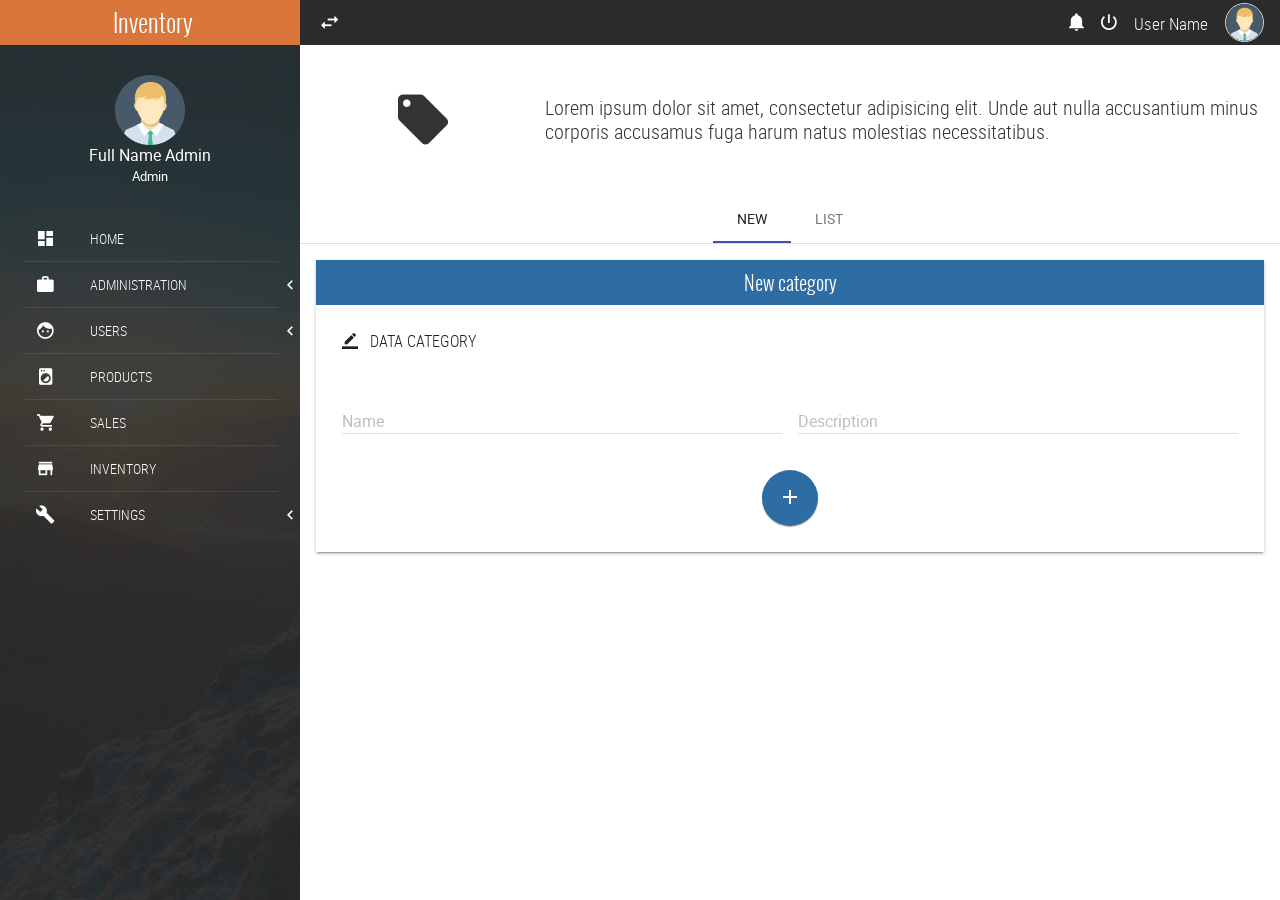
<file: categories.html>
<!DOCTYPE html>
<html lang="es">
<head>
	<meta charset="UTF-8">
	<meta name="viewport" content="width=device-width, initial-scale=1">
	<title>Categories</title>
	<link rel="stylesheet" href="css/normalize.css">
	<link rel="stylesheet" href="css/sweetalert2.css">
	<link rel="stylesheet" href="css/material.min.css">
	<link rel="stylesheet" href="css/material-design-iconic-font.min.css">
	<link rel="stylesheet" href="css/jquery.mCustomScrollbar.css">
	<link rel="stylesheet" href="css/main.css">
	<script src="//ajax.googleapis.com/ajax/libs/jquery/1.11.2/jquery.min.js"></script>
	<script>window.jQuery || document.write('<script src="js/jquery-1.11.2.min.js"><\/script>')</script>
	<script src="js/material.min.js" ></script>
	<script src="js/sweetalert2.min.js" ></script>
	<script src="js/jquery.mCustomScrollbar.concat.min.js" ></script>
	<script src="js/main.js" ></script>
</head>
<body>
	<!-- Notifications area -->
	<section class="full-width container-notifications">
		<div class="full-width container-notifications-bg btn-Notification"></div>
	    <section class="NotificationArea">
	        <div class="full-width text-center NotificationArea-title tittles">Notifications <i class="zmdi zmdi-close btn-Notification"></i></div>
	        <a href="#" class="Notification" id="notifation-unread-1">
	            <div class="Notification-icon"><i class="zmdi zmdi-accounts-alt bg-info"></i></div>
	            <div class="Notification-text">
	                <p>
	                    <i class="zmdi zmdi-circle"></i>
	                    <strong>New User Registration</strong> 
	                    <br>
	                    <small>Just Now</small>
	                </p>
	            </div>
	        	<div class="mdl-tooltip mdl-tooltip--left" for="notifation-unread-1">Notification as UnRead</div> 
	        </a>
	        <a href="#" class="Notification" id="notifation-read-1">
	            <div class="Notification-icon"><i class="zmdi zmdi-cloud-download bg-primary"></i></div>
	            <div class="Notification-text">
	                <p>
	                    <i class="zmdi zmdi-circle-o"></i>
	                    <strong>New Updates</strong> 
	                    <br>
	                    <small>30 Mins Ago</small>
	                </p>
	            </div>
	            <div class="mdl-tooltip mdl-tooltip--left" for="notifation-read-1">Notification as Read</div>
	        </a>
	        <a href="#" class="Notification" id="notifation-unread-2">
	            <div class="Notification-icon"><i class="zmdi zmdi-upload bg-success"></i></div>
	            <div class="Notification-text">
	                <p>
	                    <i class="zmdi zmdi-circle"></i>
	                    <strong>Archive uploaded</strong> 
	                    <br>
	                    <small>31 Mins Ago</small>
	                </p>
	            </div>
	            <div class="mdl-tooltip mdl-tooltip--left" for="notifation-unread-2">Notification as UnRead</div>
	        </a> 
	        <a href="#" class="Notification" id="notifation-read-2">
	            <div class="Notification-icon"><i class="zmdi zmdi-mail-send bg-danger"></i></div>
	            <div class="Notification-text">
	                <p>
	                    <i class="zmdi zmdi-circle-o"></i>
	                    <strong>New Mail</strong> 
	                    <br>
	                    <small>37 Mins Ago</small>
	                </p>
	            </div>
	            <div class="mdl-tooltip mdl-tooltip--left" for="notifation-read-2">Notification as Read</div>
	        </a>
	        <a href="#" class="Notification" id="notifation-read-3">
	            <div class="Notification-icon"><i class="zmdi zmdi-folder bg-primary"></i></div>
	            <div class="Notification-text">
	                <p>
	                    <i class="zmdi zmdi-circle-o"></i>
	                    <strong>Folder delete</strong> 
	                    <br>
	                    <small>1 hours Ago</small>
	                </p>
	            </div>
	            <div class="mdl-tooltip mdl-tooltip--left" for="notifation-read-3">Notification as Read</div>
	        </a>  
	    </section>
	</section>
	<!-- navLateral -->
	<section class="full-width navLateral">
		<div class="full-width navLateral-bg btn-menu"></div>
		<div class="full-width navLateral-body">
			<div class="full-width navLateral-body-logo text-center tittles">
				<i class="zmdi zmdi-close btn-menu"></i> Inventory 
			</div>
			<figure class="full-width navLateral-body-tittle-menu">
				<div>
					<img src="assets/img/avatar-male.png" alt="Avatar" class="img-responsive">
				</div>
				<figcaption>
					<span>
						Full Name Admin<br>
						<small>Admin</small>
					</span>
				</figcaption>
			</figure>
			<nav class="full-width">
				<ul class="full-width list-unstyle menu-principal">
					<li class="full-width">
						<a href="home.html" class="full-width">
							<div class="navLateral-body-cl">
								<i class="zmdi zmdi-view-dashboard"></i>
							</div>
							<div class="navLateral-body-cr">
								HOME
							</div>
						</a>
					</li>
					<li class="full-width divider-menu-h"></li>
					<li class="full-width">
						<a href="#!" class="full-width btn-subMenu">
							<div class="navLateral-body-cl">
								<i class="zmdi zmdi-case"></i>
							</div>
							<div class="navLateral-body-cr">
								ADMINISTRATION
							</div>
							<span class="zmdi zmdi-chevron-left"></span>
						</a>
						<ul class="full-width menu-principal sub-menu-options">
							<li class="full-width">
								<a href="company.html" class="full-width">
									<div class="navLateral-body-cl">
										<i class="zmdi zmdi-balance"></i>
									</div>
									<div class="navLateral-body-cr">
										COMPANY
									</div>
								</a>
							</li>
							<li class="full-width">
								<a href="providers.html" class="full-width">
									<div class="navLateral-body-cl">
										<i class="zmdi zmdi-truck"></i>
									</div>
									<div class="navLateral-body-cr">
										PROVIDERS
									</div>
								</a>
							</li>
							<li class="full-width">
								<a href="payments.html" class="full-width">
									<div class="navLateral-body-cl">
										<i class="zmdi zmdi-card"></i>
									</div>
									<div class="navLateral-body-cr">
										PAYMENTS
									</div>
								</a>
							</li>
							<li class="full-width">
								<a href="categories.html" class="full-width">
									<div class="navLateral-body-cl">
										<i class="zmdi zmdi-label"></i>
									</div>
									<div class="navLateral-body-cr">
										CATEGORIES
									</div>
								</a>
							</li>
						</ul>
					</li>
					<li class="full-width divider-menu-h"></li>
					<li class="full-width">
						<a href="#!" class="full-width btn-subMenu">
							<div class="navLateral-body-cl">
								<i class="zmdi zmdi-face"></i>
							</div>
							<div class="navLateral-body-cr">
								USERS
							</div>
							<span class="zmdi zmdi-chevron-left"></span>
						</a>
						<ul class="full-width menu-principal sub-menu-options">
							<li class="full-width">
								<a href="admin.html" class="full-width">
									<div class="navLateral-body-cl">
										<i class="zmdi zmdi-account"></i>
									</div>
									<div class="navLateral-body-cr">
										ADMINISTRATORS
									</div>
								</a>
							</li>
							<li class="full-width">
								<a href="client.html" class="full-width">
									<div class="navLateral-body-cl">
										<i class="zmdi zmdi-accounts"></i>
									</div>
									<div class="navLateral-body-cr">
										CLIENT
									</div>
								</a>
							</li>
						</ul>
					</li>
					<li class="full-width divider-menu-h"></li>
					<li class="full-width">
						<a href="products.html" class="full-width">
							<div class="navLateral-body-cl">
								<i class="zmdi zmdi-washing-machine"></i>
							</div>
							<div class="navLateral-body-cr">
								PRODUCTS
							</div>
						</a>
					</li>
					<li class="full-width divider-menu-h"></li>
					<li class="full-width">
						<a href="sales.html" class="full-width">
							<div class="navLateral-body-cl">
								<i class="zmdi zmdi-shopping-cart"></i>
							</div>
							<div class="navLateral-body-cr">
								SALES
							</div>
						</a>
					</li>
					<li class="full-width divider-menu-h"></li>
					<li class="full-width">
						<a href="inventory.html" class="full-width">
							<div class="navLateral-body-cl">
								<i class="zmdi zmdi-store"></i>
							</div>
							<div class="navLateral-body-cr">
								INVENTORY
							</div>
						</a>
					</li>
					<li class="full-width divider-menu-h"></li>
					<li class="full-width">
						<a href="#!" class="full-width btn-subMenu">
							<div class="navLateral-body-cl">
								<i class="zmdi zmdi-wrench"></i>
							</div>
							<div class="navLateral-body-cr">
								SETTINGS
							</div>
							<span class="zmdi zmdi-chevron-left"></span>
						</a>
						<ul class="full-width menu-principal sub-menu-options">
							<li class="full-width">
								<a href="#!" class="full-width">
									<div class="navLateral-body-cl">
										<i class="zmdi zmdi-widgets"></i>
									</div>
									<div class="navLateral-body-cr">
										OPTION
									</div>
								</a>
							</li>
							<li class="full-width">
								<a href="#!" class="full-width">
									<div class="navLateral-body-cl">
										<i class="zmdi zmdi-widgets"></i>
									</div>
									<div class="navLateral-body-cr">
										OPTION
									</div>
								</a>
							</li>
						</ul>
					</li>
				</ul>
			</nav>
		</div>
	</section>
	<!-- pageContent -->
	<section class="full-width pageContent">
		<!-- navBar -->
		<div class="full-width navBar">
			<div class="full-width navBar-options">
				<i class="zmdi zmdi-swap btn-menu" id="btn-menu"></i>	
				<div class="mdl-tooltip" for="btn-menu">Hide / Show MENU</div>
				<nav class="navBar-options-list">
					<ul class="list-unstyle">
						<li class="btn-Notification" id="notifications">
							<i class="zmdi zmdi-notifications"></i>
							<div class="mdl-tooltip" for="notifications">Notifications</div>
						</li>
						<li class="btn-exit" id="btn-exit">
							<i class="zmdi zmdi-power"></i>
							<div class="mdl-tooltip" for="btn-exit">LogOut</div>
						</li>
						<li class="text-condensedLight noLink" ><small>User Name</small></li>
						<li class="noLink">
							<figure>
								<img src="assets/img/avatar-male.png" alt="Avatar" class="img-responsive">
							</figure>
						</li>
					</ul>
				</nav>
			</div>
		</div>
		<section class="full-width header-well">
			<div class="full-width header-well-icon">
				<i class="zmdi zmdi-label"></i>
			</div>
			<div class="full-width header-well-text">
				<p class="text-condensedLight">
					Lorem ipsum dolor sit amet, consectetur adipisicing elit. Unde aut nulla accusantium minus corporis accusamus fuga harum natus molestias necessitatibus.
				</p>
			</div>
		</section>
		<div class="mdl-tabs mdl-js-tabs mdl-js-ripple-effect">
			<div class="mdl-tabs__tab-bar">
				<a href="#tabNewCategory" class="mdl-tabs__tab is-active">NEW</a>
				<a href="#tabListCategory" class="mdl-tabs__tab">LIST</a>
			</div>
			<div class="mdl-tabs__panel is-active" id="tabNewCategory">
				<div class="mdl-grid">
					<div class="mdl-cell mdl-cell--12-col">
						<div class="full-width panel mdl-shadow--2dp">
							<div class="full-width panel-tittle bg-primary text-center tittles">
								New category
							</div>
							<div class="full-width panel-content">
								<form>
									<div class="mdl-grid">
										<div class="mdl-cell mdl-cell--12-col">
									        <legend class="text-condensedLight"><i class="zmdi zmdi-border-color"></i> &nbsp; DATA CATEGORY</legend><br>
									    </div>
									    <div class="mdl-cell mdl-cell--6-col mdl-cell--8-col-tablet">
											<div class="mdl-textfield mdl-js-textfield mdl-textfield--floating-label">
												<input class="mdl-textfield__input" type="text" pattern="-?[A-Za-z0-9áéíóúÁÉÍÓÚ ]*(\.[0-9]+)?" id="NameCategory">
												<label class="mdl-textfield__label" for="NameCategory">Name</label>
												<span class="mdl-textfield__error">Invalid name</span>
											</div>
									    </div>
									    <div class="mdl-cell mdl-cell--6-col mdl-cell--8-col-tablet">
											<div class="mdl-textfield mdl-js-textfield mdl-textfield--floating-label">
												<input class="mdl-textfield__input" type="text" pattern="-?[A-Za-záéíóúÁÉÍÓÚ ]*(\.[0-9]+)?" id="descriptionCategory">
												<label class="mdl-textfield__label" for="descriptionCategory">Description</label>
												<span class="mdl-textfield__error">Invalid description</span>
											</div>
									    </div>
									</div>
									<p class="text-center">
										<button class="mdl-button mdl-js-button mdl-button--fab mdl-js-ripple-effect mdl-button--colored bg-primary" id="btn-addCategory">
											<i class="zmdi zmdi-plus"></i>
										</button>
										<div class="mdl-tooltip" for="btn-addCategory">Add category</div>
									</p>
								</form>
							</div>
						</div>
					</div>
				</div>
			</div>
			<div class="mdl-tabs__panel" id="tabListCategory">
				<div class="mdl-grid">
					<div class="mdl-cell mdl-cell--4-col-phone mdl-cell--8-col-tablet mdl-cell--8-col-desktop mdl-cell--2-offset-desktop">
						<div class="full-width panel mdl-shadow--2dp">
							<div class="full-width panel-tittle bg-success text-center tittles">
								List categories
							</div>
							<div class="full-width panel-content">
								<form action="#">
									<div class="mdl-textfield mdl-js-textfield mdl-textfield--expandable">
										<label class="mdl-button mdl-js-button mdl-button--icon" for="searchCategory">
											<i class="zmdi zmdi-search"></i>
										</label>
										<div class="mdl-textfield__expandable-holder">
											<input class="mdl-textfield__input" type="text" id="searchCategory">
											<label class="mdl-textfield__label"></label>
										</div>
									</div>
								</form>
								<div class="mdl-list">
									<div class="mdl-list__item mdl-list__item--two-line">
										<span class="mdl-list__item-primary-content">
											<i class="zmdi zmdi-label mdl-list__item-avatar"></i>
											<span>1. Category Name</span>
											<span class="mdl-list__item-sub-title">Sub tittle</span>
										</span>
										<a class="mdl-list__item-secondary-action" href="#!"><i class="zmdi zmdi-more"></i></a>
									</div>
									<li class="full-width divider-menu-h"></li>
									<div class="mdl-list__item mdl-list__item--two-line">
										<span class="mdl-list__item-primary-content">
											<i class="zmdi zmdi-label mdl-list__item-avatar"></i>
											<span>2. Category Name</span>
											<span class="mdl-list__item-sub-title">Sub tittle</span>
										</span>
										<a class="mdl-list__item-secondary-action" href="#!"><i class="zmdi zmdi-more"></i></a>
									</div>
									<li class="full-width divider-menu-h"></li>
									<div class="mdl-list__item mdl-list__item--two-line">
										<span class="mdl-list__item-primary-content">
											<i class="zmdi zmdi-label mdl-list__item-avatar"></i>
											<span>3. Category Name</span>
											<span class="mdl-list__item-sub-title">Sub tittle</span>
										</span>
										<a class="mdl-list__item-secondary-action" href="#!"><i class="zmdi zmdi-more"></i></a>
									</div>
								</div>
							</div>
						</div>
						
					</div>
				</div>
			</div>
		</div>
	</section>
</body>
</html>
</file>
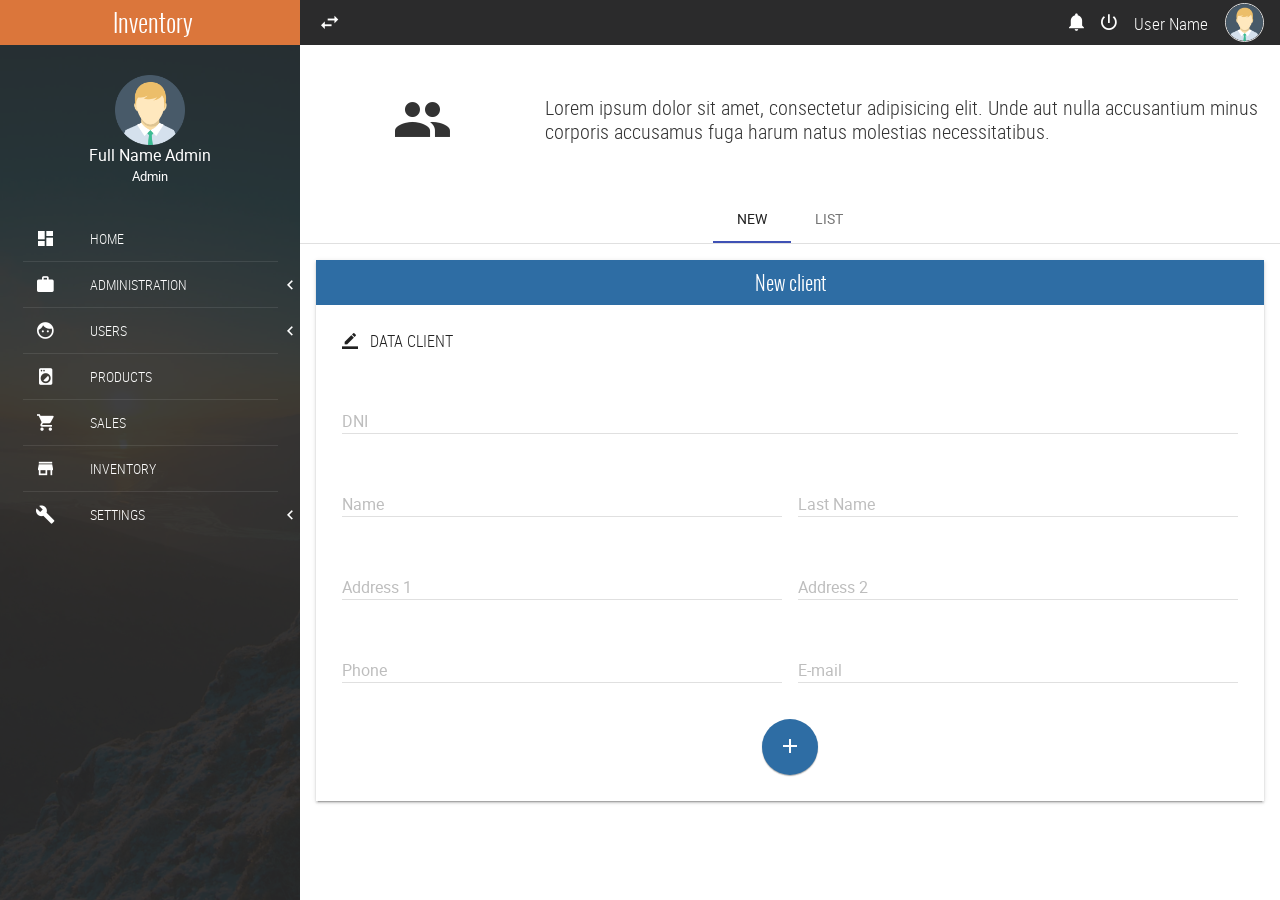
<file: client.html>
<!DOCTYPE html>
<html lang="es">
<head>
	<meta charset="UTF-8">
	<meta name="viewport" content="width=device-width, initial-scale=1">
	<title>Clients</title>
	<link rel="stylesheet" href="css/normalize.css">
	<link rel="stylesheet" href="css/sweetalert2.css">
	<link rel="stylesheet" href="css/material.min.css">
	<link rel="stylesheet" href="css/material-design-iconic-font.min.css">
	<link rel="stylesheet" href="css/jquery.mCustomScrollbar.css">
	<link rel="stylesheet" href="css/main.css">
	<script src="//ajax.googleapis.com/ajax/libs/jquery/1.11.2/jquery.min.js"></script>
	<script>window.jQuery || document.write('<script src="js/jquery-1.11.2.min.js"><\/script>')</script>
	<script src="js/material.min.js" ></script>
	<script src="js/sweetalert2.min.js" ></script>
	<script src="js/jquery.mCustomScrollbar.concat.min.js" ></script>
	<script src="js/main.js" ></script>
</head>
<body>
	<!-- Notifications area -->
	<section class="full-width container-notifications">
		<div class="full-width container-notifications-bg btn-Notification"></div>
	    <section class="NotificationArea">
	        <div class="full-width text-center NotificationArea-title tittles">Notifications <i class="zmdi zmdi-close btn-Notification"></i></div>
	        <a href="#" class="Notification" id="notifation-unread-1">
	            <div class="Notification-icon"><i class="zmdi zmdi-accounts-alt bg-info"></i></div>
	            <div class="Notification-text">
	                <p>
	                    <i class="zmdi zmdi-circle"></i>
	                    <strong>New User Registration</strong> 
	                    <br>
	                    <small>Just Now</small>
	                </p>
	            </div>
	        	<div class="mdl-tooltip mdl-tooltip--left" for="notifation-unread-1">Notification as UnRead</div> 
	        </a>
	        <a href="#" class="Notification" id="notifation-read-1">
	            <div class="Notification-icon"><i class="zmdi zmdi-cloud-download bg-primary"></i></div>
	            <div class="Notification-text">
	                <p>
	                    <i class="zmdi zmdi-circle-o"></i>
	                    <strong>New Updates</strong> 
	                    <br>
	                    <small>30 Mins Ago</small>
	                </p>
	            </div>
	            <div class="mdl-tooltip mdl-tooltip--left" for="notifation-read-1">Notification as Read</div>
	        </a>
	        <a href="#" class="Notification" id="notifation-unread-2">
	            <div class="Notification-icon"><i class="zmdi zmdi-upload bg-success"></i></div>
	            <div class="Notification-text">
	                <p>
	                    <i class="zmdi zmdi-circle"></i>
	                    <strong>Archive uploaded</strong> 
	                    <br>
	                    <small>31 Mins Ago</small>
	                </p>
	            </div>
	            <div class="mdl-tooltip mdl-tooltip--left" for="notifation-unread-2">Notification as UnRead</div>
	        </a> 
	        <a href="#" class="Notification" id="notifation-read-2">
	            <div class="Notification-icon"><i class="zmdi zmdi-mail-send bg-danger"></i></div>
	            <div class="Notification-text">
	                <p>
	                    <i class="zmdi zmdi-circle-o"></i>
	                    <strong>New Mail</strong> 
	                    <br>
	                    <small>37 Mins Ago</small>
	                </p>
	            </div>
	            <div class="mdl-tooltip mdl-tooltip--left" for="notifation-read-2">Notification as Read</div>
	        </a>
	        <a href="#" class="Notification" id="notifation-read-3">
	            <div class="Notification-icon"><i class="zmdi zmdi-folder bg-primary"></i></div>
	            <div class="Notification-text">
	                <p>
	                    <i class="zmdi zmdi-circle-o"></i>
	                    <strong>Folder delete</strong> 
	                    <br>
	                    <small>1 hours Ago</small>
	                </p>
	            </div>
	            <div class="mdl-tooltip mdl-tooltip--left" for="notifation-read-3">Notification as Read</div>
	        </a>  
	    </section>
	</section>
	<!-- navLateral -->
	<section class="full-width navLateral">
		<div class="full-width navLateral-bg btn-menu"></div>
		<div class="full-width navLateral-body">
			<div class="full-width navLateral-body-logo text-center tittles">
				<i class="zmdi zmdi-close btn-menu"></i> Inventory 
			</div>
			<figure class="full-width navLateral-body-tittle-menu">
				<div>
					<img src="assets/img/avatar-male.png" alt="Avatar" class="img-responsive">
				</div>
				<figcaption>
					<span>
						Full Name Admin<br>
						<small>Admin</small>
					</span>
				</figcaption>
			</figure>
			<nav class="full-width">
				<ul class="full-width list-unstyle menu-principal">
					<li class="full-width">
						<a href="home.html" class="full-width">
							<div class="navLateral-body-cl">
								<i class="zmdi zmdi-view-dashboard"></i>
							</div>
							<div class="navLateral-body-cr">
								HOME
							</div>
						</a>
					</li>
					<li class="full-width divider-menu-h"></li>
					<li class="full-width">
						<a href="#!" class="full-width btn-subMenu">
							<div class="navLateral-body-cl">
								<i class="zmdi zmdi-case"></i>
							</div>
							<div class="navLateral-body-cr">
								ADMINISTRATION
							</div>
							<span class="zmdi zmdi-chevron-left"></span>
						</a>
						<ul class="full-width menu-principal sub-menu-options">
							<li class="full-width">
								<a href="company.html" class="full-width">
									<div class="navLateral-body-cl">
										<i class="zmdi zmdi-balance"></i>
									</div>
									<div class="navLateral-body-cr">
										COMPANY
									</div>
								</a>
							</li>
							<li class="full-width">
								<a href="providers.html" class="full-width">
									<div class="navLateral-body-cl">
										<i class="zmdi zmdi-truck"></i>
									</div>
									<div class="navLateral-body-cr">
										PROVIDERS
									</div>
								</a>
							</li>
							<li class="full-width">
								<a href="payments.html" class="full-width">
									<div class="navLateral-body-cl">
										<i class="zmdi zmdi-card"></i>
									</div>
									<div class="navLateral-body-cr">
										PAYMENTS
									</div>
								</a>
							</li>
							<li class="full-width">
								<a href="categories.html" class="full-width">
									<div class="navLateral-body-cl">
										<i class="zmdi zmdi-label"></i>
									</div>
									<div class="navLateral-body-cr">
										CATEGORIES
									</div>
								</a>
							</li>
						</ul>
					</li>
					<li class="full-width divider-menu-h"></li>
					<li class="full-width">
						<a href="#!" class="full-width btn-subMenu">
							<div class="navLateral-body-cl">
								<i class="zmdi zmdi-face"></i>
							</div>
							<div class="navLateral-body-cr">
								USERS
							</div>
							<span class="zmdi zmdi-chevron-left"></span>
						</a>
						<ul class="full-width menu-principal sub-menu-options">
							<li class="full-width">
								<a href="admin.html" class="full-width">
									<div class="navLateral-body-cl">
										<i class="zmdi zmdi-account"></i>
									</div>
									<div class="navLateral-body-cr">
										ADMINISTRATORS
									</div>
								</a>
							</li>
							<li class="full-width">
								<a href="client.html" class="full-width">
									<div class="navLateral-body-cl">
										<i class="zmdi zmdi-accounts"></i>
									</div>
									<div class="navLateral-body-cr">
										CLIENT
									</div>
								</a>
							</li>
						</ul>
					</li>
					<li class="full-width divider-menu-h"></li>
					<li class="full-width">
						<a href="products.html" class="full-width">
							<div class="navLateral-body-cl">
								<i class="zmdi zmdi-washing-machine"></i>
							</div>
							<div class="navLateral-body-cr">
								PRODUCTS
							</div>
						</a>
					</li>
					<li class="full-width divider-menu-h"></li>
					<li class="full-width">
						<a href="sales.html" class="full-width">
							<div class="navLateral-body-cl">
								<i class="zmdi zmdi-shopping-cart"></i>
							</div>
							<div class="navLateral-body-cr">
								SALES
							</div>
						</a>
					</li>
					<li class="full-width divider-menu-h"></li>
					<li class="full-width">
						<a href="inventory.html" class="full-width">
							<div class="navLateral-body-cl">
								<i class="zmdi zmdi-store"></i>
							</div>
							<div class="navLateral-body-cr">
								INVENTORY
							</div>
						</a>
					</li>
					<li class="full-width divider-menu-h"></li>
					<li class="full-width">
						<a href="#!" class="full-width btn-subMenu">
							<div class="navLateral-body-cl">
								<i class="zmdi zmdi-wrench"></i>
							</div>
							<div class="navLateral-body-cr">
								SETTINGS
							</div>
							<span class="zmdi zmdi-chevron-left"></span>
						</a>
						<ul class="full-width menu-principal sub-menu-options">
							<li class="full-width">
								<a href="#!" class="full-width">
									<div class="navLateral-body-cl">
										<i class="zmdi zmdi-widgets"></i>
									</div>
									<div class="navLateral-body-cr">
										OPTION
									</div>
								</a>
							</li>
							<li class="full-width">
								<a href="#!" class="full-width">
									<div class="navLateral-body-cl">
										<i class="zmdi zmdi-widgets"></i>
									</div>
									<div class="navLateral-body-cr">
										OPTION
									</div>
								</a>
							</li>
						</ul>
					</li>
				</ul>
			</nav>
		</div>
	</section>
	<!-- pageContent -->
	<section class="full-width pageContent">
		<!-- navBar -->
		<div class="full-width navBar">
			<div class="full-width navBar-options">
				<i class="zmdi zmdi-swap btn-menu" id="btn-menu"></i>	
				<div class="mdl-tooltip" for="btn-menu">Hide / Show MENU</div>
				<nav class="navBar-options-list">
					<ul class="list-unstyle">
						<li class="btn-Notification" id="notifications">
							<i class="zmdi zmdi-notifications"></i>
							<div class="mdl-tooltip" for="notifications">Notifications</div>
						</li>
						<li class="btn-exit" id="btn-exit">
							<i class="zmdi zmdi-power"></i>
							<div class="mdl-tooltip" for="btn-exit">LogOut</div>
						</li>
						<li class="text-condensedLight noLink" ><small>User Name</small></li>
						<li class="noLink">
							<figure>
								<img src="assets/img/avatar-male.png" alt="Avatar" class="img-responsive">
							</figure>
						</li>
					</ul>
				</nav>
			</div>
		</div>
		<section class="full-width header-well">
			<div class="full-width header-well-icon">
				<i class="zmdi zmdi-accounts"></i>
			</div>
			<div class="full-width header-well-text">
				<p class="text-condensedLight">
					Lorem ipsum dolor sit amet, consectetur adipisicing elit. Unde aut nulla accusantium minus corporis accusamus fuga harum natus molestias necessitatibus.
				</p>
			</div>
		</section>
		<div class="mdl-tabs mdl-js-tabs mdl-js-ripple-effect">
			<div class="mdl-tabs__tab-bar">
				<a href="#tabNewClient" class="mdl-tabs__tab is-active">NEW</a>
				<a href="#tabListClient" class="mdl-tabs__tab">LIST</a>
			</div>
			<div class="mdl-tabs__panel is-active" id="tabNewClient">
				<div class="mdl-grid">
					<div class="mdl-cell mdl-cell--12-col">
						<div class="full-width panel mdl-shadow--2dp">
							<div class="full-width panel-tittle bg-primary text-center tittles">
								New client
							</div>
							<div class="full-width panel-content">
								<form>
									<div class="mdl-grid">
										<div class="mdl-cell mdl-cell--12-col">
									        <legend class="text-condensedLight"><i class="zmdi zmdi-border-color"></i> &nbsp; DATA CLIENT</legend><br>
									    </div>
									    <div class="mdl-cell mdl-cell--12-col">
											<div class="mdl-textfield mdl-js-textfield mdl-textfield--floating-label">
												<input class="mdl-textfield__input" type="number" pattern="-?[0-9]*(\.[0-9]+)?" id="DNIClient">
												<label class="mdl-textfield__label" for="DNIClient">DNI</label>
												<span class="mdl-textfield__error">Invalid number</span>
											</div>
									    </div>
									    <div class="mdl-cell mdl-cell--6-col mdl-cell--8-col-tablet">
											<div class="mdl-textfield mdl-js-textfield mdl-textfield--floating-label">
												<input class="mdl-textfield__input" type="text" pattern="-?[A-Za-záéíóúÁÉÍÓÚ ]*(\.[0-9]+)?" id="NameClient">
												<label class="mdl-textfield__label" for="NameClient">Name</label>
												<span class="mdl-textfield__error">Invalid name</span>
											</div>
									    </div>
									    <div class="mdl-cell mdl-cell--6-col mdl-cell--8-col-tablet">
											<div class="mdl-textfield mdl-js-textfield mdl-textfield--floating-label">
												<input class="mdl-textfield__input" type="text" pattern="-?[A-Za-záéíóúÁÉÍÓÚ ]*(\.[0-9]+)?" id="LastNameClient">
												<label class="mdl-textfield__label" for="LastNameClient">Last Name</label>
												<span class="mdl-textfield__error">Invalid last name</span>
											</div>
									    </div>
									    <div class="mdl-cell mdl-cell--6-col mdl-cell--8-col-tablet">
											<div class="mdl-textfield mdl-js-textfield mdl-textfield--floating-label">
												<input class="mdl-textfield__input" type="text" id="addressClient1">
												<label class="mdl-textfield__label" for="addressClient1">Address 1</label>
												<span class="mdl-textfield__error">Invalid address</span>
											</div>
									    </div>
									    <div class="mdl-cell mdl-cell--6-col mdl-cell--8-col-tablet">
											<div class="mdl-textfield mdl-js-textfield mdl-textfield--floating-label">
												<input class="mdl-textfield__input" type="text" id="addressClient2">
												<label class="mdl-textfield__label" for="addressClient2">Address 2</label>
												<span class="mdl-textfield__error">Invalid address</span>
											</div>
									    </div>
									    <div class="mdl-cell mdl-cell--6-col mdl-cell--8-col-tablet">
											<div class="mdl-textfield mdl-js-textfield mdl-textfield--floating-label">
												<input class="mdl-textfield__input" type="tel" pattern="-?[0-9+()- ]*(\.[0-9]+)?" id="phoneClient">
												<label class="mdl-textfield__label" for="phoneClient">Phone</label>
												<span class="mdl-textfield__error">Invalid phone number</span>
											</div>
									    </div>
									    <div class="mdl-cell mdl-cell--6-col mdl-cell--8-col-tablet">
											<div class="mdl-textfield mdl-js-textfield mdl-textfield--floating-label">
												<input class="mdl-textfield__input" type="email" id="emailClient">
												<label class="mdl-textfield__label" for="emailClient">E-mail</label>
												<span class="mdl-textfield__error">Invalid E-mail</span>
											</div>
									    </div>
									</div>
									<p class="text-center">
										<button class="mdl-button mdl-js-button mdl-button--fab mdl-js-ripple-effect mdl-button--colored bg-primary" id="btn-addClient">
											<i class="zmdi zmdi-plus"></i>
										</button>
										<div class="mdl-tooltip" for="btn-addClient">Add client</div>
									</p>
								</form>
							</div>
						</div>
					</div>
				</div>
			</div>
			<div class="mdl-tabs__panel" id="tabListClient">
				<div class="mdl-grid">
					<div class="mdl-cell mdl-cell--4-col-phone mdl-cell--8-col-tablet mdl-cell--8-col-desktop mdl-cell--2-offset-desktop">
						<div class="full-width panel mdl-shadow--2dp">
							<div class="full-width panel-tittle bg-success text-center tittles">
								List Clients
							</div>
							<div class="full-width panel-content">
								<form action="#">
									<div class="mdl-textfield mdl-js-textfield mdl-textfield--expandable">
										<label class="mdl-button mdl-js-button mdl-button--icon" for="searchClient">
											<i class="zmdi zmdi-search"></i>
										</label>
										<div class="mdl-textfield__expandable-holder">
											<input class="mdl-textfield__input" type="text" id="searchClient">
											<label class="mdl-textfield__label"></label>
										</div>
									</div>
								</form>
								<div class="mdl-list">
									<div class="mdl-list__item mdl-list__item--two-line">
										<span class="mdl-list__item-primary-content">
											<i class="zmdi zmdi-account mdl-list__item-avatar"></i>
											<span>1. Client name</span>
											<span class="mdl-list__item-sub-title">DNI</span>
										</span>
										<a class="mdl-list__item-secondary-action" href="#!"><i class="zmdi zmdi-more"></i></a>
									</div>
									<li class="full-width divider-menu-h"></li>
									<div class="mdl-list__item mdl-list__item--two-line">
										<span class="mdl-list__item-primary-content">
											<i class="zmdi zmdi-account mdl-list__item-avatar"></i>
											<span>2. Client name</span>
											<span class="mdl-list__item-sub-title">DNI</span>
										</span>
										<a class="mdl-list__item-secondary-action" href="#!"><i class="zmdi zmdi-more"></i></a>
									</div>
									<li class="full-width divider-menu-h"></li>
									<div class="mdl-list__item mdl-list__item--two-line">
										<span class="mdl-list__item-primary-content">
											<i class="zmdi zmdi-account mdl-list__item-avatar"></i>
											<span>3. Client name</span>
											<span class="mdl-list__item-sub-title">DNI</span>
										</span>
										<a class="mdl-list__item-secondary-action" href="#!"><i class="zmdi zmdi-more"></i></a>
									</div>
									<li class="full-width divider-menu-h"></li>
									<div class="mdl-list__item mdl-list__item--two-line">
										<span class="mdl-list__item-primary-content">
											<i class="zmdi zmdi-account mdl-list__item-avatar"></i>
											<span>4. Client name</span>
											<span class="mdl-list__item-sub-title">DNI</span>
										</span>
										<a class="mdl-list__item-secondary-action" href="#!"><i class="zmdi zmdi-more"></i></a>
									</div>
									<li class="full-width divider-menu-h"></li>
									<div class="mdl-list__item mdl-list__item--two-line">
										<span class="mdl-list__item-primary-content">
											<i class="zmdi zmdi-account mdl-list__item-avatar"></i>
											<span>5. Client name</span>
											<span class="mdl-list__item-sub-title">DNI</span>
										</span>
										<a class="mdl-list__item-secondary-action" href="#!"><i class="zmdi zmdi-more"></i></a>
									</div>
									<li class="full-width divider-menu-h"></li>
									<div class="mdl-list__item mdl-list__item--two-line">
										<span class="mdl-list__item-primary-content">
											<i class="zmdi zmdi-account mdl-list__item-avatar"></i>
											<span>6. Client name</span>
											<span class="mdl-list__item-sub-title">DNI</span>
										</span>
										<a class="mdl-list__item-secondary-action" href="#!"><i class="zmdi zmdi-more"></i></a>
									</div>
									<li class="full-width divider-menu-h"></li>
									<div class="mdl-list__item mdl-list__item--two-line">
										<span class="mdl-list__item-primary-content">
											<i class="zmdi zmdi-account mdl-list__item-avatar"></i>
											<span>7. Client name</span>
											<span class="mdl-list__item-sub-title">DNI</span>
										</span>
										<a class="mdl-list__item-secondary-action" href="#!"><i class="zmdi zmdi-more"></i></a>
									</div>
								</div>
							</div>
						</div>
						
					</div>
				</div>
			</div>
		</div>
	</section>
</body>
</html>
</file>
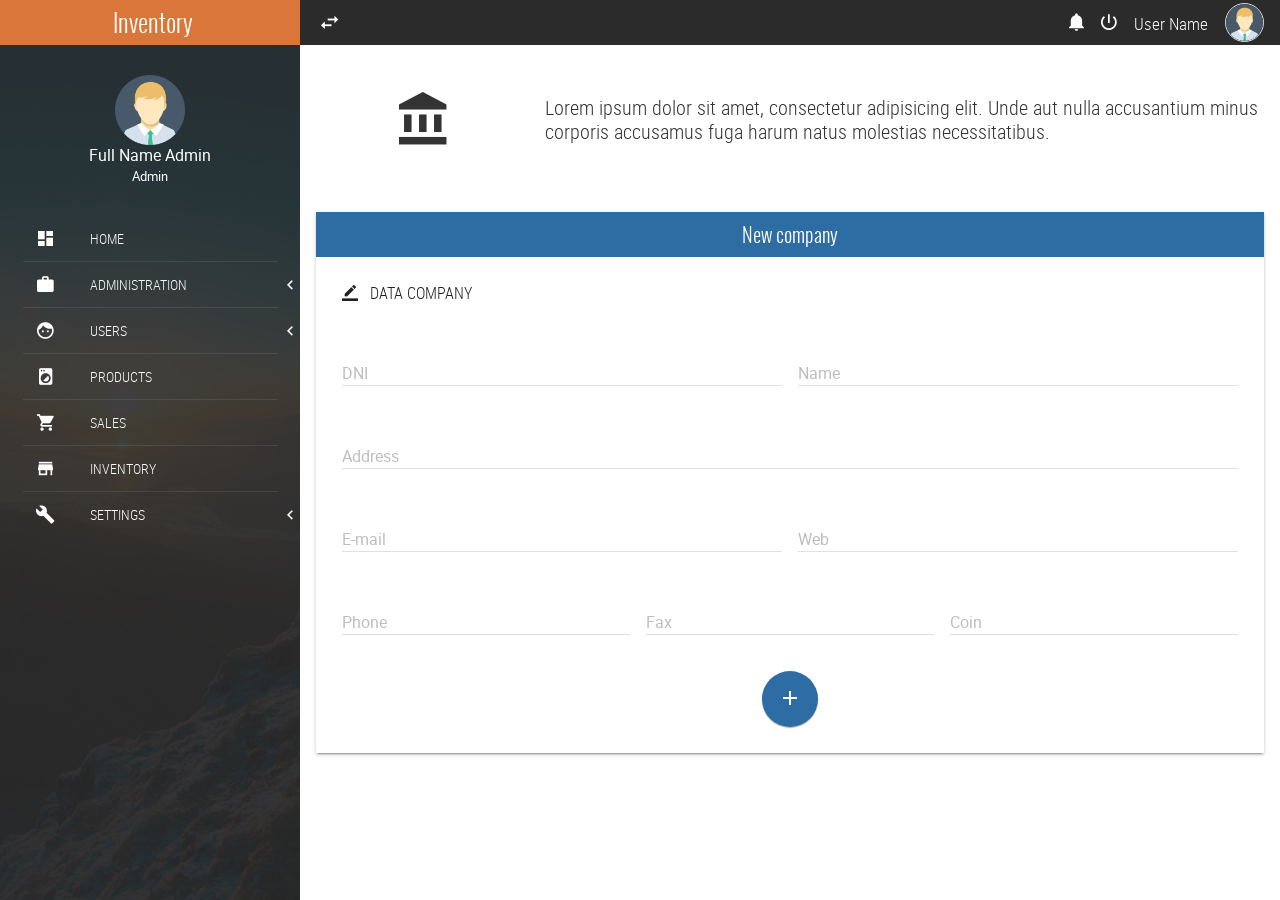
<file: company.html>
<!DOCTYPE html>
<html lang="es">
<head>
	<meta charset="UTF-8">
	<meta name="viewport" content="width=device-width, initial-scale=1">
	<title>Company</title>
	<link rel="stylesheet" href="css/normalize.css">
	<link rel="stylesheet" href="css/sweetalert2.css">
	<link rel="stylesheet" href="css/material.min.css">
	<link rel="stylesheet" href="css/material-design-iconic-font.min.css">
	<link rel="stylesheet" href="css/jquery.mCustomScrollbar.css">
	<link rel="stylesheet" href="css/main.css">
	<script src="//ajax.googleapis.com/ajax/libs/jquery/1.11.2/jquery.min.js"></script>
	<script>window.jQuery || document.write('<script src="js/jquery-1.11.2.min.js"><\/script>')</script>
	<script src="js/material.min.js" ></script>
	<script src="js/sweetalert2.min.js" ></script>
	<script src="js/jquery.mCustomScrollbar.concat.min.js" ></script>
	<script src="js/main.js" ></script>
</head>
<body>
	<!-- Notifications area -->
	<section class="full-width container-notifications">
		<div class="full-width container-notifications-bg btn-Notification"></div>
	    <section class="NotificationArea">
	        <div class="full-width text-center NotificationArea-title tittles">Notifications <i class="zmdi zmdi-close btn-Notification"></i></div>
	        <a href="#" class="Notification" id="notifation-unread-1">
	            <div class="Notification-icon"><i class="zmdi zmdi-accounts-alt bg-info"></i></div>
	            <div class="Notification-text">
	                <p>
	                    <i class="zmdi zmdi-circle"></i>
	                    <strong>New User Registration</strong> 
	                    <br>
	                    <small>Just Now</small>
	                </p>
	            </div>
	        	<div class="mdl-tooltip mdl-tooltip--left" for="notifation-unread-1">Notification as UnRead</div> 
	        </a>
	        <a href="#" class="Notification" id="notifation-read-1">
	            <div class="Notification-icon"><i class="zmdi zmdi-cloud-download bg-primary"></i></div>
	            <div class="Notification-text">
	                <p>
	                    <i class="zmdi zmdi-circle-o"></i>
	                    <strong>New Updates</strong> 
	                    <br>
	                    <small>30 Mins Ago</small>
	                </p>
	            </div>
	            <div class="mdl-tooltip mdl-tooltip--left" for="notifation-read-1">Notification as Read</div>
	        </a>
	        <a href="#" class="Notification" id="notifation-unread-2">
	            <div class="Notification-icon"><i class="zmdi zmdi-upload bg-success"></i></div>
	            <div class="Notification-text">
	                <p>
	                    <i class="zmdi zmdi-circle"></i>
	                    <strong>Archive uploaded</strong> 
	                    <br>
	                    <small>31 Mins Ago</small>
	                </p>
	            </div>
	            <div class="mdl-tooltip mdl-tooltip--left" for="notifation-unread-2">Notification as UnRead</div>
	        </a> 
	        <a href="#" class="Notification" id="notifation-read-2">
	            <div class="Notification-icon"><i class="zmdi zmdi-mail-send bg-danger"></i></div>
	            <div class="Notification-text">
	                <p>
	                    <i class="zmdi zmdi-circle-o"></i>
	                    <strong>New Mail</strong> 
	                    <br>
	                    <small>37 Mins Ago</small>
	                </p>
	            </div>
	            <div class="mdl-tooltip mdl-tooltip--left" for="notifation-read-2">Notification as Read</div>
	        </a>
	        <a href="#" class="Notification" id="notifation-read-3">
	            <div class="Notification-icon"><i class="zmdi zmdi-folder bg-primary"></i></div>
	            <div class="Notification-text">
	                <p>
	                    <i class="zmdi zmdi-circle-o"></i>
	                    <strong>Folder delete</strong> 
	                    <br>
	                    <small>1 hours Ago</small>
	                </p>
	            </div>
	            <div class="mdl-tooltip mdl-tooltip--left" for="notifation-read-3">Notification as Read</div>
	        </a>  
	    </section>
	</section>
	<!-- navLateral -->
	<section class="full-width navLateral">
		<div class="full-width navLateral-bg btn-menu"></div>
		<div class="full-width navLateral-body">
			<div class="full-width navLateral-body-logo text-center tittles">
				<i class="zmdi zmdi-close btn-menu"></i> Inventory 
			</div>
			<figure class="full-width navLateral-body-tittle-menu">
				<div>
					<img src="assets/img/avatar-male.png" alt="Avatar" class="img-responsive">
				</div>
				<figcaption>
					<span>
						Full Name Admin<br>
						<small>Admin</small>
					</span>
				</figcaption>
			</figure>
			<nav class="full-width">
				<ul class="full-width list-unstyle menu-principal">
					<li class="full-width">
						<a href="home.html" class="full-width">
							<div class="navLateral-body-cl">
								<i class="zmdi zmdi-view-dashboard"></i>
							</div>
							<div class="navLateral-body-cr">
								HOME
							</div>
						</a>
					</li>
					<li class="full-width divider-menu-h"></li>
					<li class="full-width">
						<a href="#!" class="full-width btn-subMenu">
							<div class="navLateral-body-cl">
								<i class="zmdi zmdi-case"></i>
							</div>
							<div class="navLateral-body-cr">
								ADMINISTRATION
							</div>
							<span class="zmdi zmdi-chevron-left"></span>
						</a>
						<ul class="full-width menu-principal sub-menu-options">
							<li class="full-width">
								<a href="company.html" class="full-width">
									<div class="navLateral-body-cl">
										<i class="zmdi zmdi-balance"></i>
									</div>
									<div class="navLateral-body-cr">
										COMPANY
									</div>
								</a>
							</li>
							<li class="full-width">
								<a href="providers.html" class="full-width">
									<div class="navLateral-body-cl">
										<i class="zmdi zmdi-truck"></i>
									</div>
									<div class="navLateral-body-cr">
										PROVIDERS
									</div>
								</a>
							</li>
							<li class="full-width">
								<a href="payments.html" class="full-width">
									<div class="navLateral-body-cl">
										<i class="zmdi zmdi-card"></i>
									</div>
									<div class="navLateral-body-cr">
										PAYMENTS
									</div>
								</a>
							</li>
							<li class="full-width">
								<a href="categories.html" class="full-width">
									<div class="navLateral-body-cl">
										<i class="zmdi zmdi-label"></i>
									</div>
									<div class="navLateral-body-cr">
										CATEGORIES
									</div>
								</a>
							</li>
						</ul>
					</li>
					<li class="full-width divider-menu-h"></li>
					<li class="full-width">
						<a href="#!" class="full-width btn-subMenu">
							<div class="navLateral-body-cl">
								<i class="zmdi zmdi-face"></i>
							</div>
							<div class="navLateral-body-cr">
								USERS
							</div>
							<span class="zmdi zmdi-chevron-left"></span>
						</a>
						<ul class="full-width menu-principal sub-menu-options">
							<li class="full-width">
								<a href="admin.html" class="full-width">
									<div class="navLateral-body-cl">
										<i class="zmdi zmdi-account"></i>
									</div>
									<div class="navLateral-body-cr">
										ADMINISTRATORS
									</div>
								</a>
							</li>
							<li class="full-width">
								<a href="client.html" class="full-width">
									<div class="navLateral-body-cl">
										<i class="zmdi zmdi-accounts"></i>
									</div>
									<div class="navLateral-body-cr">
										CLIENT
									</div>
								</a>
							</li>
						</ul>
					</li>
					<li class="full-width divider-menu-h"></li>
					<li class="full-width">
						<a href="products.html" class="full-width">
							<div class="navLateral-body-cl">
								<i class="zmdi zmdi-washing-machine"></i>
							</div>
							<div class="navLateral-body-cr">
								PRODUCTS
							</div>
						</a>
					</li>
					<li class="full-width divider-menu-h"></li>
					<li class="full-width">
						<a href="sales.html" class="full-width">
							<div class="navLateral-body-cl">
								<i class="zmdi zmdi-shopping-cart"></i>
							</div>
							<div class="navLateral-body-cr">
								SALES
							</div>
						</a>
					</li>
					<li class="full-width divider-menu-h"></li>
					<li class="full-width">
						<a href="inventory.html" class="full-width">
							<div class="navLateral-body-cl">
								<i class="zmdi zmdi-store"></i>
							</div>
							<div class="navLateral-body-cr">
								INVENTORY
							</div>
						</a>
					</li>
					<li class="full-width divider-menu-h"></li>
					<li class="full-width">
						<a href="#!" class="full-width btn-subMenu">
							<div class="navLateral-body-cl">
								<i class="zmdi zmdi-wrench"></i>
							</div>
							<div class="navLateral-body-cr">
								SETTINGS
							</div>
							<span class="zmdi zmdi-chevron-left"></span>
						</a>
						<ul class="full-width menu-principal sub-menu-options">
							<li class="full-width">
								<a href="#!" class="full-width">
									<div class="navLateral-body-cl">
										<i class="zmdi zmdi-widgets"></i>
									</div>
									<div class="navLateral-body-cr">
										OPTION
									</div>
								</a>
							</li>
							<li class="full-width">
								<a href="#!" class="full-width">
									<div class="navLateral-body-cl">
										<i class="zmdi zmdi-widgets"></i>
									</div>
									<div class="navLateral-body-cr">
										OPTION
									</div>
								</a>
							</li>
						</ul>
					</li>
				</ul>
			</nav>
		</div>
	</section>
	<!-- pageContent -->
	<section class="full-width pageContent">
		<!-- navBar -->
		<div class="full-width navBar">
			<div class="full-width navBar-options">
				<i class="zmdi zmdi-swap btn-menu" id="btn-menu"></i>	
				<div class="mdl-tooltip" for="btn-menu">Hide / Show MENU</div>
				<nav class="navBar-options-list">
					<ul class="list-unstyle">
						<li class="btn-Notification" id="notifications">
							<i class="zmdi zmdi-notifications"></i>
							<div class="mdl-tooltip" for="notifications">Notifications</div>
						</li>
						<li class="btn-exit" id="btn-exit">
							<i class="zmdi zmdi-power"></i>
							<div class="mdl-tooltip" for="btn-exit">LogOut</div>
						</li>
						<li class="text-condensedLight noLink" ><small>User Name</small></li>
						<li class="noLink">
							<figure>
								<img src="assets/img/avatar-male.png" alt="Avatar" class="img-responsive">
							</figure>
						</li>
					</ul>
				</nav>
			</div>
		</div>
		<section class="full-width header-well">
			<div class="full-width header-well-icon">
				<i class="zmdi zmdi-balance"></i>
			</div>
			<div class="full-width header-well-text">
				<p class="text-condensedLight">
					Lorem ipsum dolor sit amet, consectetur adipisicing elit. Unde aut nulla accusantium minus corporis accusamus fuga harum natus molestias necessitatibus.
				</p>
			</div>
		</section>
		<div class="full-width divider-menu-h"></div>
		<div class="mdl-grid">
			<div class="mdl-cell mdl-cell--12-col">
				<div class="full-width panel mdl-shadow--2dp">
					<div class="full-width panel-tittle bg-primary text-center tittles">
						New company
					</div>
					<div class="full-width panel-content">
						<form>
							<div class="mdl-grid">
								<div class="mdl-cell mdl-cell--12-col">
		                            <legend class="text-condensedLight"><i class="zmdi zmdi-border-color"></i> &nbsp; DATA COMPANY</legend><br>
		                        </div>
								<div class="mdl-cell mdl-cell--6-col mdl-cell--8-col-tablet">
									<div class="mdl-textfield mdl-js-textfield mdl-textfield--floating-label">
										<input class="mdl-textfield__input" type="number" pattern="-?[0-9]*(\.[0-9]+)?" id="DNICompany">
										<label class="mdl-textfield__label" for="DNICompany">DNI</label>
										<span class="mdl-textfield__error">Invalid number</span>
									</div>
								</div>
								<div class="mdl-cell mdl-cell--6-col mdl-cell--8-col-tablet">
									<div class="mdl-textfield mdl-js-textfield mdl-textfield--floating-label">
										<input class="mdl-textfield__input" type="text" pattern="-?[A-Za-z0-9áéíóúÁÉÍÓÚ ]*(\.[0-9]+)?" id="NameCompany">
										<label class="mdl-textfield__label" for="NameCompany">Name</label>
										<span class="mdl-textfield__error">Invalid name</span>
									</div>
								</div>
								<div class="mdl-cell mdl-cell--12-col">
									<div class="mdl-textfield mdl-js-textfield mdl-textfield--floating-label">
										<input class="mdl-textfield__input" type="text" id="addressCompany">
										<label class="mdl-textfield__label" for="addressCompany">Address</label>
										<span class="mdl-textfield__error">Invalid address</span>
									</div>
								</div>
								<div class="mdl-cell mdl-cell--6-col mdl-cell--8-col-tablet">
									<div class="mdl-textfield mdl-js-textfield mdl-textfield--floating-label">
										<input class="mdl-textfield__input" type="email" id="emailCompany">
										<label class="mdl-textfield__label" for="emailCompany">E-mail</label>
										<span class="mdl-textfield__error">Invalid E-mail</span>
									</div>
								</div>
								<div class="mdl-cell mdl-cell--6-col mdl-cell--8-col-tablet">
									<div class="mdl-textfield mdl-js-textfield mdl-textfield--floating-label">
										<input class="mdl-textfield__input" type="text" id="urlCompany">
										<label class="mdl-textfield__label" for="urlCompany">Web</label>
										<span class="mdl-textfield__error">Invalid web</span>
									</div>
								</div>
								<div class="mdl-cell mdl-cell--4-col mdl-cell--8-col-tablet">
									<div class="mdl-textfield mdl-js-textfield mdl-textfield--floating-label">
										<input class="mdl-textfield__input" type="tel" pattern="-?[0-9+()- ]*(\.[0-9]+)?" id="phoneCompany">
										<label class="mdl-textfield__label" for="phoneCompany">Phone</label>
										<span class="mdl-textfield__error">Invalid phone number</span>
									</div>
								</div>
								<div class="mdl-cell mdl-cell--4-col mdl-cell--8-col-tablet">
									<div class="mdl-textfield mdl-js-textfield mdl-textfield--floating-label">
										<input class="mdl-textfield__input" type="tel" pattern="-?[0-9+()- ]*(\.[0-9]+)?" id="faxCompany">
										<label class="mdl-textfield__label" for="faxCompany">Fax</label>
										<span class="mdl-textfield__error">Invalid fax number</span>
									</div>
								</div>
								<div class="mdl-cell mdl-cell--4-col mdl-cell--8-col-tablet">
									<div class="mdl-textfield mdl-js-textfield mdl-textfield--floating-label">
										<input class="mdl-textfield__input" type="text" id="coinCompany">
										<label class="mdl-textfield__label" for="coinCompany">Coin</label>
										<span class="mdl-textfield__error">Invalid coin</span>
									</div>
								</div>
							</div>
							<p class="text-center">
								<button class="mdl-button mdl-js-button mdl-button--fab mdl-js-ripple-effect mdl-button--colored bg-primary" id="btn-addCompany">
									<i class="zmdi zmdi-plus"></i>
								</button>
								<div class="mdl-tooltip" for="btn-addCompany">Add company</div>
							</p>
						</form>
					</div>
				</div>
			</div>
		</div>
	</section>
</body>
</html>
</file>
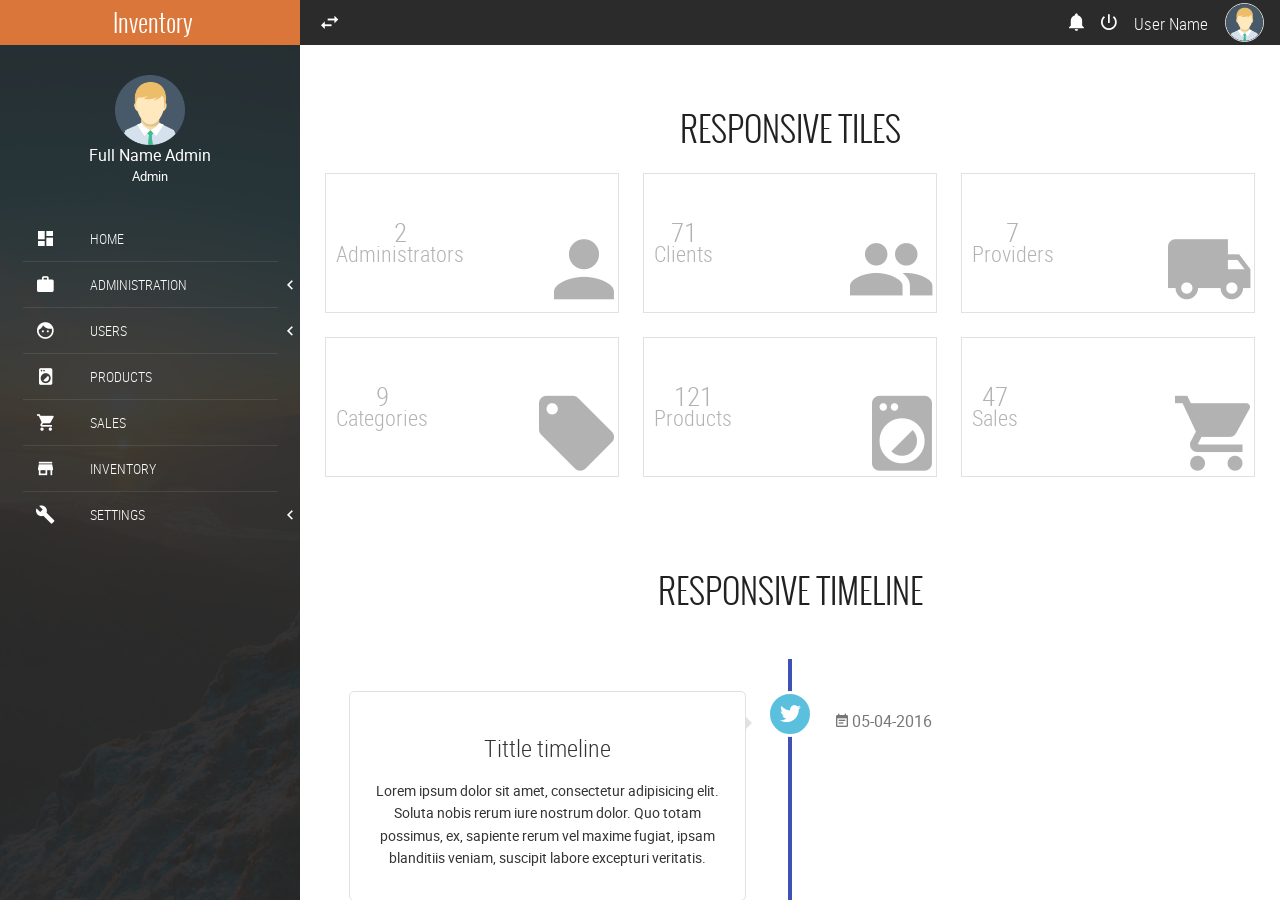
<file: home.html>
<!DOCTYPE html>
<html lang="es">
<head>
	<meta charset="UTF-8">
	<meta name="viewport" content="width=device-width, initial-scale=1">
	<title>Home</title>
	<link rel="stylesheet" href="css/normalize.css">
	<link rel="stylesheet" href="css/sweetalert2.css">
	<link rel="stylesheet" href="css/material.min.css">
	<link rel="stylesheet" href="css/material-design-iconic-font.min.css">
	<link rel="stylesheet" href="css/jquery.mCustomScrollbar.css">
	<link rel="stylesheet" href="css/main.css">
	<script src="//ajax.googleapis.com/ajax/libs/jquery/1.11.2/jquery.min.js"></script>
	<script>window.jQuery || document.write('<script src="js/jquery-1.11.2.min.js"><\/script>')</script>
	<script src="js/material.min.js" ></script>
	<script src="js/sweetalert2.min.js" ></script>
	<script src="js/jquery.mCustomScrollbar.concat.min.js" ></script>
	<script src="js/main.js" ></script>
</head>
<body>
	<!-- Notifications area -->
	<section class="full-width container-notifications">
		<div class="full-width container-notifications-bg btn-Notification"></div>
	    <section class="NotificationArea">
	        <div class="full-width text-center NotificationArea-title tittles">Notifications <i class="zmdi zmdi-close btn-Notification"></i></div>
	        <a href="#" class="Notification" id="notifation-unread-1">
	            <div class="Notification-icon"><i class="zmdi zmdi-accounts-alt bg-info"></i></div>
	            <div class="Notification-text">
	                <p>
	                    <i class="zmdi zmdi-circle"></i>
	                    <strong>New User Registration</strong> 
	                    <br>
	                    <small>Just Now</small>
	                </p>
	            </div>
	        	<div class="mdl-tooltip mdl-tooltip--left" for="notifation-unread-1">Notification as UnRead</div> 
	        </a>
	        <a href="#" class="Notification" id="notifation-read-1">
	            <div class="Notification-icon"><i class="zmdi zmdi-cloud-download bg-primary"></i></div>
	            <div class="Notification-text">
	                <p>
	                    <i class="zmdi zmdi-circle-o"></i>
	                    <strong>New Updates</strong> 
	                    <br>
	                    <small>30 Mins Ago</small>
	                </p>
	            </div>
	            <div class="mdl-tooltip mdl-tooltip--left" for="notifation-read-1">Notification as Read</div>
	        </a>
	        <a href="#" class="Notification" id="notifation-unread-2">
	            <div class="Notification-icon"><i class="zmdi zmdi-upload bg-success"></i></div>
	            <div class="Notification-text">
	                <p>
	                    <i class="zmdi zmdi-circle"></i>
	                    <strong>Archive uploaded</strong> 
	                    <br>
	                    <small>31 Mins Ago</small>
	                </p>
	            </div>
	            <div class="mdl-tooltip mdl-tooltip--left" for="notifation-unread-2">Notification as UnRead</div>
	        </a> 
	        <a href="#" class="Notification" id="notifation-read-2">
	            <div class="Notification-icon"><i class="zmdi zmdi-mail-send bg-danger"></i></div>
	            <div class="Notification-text">
	                <p>
	                    <i class="zmdi zmdi-circle-o"></i>
	                    <strong>New Mail</strong> 
	                    <br>
	                    <small>37 Mins Ago</small>
	                </p>
	            </div>
	            <div class="mdl-tooltip mdl-tooltip--left" for="notifation-read-2">Notification as Read</div>
	        </a>
	        <a href="#" class="Notification" id="notifation-read-3">
	            <div class="Notification-icon"><i class="zmdi zmdi-folder bg-primary"></i></div>
	            <div class="Notification-text">
	                <p>
	                    <i class="zmdi zmdi-circle-o"></i>
	                    <strong>Folder delete</strong> 
	                    <br>
	                    <small>1 hours Ago</small>
	                </p>
	            </div>
	            <div class="mdl-tooltip mdl-tooltip--left" for="notifation-read-3">Notification as Read</div>
	        </a>  
	    </section>
	</section>
	<!-- navLateral -->
	<section class="full-width navLateral">
		<div class="full-width navLateral-bg btn-menu"></div>
		<div class="full-width navLateral-body">
			<div class="full-width navLateral-body-logo text-center tittles">
				<i class="zmdi zmdi-close btn-menu"></i> Inventory 
			</div>
			<figure class="full-width navLateral-body-tittle-menu">
				<div>
					<img src="assets/img/avatar-male.png" alt="Avatar" class="img-responsive">
				</div>
				<figcaption>
					<span>
						Full Name Admin<br>
						<small>Admin</small>
					</span>
				</figcaption>
			</figure>
			<nav class="full-width">
				<ul class="full-width list-unstyle menu-principal">
					<li class="full-width">
						<a href="home.html" class="full-width">
							<div class="navLateral-body-cl">
								<i class="zmdi zmdi-view-dashboard"></i>
							</div>
							<div class="navLateral-body-cr">
								HOME
							</div>
						</a>
					</li>
					<li class="full-width divider-menu-h"></li>
					<li class="full-width">
						<a href="#!" class="full-width btn-subMenu">
							<div class="navLateral-body-cl">
								<i class="zmdi zmdi-case"></i>
							</div>
							<div class="navLateral-body-cr">
								ADMINISTRATION
							</div>
							<span class="zmdi zmdi-chevron-left"></span>
						</a>
						<ul class="full-width menu-principal sub-menu-options">
							<li class="full-width">
								<a href="company.html" class="full-width">
									<div class="navLateral-body-cl">
										<i class="zmdi zmdi-balance"></i>
									</div>
									<div class="navLateral-body-cr">
										COMPANY
									</div>
								</a>
							</li>
							<li class="full-width">
								<a href="providers.html" class="full-width">
									<div class="navLateral-body-cl">
										<i class="zmdi zmdi-truck"></i>
									</div>
									<div class="navLateral-body-cr">
										PROVIDERS
									</div>
								</a>
							</li>
							<li class="full-width">
								<a href="payments.html" class="full-width">
									<div class="navLateral-body-cl">
										<i class="zmdi zmdi-card"></i>
									</div>
									<div class="navLateral-body-cr">
										PAYMENTS
									</div>
								</a>
							</li>
							<li class="full-width">
								<a href="categories.html" class="full-width">
									<div class="navLateral-body-cl">
										<i class="zmdi zmdi-label"></i>
									</div>
									<div class="navLateral-body-cr">
										CATEGORIES
									</div>
								</a>
							</li>
						</ul>
					</li>
					<li class="full-width divider-menu-h"></li>
					<li class="full-width">
						<a href="#!" class="full-width btn-subMenu">
							<div class="navLateral-body-cl">
								<i class="zmdi zmdi-face"></i>
							</div>
							<div class="navLateral-body-cr">
								USERS
							</div>
							<span class="zmdi zmdi-chevron-left"></span>
						</a>
						<ul class="full-width menu-principal sub-menu-options">
							<li class="full-width">
								<a href="admin.html" class="full-width">
									<div class="navLateral-body-cl">
										<i class="zmdi zmdi-account"></i>
									</div>
									<div class="navLateral-body-cr">
										ADMINISTRATORS
									</div>
								</a>
							</li>
							<li class="full-width">
								<a href="client.html" class="full-width">
									<div class="navLateral-body-cl">
										<i class="zmdi zmdi-accounts"></i>
									</div>
									<div class="navLateral-body-cr">
										CLIENT
									</div>
								</a>
							</li>
						</ul>
					</li>
					<li class="full-width divider-menu-h"></li>
					<li class="full-width">
						<a href="products.html" class="full-width">
							<div class="navLateral-body-cl">
								<i class="zmdi zmdi-washing-machine"></i>
							</div>
							<div class="navLateral-body-cr">
								PRODUCTS
							</div>
						</a>
					</li>
					<li class="full-width divider-menu-h"></li>
					<li class="full-width">
						<a href="sales.html" class="full-width">
							<div class="navLateral-body-cl">
								<i class="zmdi zmdi-shopping-cart"></i>
							</div>
							<div class="navLateral-body-cr">
								SALES
							</div>
						</a>
					</li>
					<li class="full-width divider-menu-h"></li>
					<li class="full-width">
						<a href="inventory.html" class="full-width">
							<div class="navLateral-body-cl">
								<i class="zmdi zmdi-store"></i>
							</div>
							<div class="navLateral-body-cr">
								INVENTORY
							</div>
						</a>
					</li>
					<li class="full-width divider-menu-h"></li>
					<li class="full-width">
						<a href="#!" class="full-width btn-subMenu">
							<div class="navLateral-body-cl">
								<i class="zmdi zmdi-wrench"></i>
							</div>
							<div class="navLateral-body-cr">
								SETTINGS
							</div>
							<span class="zmdi zmdi-chevron-left"></span>
						</a>
						<ul class="full-width menu-principal sub-menu-options">
							<li class="full-width">
								<a href="#!" class="full-width">
									<div class="navLateral-body-cl">
										<i class="zmdi zmdi-widgets"></i>
									</div>
									<div class="navLateral-body-cr">
										OPTION
									</div>
								</a>
							</li>
							<li class="full-width">
								<a href="#!" class="full-width">
									<div class="navLateral-body-cl">
										<i class="zmdi zmdi-widgets"></i>
									</div>
									<div class="navLateral-body-cr">
										OPTION
									</div>
								</a>
							</li>
						</ul>
					</li>
				</ul>
			</nav>
		</div>
	</section>
	<!-- pageContent -->
	<section class="full-width pageContent">
		<!-- navBar -->
		<div class="full-width navBar">
			<div class="full-width navBar-options">
				<i class="zmdi zmdi-swap btn-menu" id="btn-menu"></i>	
				<div class="mdl-tooltip" for="btn-menu">Hide / Show MENU</div>
				<nav class="navBar-options-list">
					<ul class="list-unstyle">
						<li class="btn-Notification" id="notifications">
							<i class="zmdi zmdi-notifications"></i>
							<div class="mdl-tooltip" for="notifications">Notifications</div>
						</li>
						<li class="btn-exit" id="btn-exit">
							<i class="zmdi zmdi-power"></i>
							<div class="mdl-tooltip" for="btn-exit">LogOut</div>
						</li>
						<li class="text-condensedLight noLink" ><small>User Name</small></li>
						<li class="noLink">
							<figure>
								<img src="assets/img/avatar-male.png" alt="Avatar" class="img-responsive">
							</figure>
						</li>
					</ul>
				</nav>
			</div>
		</div>
		<section class="full-width text-center" style="padding: 40px 0;">
			<h3 class="text-center tittles">RESPONSIVE TILES</h3>
			<!-- Tiles -->
			<article class="full-width tile">
				<div class="tile-text">
					<span class="text-condensedLight">
						2<br>
						<small>Administrators</small>
					</span>
				</div>
				<i class="zmdi zmdi-account tile-icon"></i>
			</article>
			<article class="full-width tile">
				<div class="tile-text">
					<span class="text-condensedLight">
						71<br>
						<small>Clients</small>
					</span>
				</div>
				<i class="zmdi zmdi-accounts tile-icon"></i>
			</article>
			<article class="full-width tile">
				<div class="tile-text">
					<span class="text-condensedLight">
						7<br>
						<small>Providers</small>
					</span>
				</div>
				<i class="zmdi zmdi-truck tile-icon"></i>
			</article>
			<article class="full-width tile">
				<div class="tile-text">
					<span class="text-condensedLight">
						9<br>
						<small>Categories</small>
					</span>
				</div>
				<i class="zmdi zmdi-label tile-icon"></i>
			</article>
			<article class="full-width tile">
				<div class="tile-text">
					<span class="text-condensedLight">
						121<br>
						<small>Products</small>
					</span>
				</div>
				<i class="zmdi zmdi-washing-machine tile-icon"></i>
			</article>
			<article class="full-width tile">
				<div class="tile-text">
					<span class="text-condensedLight">
						47<br>
						<small>Sales</small>
					</span>
				</div>
				<i class="zmdi zmdi-shopping-cart tile-icon"></i>
			</article>
		</section>
		<section class="full-width" style="margin: 30px 0;">
			<h3 class="text-center tittles">RESPONSIVE TIMELINE</h3>
			<!-- TimeLine -->
			<div id="timeline-c" class="timeline-c">
				<div class="timeline-c-box">
	                <div class="timeline-c-box-icon bg-info">
	                    <i class="zmdi zmdi-twitter"></i>
	                </div>
	                <div class="timeline-c-box-content">
	                    <h4 class="text-center text-condensedLight">Tittle timeline</h4>
	                    <p class="text-center">
	                    	Lorem ipsum dolor sit amet, consectetur adipisicing elit. Soluta nobis rerum iure nostrum dolor. Quo totam possimus, ex, sapiente rerum vel maxime fugiat, ipsam blanditiis veniam, suscipit labore excepturi veritatis.
	                    </p>
	                    <span class="timeline-date"><i class="zmdi zmdi-calendar-note zmdi-hc-fw"></i>05-04-2016</span>
	                </div>
	            </div>
				<div class="timeline-c-box">
	                <div class="timeline-c-box-icon bg-success">
	                    <i class="zmdi zmdi-whatsapp"></i>
	                </div>
	                <div class="timeline-c-box-content">
	                    <h4 class="text-center text-condensedLight">Tittle timeline</h4>
	                    <p class="text-center">
	                    	Lorem ipsum dolor sit amet, consectetur adipisicing elit. Soluta nobis rerum iure nostrum dolor. Quo totam possimus, ex, sapiente rerum vel maxime fugiat, ipsam blanditiis veniam, suscipit labore excepturi veritatis.
	                    </p>
	                    <span class="timeline-date"><i class="zmdi zmdi-calendar-note zmdi-hc-fw"></i>06-04-2016</span>
	                </div>
	            </div>
	            <div class="timeline-c-box">
	                <div class="timeline-c-box-icon bg-primary">
	                    <i class="zmdi zmdi-facebook"></i>
	                </div>
	                <div class="timeline-c-box-content">
	                    <h4 class="text-center text-condensedLight">Tittle timeline</h4>
	                    <p class="text-center">
	                    	Lorem ipsum dolor sit amet, consectetur adipisicing elit. Soluta nobis rerum iure nostrum dolor. Quo totam possimus, ex, sapiente rerum vel maxime fugiat, ipsam blanditiis veniam, suscipit labore excepturi veritatis.
	                    </p>
	                    <span class="timeline-date"><i class="zmdi zmdi-calendar-note zmdi-hc-fw"></i>07-04-2016</span>
	                </div>
	            </div>
	            <div class="timeline-c-box">
	                <div class="timeline-c-box-icon bg-danger">
	                    <i class="zmdi zmdi-youtube"></i>
	                </div>
	                <div class="timeline-c-box-content">
	                    <h4 class="text-center text-condensedLight">Tittle timeline</h4>
	                    <p class="text-center">
	                    	Lorem ipsum dolor sit amet, consectetur adipisicing elit. Soluta nobis rerum iure nostrum dolor. Quo totam possimus, ex, sapiente rerum vel maxime fugiat, ipsam blanditiis veniam, suscipit labore excepturi veritatis.
	                    </p>
	                    <span class="timeline-date"><i class="zmdi zmdi-calendar-note zmdi-hc-fw"></i>08-04-2016</span>
	                </div>
	            </div>
			</div>
		</section>
	</section>
</body>
</html>
</file>
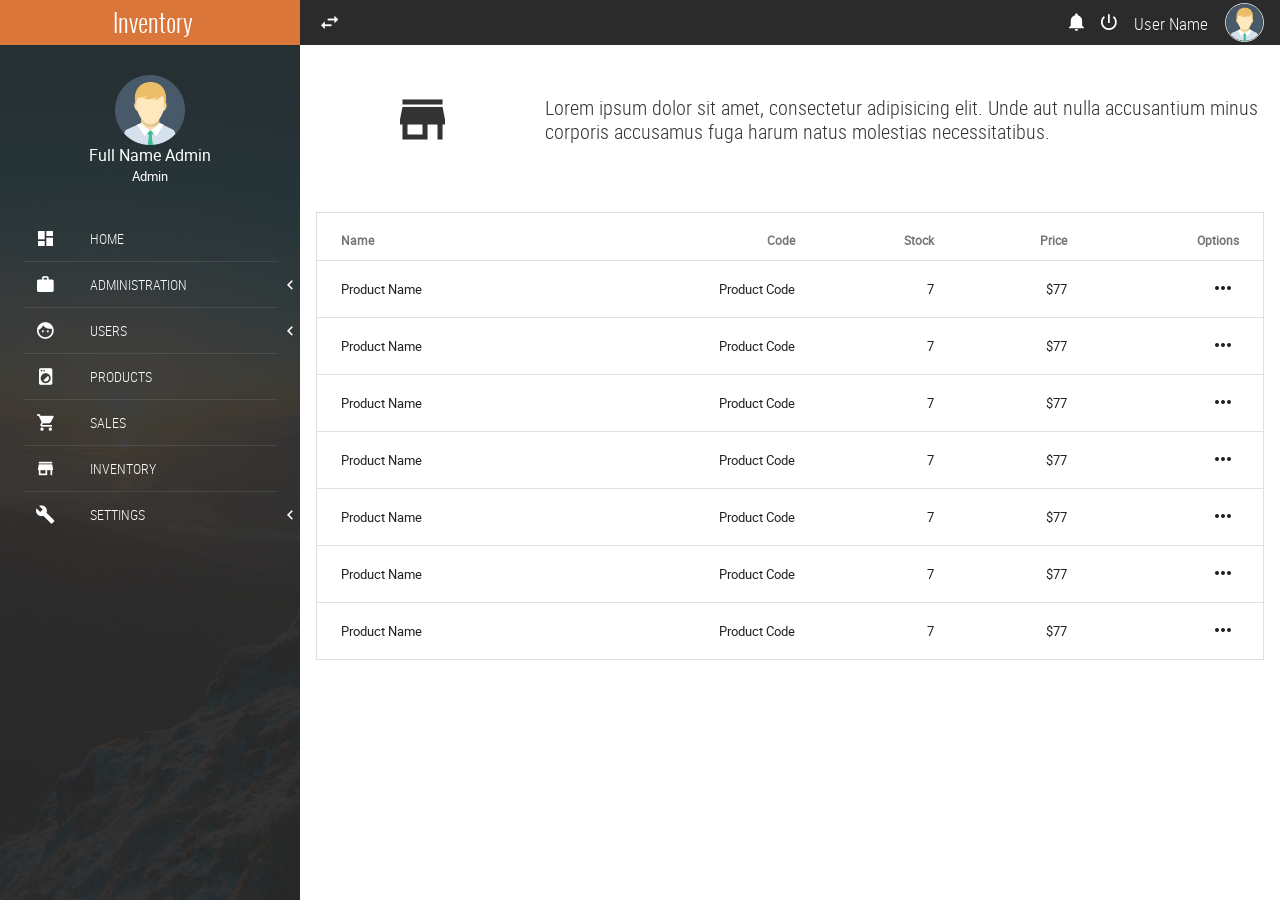
<file: inventory.html>
<!DOCTYPE html>
<html lang="es">
<head>
	<meta charset="UTF-8">
	<meta name="viewport" content="width=device-width, initial-scale=1">
	<title>Inventory</title>
	<link rel="stylesheet" href="css/normalize.css">
	<link rel="stylesheet" href="css/sweetalert2.css">
	<link rel="stylesheet" href="css/material.min.css">
	<link rel="stylesheet" href="css/material-design-iconic-font.min.css">
	<link rel="stylesheet" href="css/jquery.mCustomScrollbar.css">
	<link rel="stylesheet" href="css/main.css">
	<script src="//ajax.googleapis.com/ajax/libs/jquery/1.11.2/jquery.min.js"></script>
	<script>window.jQuery || document.write('<script src="js/jquery-1.11.2.min.js"><\/script>')</script>
	<script src="js/material.min.js" ></script>
	<script src="js/sweetalert2.min.js" ></script>
	<script src="js/jquery.mCustomScrollbar.concat.min.js" ></script>
	<script src="js/main.js" ></script>
</head>
<body>
	<!-- Notifications area -->
	<section class="full-width container-notifications">
		<div class="full-width container-notifications-bg btn-Notification"></div>
	    <section class="NotificationArea">
	        <div class="full-width text-center NotificationArea-title tittles">Notifications <i class="zmdi zmdi-close btn-Notification"></i></div>
	        <a href="#" class="Notification" id="notifation-unread-1">
	            <div class="Notification-icon"><i class="zmdi zmdi-accounts-alt bg-info"></i></div>
	            <div class="Notification-text">
	                <p>
	                    <i class="zmdi zmdi-circle"></i>
	                    <strong>New User Registration</strong> 
	                    <br>
	                    <small>Just Now</small>
	                </p>
	            </div>
	        	<div class="mdl-tooltip mdl-tooltip--left" for="notifation-unread-1">Notification as UnRead</div> 
	        </a>
	        <a href="#" class="Notification" id="notifation-read-1">
	            <div class="Notification-icon"><i class="zmdi zmdi-cloud-download bg-primary"></i></div>
	            <div class="Notification-text">
	                <p>
	                    <i class="zmdi zmdi-circle-o"></i>
	                    <strong>New Updates</strong> 
	                    <br>
	                    <small>30 Mins Ago</small>
	                </p>
	            </div>
	            <div class="mdl-tooltip mdl-tooltip--left" for="notifation-read-1">Notification as Read</div>
	        </a>
	        <a href="#" class="Notification" id="notifation-unread-2">
	            <div class="Notification-icon"><i class="zmdi zmdi-upload bg-success"></i></div>
	            <div class="Notification-text">
	                <p>
	                    <i class="zmdi zmdi-circle"></i>
	                    <strong>Archive uploaded</strong> 
	                    <br>
	                    <small>31 Mins Ago</small>
	                </p>
	            </div>
	            <div class="mdl-tooltip mdl-tooltip--left" for="notifation-unread-2">Notification as UnRead</div>
	        </a> 
	        <a href="#" class="Notification" id="notifation-read-2">
	            <div class="Notification-icon"><i class="zmdi zmdi-mail-send bg-danger"></i></div>
	            <div class="Notification-text">
	                <p>
	                    <i class="zmdi zmdi-circle-o"></i>
	                    <strong>New Mail</strong> 
	                    <br>
	                    <small>37 Mins Ago</small>
	                </p>
	            </div>
	            <div class="mdl-tooltip mdl-tooltip--left" for="notifation-read-2">Notification as Read</div>
	        </a>
	        <a href="#" class="Notification" id="notifation-read-3">
	            <div class="Notification-icon"><i class="zmdi zmdi-folder bg-primary"></i></div>
	            <div class="Notification-text">
	                <p>
	                    <i class="zmdi zmdi-circle-o"></i>
	                    <strong>Folder delete</strong> 
	                    <br>
	                    <small>1 hours Ago</small>
	                </p>
	            </div>
	            <div class="mdl-tooltip mdl-tooltip--left" for="notifation-read-3">Notification as Read</div>
	        </a>  
	    </section>
	</section>
	<!-- navLateral -->
	<section class="full-width navLateral">
		<div class="full-width navLateral-bg btn-menu"></div>
		<div class="full-width navLateral-body">
			<div class="full-width navLateral-body-logo text-center tittles">
				<i class="zmdi zmdi-close btn-menu"></i> Inventory 
			</div>
			<figure class="full-width navLateral-body-tittle-menu">
				<div>
					<img src="assets/img/avatar-male.png" alt="Avatar" class="img-responsive">
				</div>
				<figcaption>
					<span>
						Full Name Admin<br>
						<small>Admin</small>
					</span>
				</figcaption>
			</figure>
			<nav class="full-width">
				<ul class="full-width list-unstyle menu-principal">
					<li class="full-width">
						<a href="home.html" class="full-width">
							<div class="navLateral-body-cl">
								<i class="zmdi zmdi-view-dashboard"></i>
							</div>
							<div class="navLateral-body-cr">
								HOME
							</div>
						</a>
					</li>
					<li class="full-width divider-menu-h"></li>
					<li class="full-width">
						<a href="#!" class="full-width btn-subMenu">
							<div class="navLateral-body-cl">
								<i class="zmdi zmdi-case"></i>
							</div>
							<div class="navLateral-body-cr">
								ADMINISTRATION
							</div>
							<span class="zmdi zmdi-chevron-left"></span>
						</a>
						<ul class="full-width menu-principal sub-menu-options">
							<li class="full-width">
								<a href="company.html" class="full-width">
									<div class="navLateral-body-cl">
										<i class="zmdi zmdi-balance"></i>
									</div>
									<div class="navLateral-body-cr">
										COMPANY
									</div>
								</a>
							</li>
							<li class="full-width">
								<a href="providers.html" class="full-width">
									<div class="navLateral-body-cl">
										<i class="zmdi zmdi-truck"></i>
									</div>
									<div class="navLateral-body-cr">
										PROVIDERS
									</div>
								</a>
							</li>
							<li class="full-width">
								<a href="payments.html" class="full-width">
									<div class="navLateral-body-cl">
										<i class="zmdi zmdi-card"></i>
									</div>
									<div class="navLateral-body-cr">
										PAYMENTS
									</div>
								</a>
							</li>
							<li class="full-width">
								<a href="categories.html" class="full-width">
									<div class="navLateral-body-cl">
										<i class="zmdi zmdi-label"></i>
									</div>
									<div class="navLateral-body-cr">
										CATEGORIES
									</div>
								</a>
							</li>
						</ul>
					</li>
					<li class="full-width divider-menu-h"></li>
					<li class="full-width">
						<a href="#!" class="full-width btn-subMenu">
							<div class="navLateral-body-cl">
								<i class="zmdi zmdi-face"></i>
							</div>
							<div class="navLateral-body-cr">
								USERS
							</div>
							<span class="zmdi zmdi-chevron-left"></span>
						</a>
						<ul class="full-width menu-principal sub-menu-options">
							<li class="full-width">
								<a href="admin.html" class="full-width">
									<div class="navLateral-body-cl">
										<i class="zmdi zmdi-account"></i>
									</div>
									<div class="navLateral-body-cr">
										ADMINISTRATORS
									</div>
								</a>
							</li>
							<li class="full-width">
								<a href="client.html" class="full-width">
									<div class="navLateral-body-cl">
										<i class="zmdi zmdi-accounts"></i>
									</div>
									<div class="navLateral-body-cr">
										CLIENT
									</div>
								</a>
							</li>
						</ul>
					</li>
					<li class="full-width divider-menu-h"></li>
					<li class="full-width">
						<a href="products.html" class="full-width">
							<div class="navLateral-body-cl">
								<i class="zmdi zmdi-washing-machine"></i>
							</div>
							<div class="navLateral-body-cr">
								PRODUCTS
							</div>
						</a>
					</li>
					<li class="full-width divider-menu-h"></li>
					<li class="full-width">
						<a href="sales.html" class="full-width">
							<div class="navLateral-body-cl">
								<i class="zmdi zmdi-shopping-cart"></i>
							</div>
							<div class="navLateral-body-cr">
								SALES
							</div>
						</a>
					</li>
					<li class="full-width divider-menu-h"></li>
					<li class="full-width">
						<a href="inventory.html" class="full-width">
							<div class="navLateral-body-cl">
								<i class="zmdi zmdi-store"></i>
							</div>
							<div class="navLateral-body-cr">
								INVENTORY
							</div>
						</a>
					</li>
					<li class="full-width divider-menu-h"></li>
					<li class="full-width">
						<a href="#!" class="full-width btn-subMenu">
							<div class="navLateral-body-cl">
								<i class="zmdi zmdi-wrench"></i>
							</div>
							<div class="navLateral-body-cr">
								SETTINGS
							</div>
							<span class="zmdi zmdi-chevron-left"></span>
						</a>
						<ul class="full-width menu-principal sub-menu-options">
							<li class="full-width">
								<a href="#!" class="full-width">
									<div class="navLateral-body-cl">
										<i class="zmdi zmdi-widgets"></i>
									</div>
									<div class="navLateral-body-cr">
										OPTION
									</div>
								</a>
							</li>
							<li class="full-width">
								<a href="#!" class="full-width">
									<div class="navLateral-body-cl">
										<i class="zmdi zmdi-widgets"></i>
									</div>
									<div class="navLateral-body-cr">
										OPTION
									</div>
								</a>
							</li>
						</ul>
					</li>
				</ul>
			</nav>
		</div>
	</section>
	<!-- pageContent -->
	<section class="full-width pageContent">
		<!-- navBar -->
		<div class="full-width navBar">
			<div class="full-width navBar-options">
				<i class="zmdi zmdi-swap btn-menu" id="btn-menu"></i>	
				<div class="mdl-tooltip" for="btn-menu">Hide / Show MENU</div>
				<nav class="navBar-options-list">
					<ul class="list-unstyle">
						<li class="btn-Notification" id="notifications">
							<i class="zmdi zmdi-notifications"></i>
							<div class="mdl-tooltip" for="notifications">Notifications</div>
						</li>
						<li class="btn-exit" id="btn-exit">
							<i class="zmdi zmdi-power"></i>
							<div class="mdl-tooltip" for="btn-exit">LogOut</div>
						</li>
						<li class="text-condensedLight noLink" ><small>User Name</small></li>
						<li class="noLink">
							<figure>
								<img src="assets/img/avatar-male.png" alt="Avatar" class="img-responsive">
							</figure>
						</li>
					</ul>
				</nav>
			</div>
		</div>
		<section class="full-width header-well">
			<div class="full-width header-well-icon">
				<i class="zmdi zmdi-store"></i>
			</div>
			<div class="full-width header-well-text">
				<p class="text-condensedLight">
					Lorem ipsum dolor sit amet, consectetur adipisicing elit. Unde aut nulla accusantium minus corporis accusamus fuga harum natus molestias necessitatibus.
				</p>
			</div>
		</section>
		<div class="full-width divider-menu-h"></div>
		<div class="mdl-grid">
			<div class="mdl-cell mdl-cell--4-col-phone mdl-cell--8-col-tablet mdl-cell--12-col-desktop">
				<div class="table-responsive">
					<table class="mdl-data-table mdl-js-data-table mdl-shadow--2dp full-width table-responsive">
						<thead>
							<tr>
								<th class="mdl-data-table__cell--non-numeric">Name</th>
								<th>Code</th>
								<th>Stock</th>
								<th>Price</th>
								<th>Options</th>
							</tr>
						</thead>
						<tbody>
							<tr>
								<td class="mdl-data-table__cell--non-numeric">Product Name</td>
								<td>Product Code</td>
								<td>7</td>
								<td>$77</td>
								<td><button class="mdl-button mdl-button--icon mdl-js-button mdl-js-ripple-effect"><i class="zmdi zmdi-more"></i></button></td>
							</tr>
							<tr>
								<td class="mdl-data-table__cell--non-numeric">Product Name</td>
								<td>Product Code</td>
								<td>7</td>
								<td>$77</td>
								<td><button class="mdl-button mdl-button--icon mdl-js-button mdl-js-ripple-effect"><i class="zmdi zmdi-more"></i></button></td>
							</tr>
							<tr>
								<td class="mdl-data-table__cell--non-numeric">Product Name</td>
								<td>Product Code</td>
								<td>7</td>
								<td>$77</td>
								<td><button class="mdl-button mdl-button--icon mdl-js-button mdl-js-ripple-effect"><i class="zmdi zmdi-more"></i></button></td>
							</tr>
							<tr>
								<td class="mdl-data-table__cell--non-numeric">Product Name</td>
								<td>Product Code</td>
								<td>7</td>
								<td>$77</td>
								<td><button class="mdl-button mdl-button--icon mdl-js-button mdl-js-ripple-effect"><i class="zmdi zmdi-more"></i></button></td>
							</tr>
							<tr>
								<td class="mdl-data-table__cell--non-numeric">Product Name</td>
								<td>Product Code</td>
								<td>7</td>
								<td>$77</td>
								<td><button class="mdl-button mdl-button--icon mdl-js-button mdl-js-ripple-effect"><i class="zmdi zmdi-more"></i></button></td>
							</tr>
							<tr>
								<td class="mdl-data-table__cell--non-numeric">Product Name</td>
								<td>Product Code</td>
								<td>7</td>
								<td>$77</td>
								<td><button class="mdl-button mdl-button--icon mdl-js-button mdl-js-ripple-effect"><i class="zmdi zmdi-more"></i></button></td>
							</tr>
							<tr>
								<td class="mdl-data-table__cell--non-numeric">Product Name</td>
								<td>Product Code</td>
								<td>7</td>
								<td>$77</td>
								<td><button class="mdl-button mdl-button--icon mdl-js-button mdl-js-ripple-effect"><i class="zmdi zmdi-more"></i></button></td>
							</tr>
						</tbody>
					</table>
				</div>
			</div>
		</div>
	</section>
</body>
</html>
</file>
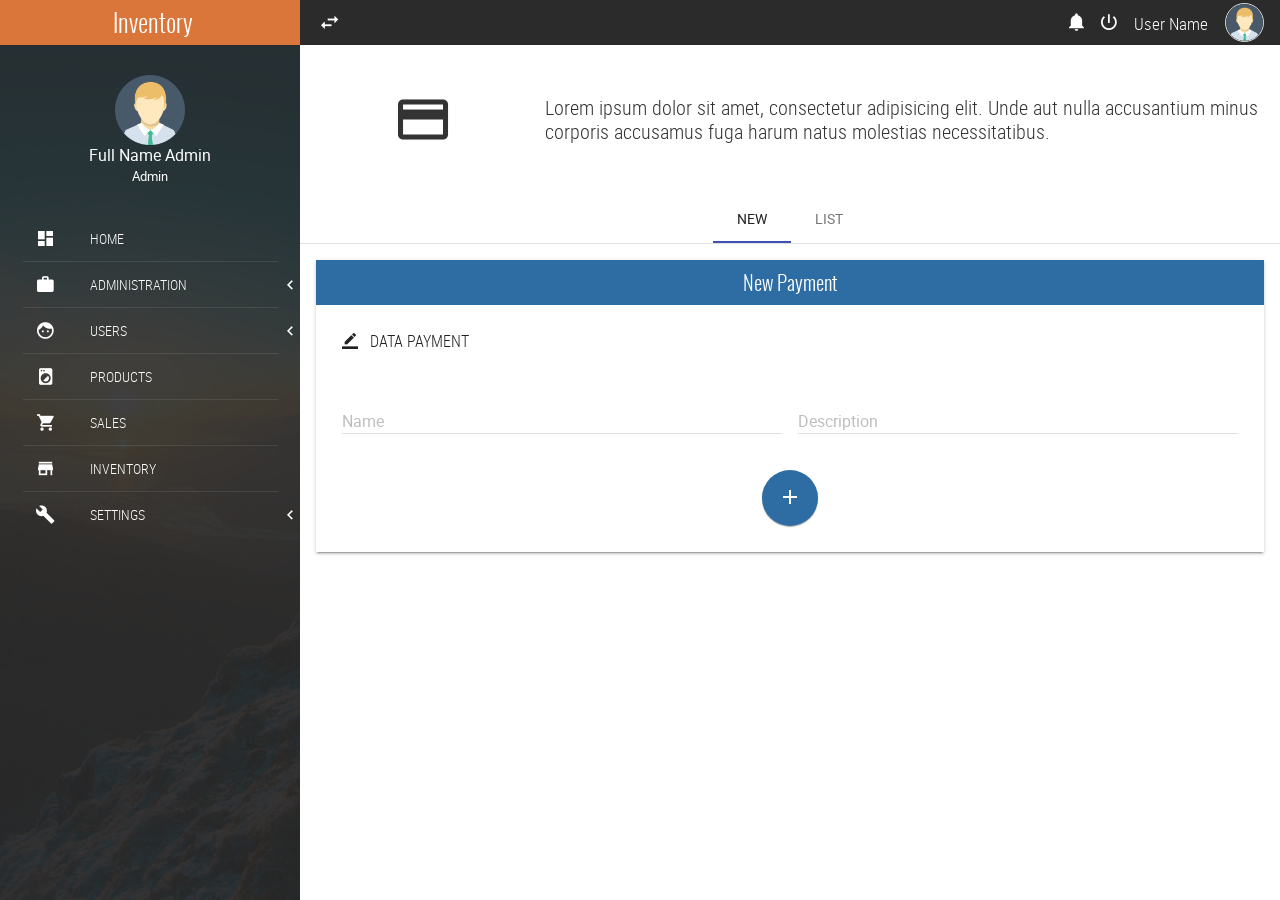
<file: payments.html>
<!DOCTYPE html>
<html lang="es">
<head>
	<meta charset="UTF-8">
	<meta name="viewport" content="width=device-width, initial-scale=1">
	<title>Payments</title>
	<link rel="stylesheet" href="css/normalize.css">
	<link rel="stylesheet" href="css/sweetalert2.css">
	<link rel="stylesheet" href="css/material.min.css">
	<link rel="stylesheet" href="css/material-design-iconic-font.min.css">
	<link rel="stylesheet" href="css/jquery.mCustomScrollbar.css">
	<link rel="stylesheet" href="css/main.css">
	<script src="//ajax.googleapis.com/ajax/libs/jquery/1.11.2/jquery.min.js"></script>
	<script>window.jQuery || document.write('<script src="js/jquery-1.11.2.min.js"><\/script>')</script>
	<script src="js/material.min.js" ></script>
	<script src="js/sweetalert2.min.js" ></script>
	<script src="js/jquery.mCustomScrollbar.concat.min.js" ></script>
	<script src="js/main.js" ></script>
</head>
<body>
	<!-- Notifications area -->
	<section class="full-width container-notifications">
		<div class="full-width container-notifications-bg btn-Notification"></div>
	    <section class="NotificationArea">
	        <div class="full-width text-center NotificationArea-title tittles">Notifications <i class="zmdi zmdi-close btn-Notification"></i></div>
	        <a href="#" class="Notification" id="notifation-unread-1">
	            <div class="Notification-icon"><i class="zmdi zmdi-accounts-alt bg-info"></i></div>
	            <div class="Notification-text">
	                <p>
	                    <i class="zmdi zmdi-circle"></i>
	                    <strong>New User Registration</strong> 
	                    <br>
	                    <small>Just Now</small>
	                </p>
	            </div>
	        	<div class="mdl-tooltip mdl-tooltip--left" for="notifation-unread-1">Notification as UnRead</div> 
	        </a>
	        <a href="#" class="Notification" id="notifation-read-1">
	            <div class="Notification-icon"><i class="zmdi zmdi-cloud-download bg-primary"></i></div>
	            <div class="Notification-text">
	                <p>
	                    <i class="zmdi zmdi-circle-o"></i>
	                    <strong>New Updates</strong> 
	                    <br>
	                    <small>30 Mins Ago</small>
	                </p>
	            </div>
	            <div class="mdl-tooltip mdl-tooltip--left" for="notifation-read-1">Notification as Read</div>
	        </a>
	        <a href="#" class="Notification" id="notifation-unread-2">
	            <div class="Notification-icon"><i class="zmdi zmdi-upload bg-success"></i></div>
	            <div class="Notification-text">
	                <p>
	                    <i class="zmdi zmdi-circle"></i>
	                    <strong>Archive uploaded</strong> 
	                    <br>
	                    <small>31 Mins Ago</small>
	                </p>
	            </div>
	            <div class="mdl-tooltip mdl-tooltip--left" for="notifation-unread-2">Notification as UnRead</div>
	        </a> 
	        <a href="#" class="Notification" id="notifation-read-2">
	            <div class="Notification-icon"><i class="zmdi zmdi-mail-send bg-danger"></i></div>
	            <div class="Notification-text">
	                <p>
	                    <i class="zmdi zmdi-circle-o"></i>
	                    <strong>New Mail</strong> 
	                    <br>
	                    <small>37 Mins Ago</small>
	                </p>
	            </div>
	            <div class="mdl-tooltip mdl-tooltip--left" for="notifation-read-2">Notification as Read</div>
	        </a>
	        <a href="#" class="Notification" id="notifation-read-3">
	            <div class="Notification-icon"><i class="zmdi zmdi-folder bg-primary"></i></div>
	            <div class="Notification-text">
	                <p>
	                    <i class="zmdi zmdi-circle-o"></i>
	                    <strong>Folder delete</strong> 
	                    <br>
	                    <small>1 hours Ago</small>
	                </p>
	            </div>
	            <div class="mdl-tooltip mdl-tooltip--left" for="notifation-read-3">Notification as Read</div>
	        </a>  
	    </section>
	</section>
	<!-- navLateral -->
	<section class="full-width navLateral">
		<div class="full-width navLateral-bg btn-menu"></div>
		<div class="full-width navLateral-body">
			<div class="full-width navLateral-body-logo text-center tittles">
				<i class="zmdi zmdi-close btn-menu"></i> Inventory 
			</div>
			<figure class="full-width navLateral-body-tittle-menu">
				<div>
					<img src="assets/img/avatar-male.png" alt="Avatar" class="img-responsive">
				</div>
				<figcaption>
					<span>
						Full Name Admin<br>
						<small>Admin</small>
					</span>
				</figcaption>
			</figure>
			<nav class="full-width">
				<ul class="full-width list-unstyle menu-principal">
					<li class="full-width">
						<a href="home.html" class="full-width">
							<div class="navLateral-body-cl">
								<i class="zmdi zmdi-view-dashboard"></i>
							</div>
							<div class="navLateral-body-cr">
								HOME
							</div>
						</a>
					</li>
					<li class="full-width divider-menu-h"></li>
					<li class="full-width">
						<a href="#!" class="full-width btn-subMenu">
							<div class="navLateral-body-cl">
								<i class="zmdi zmdi-case"></i>
							</div>
							<div class="navLateral-body-cr">
								ADMINISTRATION
							</div>
							<span class="zmdi zmdi-chevron-left"></span>
						</a>
						<ul class="full-width menu-principal sub-menu-options">
							<li class="full-width">
								<a href="company.html" class="full-width">
									<div class="navLateral-body-cl">
										<i class="zmdi zmdi-balance"></i>
									</div>
									<div class="navLateral-body-cr">
										COMPANY
									</div>
								</a>
							</li>
							<li class="full-width">
								<a href="providers.html" class="full-width">
									<div class="navLateral-body-cl">
										<i class="zmdi zmdi-truck"></i>
									</div>
									<div class="navLateral-body-cr">
										PROVIDERS
									</div>
								</a>
							</li>
							<li class="full-width">
								<a href="payments.html" class="full-width">
									<div class="navLateral-body-cl">
										<i class="zmdi zmdi-card"></i>
									</div>
									<div class="navLateral-body-cr">
										PAYMENTS
									</div>
								</a>
							</li>
							<li class="full-width">
								<a href="categories.html" class="full-width">
									<div class="navLateral-body-cl">
										<i class="zmdi zmdi-label"></i>
									</div>
									<div class="navLateral-body-cr">
										CATEGORIES
									</div>
								</a>
							</li>
						</ul>
					</li>
					<li class="full-width divider-menu-h"></li>
					<li class="full-width">
						<a href="#!" class="full-width btn-subMenu">
							<div class="navLateral-body-cl">
								<i class="zmdi zmdi-face"></i>
							</div>
							<div class="navLateral-body-cr">
								USERS
							</div>
							<span class="zmdi zmdi-chevron-left"></span>
						</a>
						<ul class="full-width menu-principal sub-menu-options">
							<li class="full-width">
								<a href="admin.html" class="full-width">
									<div class="navLateral-body-cl">
										<i class="zmdi zmdi-account"></i>
									</div>
									<div class="navLateral-body-cr">
										ADMINISTRATORS
									</div>
								</a>
							</li>
							<li class="full-width">
								<a href="client.html" class="full-width">
									<div class="navLateral-body-cl">
										<i class="zmdi zmdi-accounts"></i>
									</div>
									<div class="navLateral-body-cr">
										CLIENT
									</div>
								</a>
							</li>
						</ul>
					</li>
					<li class="full-width divider-menu-h"></li>
					<li class="full-width">
						<a href="products.html" class="full-width">
							<div class="navLateral-body-cl">
								<i class="zmdi zmdi-washing-machine"></i>
							</div>
							<div class="navLateral-body-cr">
								PRODUCTS
							</div>
						</a>
					</li>
					<li class="full-width divider-menu-h"></li>
					<li class="full-width">
						<a href="sales.html" class="full-width">
							<div class="navLateral-body-cl">
								<i class="zmdi zmdi-shopping-cart"></i>
							</div>
							<div class="navLateral-body-cr">
								SALES
							</div>
						</a>
					</li>
					<li class="full-width divider-menu-h"></li>
					<li class="full-width">
						<a href="inventory.html" class="full-width">
							<div class="navLateral-body-cl">
								<i class="zmdi zmdi-store"></i>
							</div>
							<div class="navLateral-body-cr">
								INVENTORY
							</div>
						</a>
					</li>
					<li class="full-width divider-menu-h"></li>
					<li class="full-width">
						<a href="#!" class="full-width btn-subMenu">
							<div class="navLateral-body-cl">
								<i class="zmdi zmdi-wrench"></i>
							</div>
							<div class="navLateral-body-cr">
								SETTINGS
							</div>
							<span class="zmdi zmdi-chevron-left"></span>
						</a>
						<ul class="full-width menu-principal sub-menu-options">
							<li class="full-width">
								<a href="#!" class="full-width">
									<div class="navLateral-body-cl">
										<i class="zmdi zmdi-widgets"></i>
									</div>
									<div class="navLateral-body-cr">
										OPTION
									</div>
								</a>
							</li>
							<li class="full-width">
								<a href="#!" class="full-width">
									<div class="navLateral-body-cl">
										<i class="zmdi zmdi-widgets"></i>
									</div>
									<div class="navLateral-body-cr">
										OPTION
									</div>
								</a>
							</li>
						</ul>
					</li>
				</ul>
			</nav>
		</div>
	</section>
	<!-- pageContent -->
	<section class="full-width pageContent">
		<!-- navBar -->
		<div class="full-width navBar">
			<div class="full-width navBar-options">
				<i class="zmdi zmdi-swap btn-menu" id="btn-menu"></i>	
				<div class="mdl-tooltip" for="btn-menu">Hide / Show MENU</div>
				<nav class="navBar-options-list">
					<ul class="list-unstyle">
						<li class="btn-Notification" id="notifications">
							<i class="zmdi zmdi-notifications"></i>
							<div class="mdl-tooltip" for="notifications">Notifications</div>
						</li>
						<li class="btn-exit" id="btn-exit">
							<i class="zmdi zmdi-power"></i>
							<div class="mdl-tooltip" for="btn-exit">LogOut</div>
						</li>
						<li class="text-condensedLight noLink" ><small>User Name</small></li>
						<li class="noLink">
							<figure>
								<img src="assets/img/avatar-male.png" alt="Avatar" class="img-responsive">
							</figure>
						</li>
					</ul>
				</nav>
			</div>
		</div>
		<section class="full-width header-well">
			<div class="full-width header-well-icon">
				<i class="zmdi zmdi-card"></i>
			</div>
			<div class="full-width header-well-text">
				<p class="text-condensedLight">
					Lorem ipsum dolor sit amet, consectetur adipisicing elit. Unde aut nulla accusantium minus corporis accusamus fuga harum natus molestias necessitatibus.
				</p>
			</div>
		</section>
		<div class="mdl-tabs mdl-js-tabs mdl-js-ripple-effect">
			<div class="mdl-tabs__tab-bar">
				<a href="#tabNewPayment" class="mdl-tabs__tab is-active">NEW</a>
				<a href="#tabListPayment" class="mdl-tabs__tab">LIST</a>
			</div>
			<div class="mdl-tabs__panel is-active" id="tabNewPayment">
				<div class="mdl-grid">
					<div class="mdl-cell mdl-cell--12-col">
						<div class="full-width panel mdl-shadow--2dp">
							<div class="full-width panel-tittle bg-primary text-center tittles">
								New Payment
							</div>
							<div class="full-width panel-content">
								<form>
									<div class="mdl-grid">
										<div class="mdl-cell mdl-cell--12-col">
									        <legend class="text-condensedLight"><i class="zmdi zmdi-border-color"></i> &nbsp; DATA PAYMENT</legend><br>
									    </div>
									    <div class="mdl-cell mdl-cell--6-col mdl-cell--8-col-tablet">
											<div class="mdl-textfield mdl-js-textfield mdl-textfield--floating-label">
												<input class="mdl-textfield__input" type="text" pattern="-?[A-Za-z0-9áéíóúÁÉÍÓÚ ]*(\.[0-9]+)?" id="NamePayment">
												<label class="mdl-textfield__label" for="NamePayment">Name</label>
												<span class="mdl-textfield__error">Invalid name</span>
											</div>
									    </div>
									    <div class="mdl-cell mdl-cell--6-col mdl-cell--8-col-tablet">
											<div class="mdl-textfield mdl-js-textfield mdl-textfield--floating-label">
												<input class="mdl-textfield__input" type="text" pattern="-?[A-Za-záéíóúÁÉÍÓÚ ]*(\.[0-9]+)?" id="descriptionPayment">
												<label class="mdl-textfield__label" for="descriptionPayment">Description</label>
												<span class="mdl-textfield__error">Invalid description</span>
											</div>
									    </div>
									</div>
									<p class="text-center">
										<button class="mdl-button mdl-js-button mdl-button--fab mdl-js-ripple-effect mdl-button--colored bg-primary" id="btn-addPayment">
											<i class="zmdi zmdi-plus"></i>
										</button>
										<div class="mdl-tooltip" for="btn-addPayment">Add payment</div>
									</p>
								</form>
							</div>
						</div>
					</div>
				</div>
			</div>
			<div class="mdl-tabs__panel" id="tabListPayment">
				<div class="mdl-grid">
					<div class="mdl-cell mdl-cell--4-col-phone mdl-cell--8-col-tablet mdl-cell--8-col-desktop mdl-cell--2-offset-desktop">
						<div class="full-width panel mdl-shadow--2dp">
							<div class="full-width panel-tittle bg-success text-center tittles">
								List Payments
							</div>
							<div class="full-width panel-content">
								<form action="#">
									<div class="mdl-textfield mdl-js-textfield mdl-textfield--expandable">
										<label class="mdl-button mdl-js-button mdl-button--icon" for="searchPayment">
											<i class="zmdi zmdi-search"></i>
										</label>
										<div class="mdl-textfield__expandable-holder">
											<input class="mdl-textfield__input" type="text" id="searchPayment">
											<label class="mdl-textfield__label"></label>
										</div>
									</div>
								</form>
								<div class="mdl-list">
									<div class="mdl-list__item mdl-list__item--two-line">
										<span class="mdl-list__item-primary-content">
											<i class="zmdi zmdi-card mdl-list__item-avatar"></i>
											<span>1. Payment method</span>
											<span class="mdl-list__item-sub-title">Sub tittle</span>
										</span>
										<a class="mdl-list__item-secondary-action" href="#!"><i class="zmdi zmdi-more"></i></a>
									</div>
									<li class="full-width divider-menu-h"></li>
									<div class="mdl-list__item mdl-list__item--two-line">
										<span class="mdl-list__item-primary-content">
											<i class="zmdi zmdi-card mdl-list__item-avatar"></i>
											<span>2. Payment method</span>
											<span class="mdl-list__item-sub-title">Sub tittle</span>
										</span>
										<a class="mdl-list__item-secondary-action" href="#!"><i class="zmdi zmdi-more"></i></a>
									</div>
									<li class="full-width divider-menu-h"></li>
									<div class="mdl-list__item mdl-list__item--two-line">
										<span class="mdl-list__item-primary-content">
											<i class="zmdi zmdi-card mdl-list__item-avatar"></i>
											<span>3. Payment method</span>
											<span class="mdl-list__item-sub-title">Sub tittle</span>
										</span>
										<a class="mdl-list__item-secondary-action" href="#!"><i class="zmdi zmdi-more"></i></a>
									</div>
								</div>
							</div>
						</div>
					</div>
				</div>
			</div>
		</div>
	</section>
</body>
</html>
</file>
<file: css/sweetalert2.css>
.sweet-overlay {
  background-color: rgba(0, 0, 0, 0.4);
  position: fixed;
  left: 0;
  right: 0;
  top: 0;
  bottom: 0;
  display: none;
  z-index: 1000; }

.sweet-alert {
  font-family: "RobotoCondensedLight";
  background-color: #fff;
  border-radius: 5px;
  box-sizing: border-box;
  text-align: center;
  position: fixed;
  left: 50%;
  top: 50%;
  margin-top: -200px;
  max-height: 90%;
  overflow-x: hidden;
  overflow-y: auto;
  display: none;
  z-index: 2000; }
  .sweet-alert h2 {
    color: #575757;
    font-family: "OswaldLight";
    font-size: 30px;
    text-align: center;
    font-weight: 600;
    text-transform: none;
    position: relative;
    margin: 0;
    padding: 0;
    line-height: 60px;
    display: block; }
  .sweet-alert p {
    font-size: 16px;
    text-align: center;
    font-weight: 300;
    position: relative;
    float: none;
    margin: 0;
    padding: 0;
    line-height: normal; }
  .sweet-alert hr {
    height: 10px;
    color: transparent;
    border: 0; }
  .sweet-alert button.styled {
    color: #fff;
    border: 0;
    box-shadow: none;
    font-size: 17px;
    font-weight: 500;
    border-radius: 5px;
    padding: 10px 32px;
    margin: 0 5px;
    cursor: pointer; }
    .sweet-alert button.styled:focus {
      outline: none; }
    .sweet-alert button.styled.sweet-cancel[disabled] {
      opacity: .4; }
    .sweet-alert button.styled.sweet-confirm[disabled] {
      border: 4px solid transparent;
      border-color: transparent;
      width: 40px;
      height: 40px;
      padding: 0;
      margin: 0 30px;
      vertical-align: middle;
      background-color: transparent !important;
      color: transparent;
      cursor: default;
      border-radius: 100%;
      -webkit-animation: rotate-loading 1.5s linear 0s infinite normal;
              animation: rotate-loading 1.5s linear 0s infinite normal; }
    .sweet-alert button.styled::-moz-focus-inner {
      border: 0; }
  .sweet-alert[data-has-cancel-button=false] button {
    box-shadow: none !important; }
  .sweet-alert .icon {
    width: 80px;
    height: 80px;
    border: 4px solid #808080;
    border-radius: 50%;
    margin: 20px auto;
    padding: 0;
    position: relative;
    box-sizing: content-box; }
    .sweet-alert .icon.error {
      border-color: #f27474; }
      .sweet-alert .icon.error .x-mark {
        position: relative;
        display: block; }
      .sweet-alert .icon.error .line {
        position: absolute;
        height: 5px;
        width: 47px;
        background-color: #f27474;
        display: block;
        top: 37px;
        border-radius: 2px; }
        .sweet-alert .icon.error .line.left {
          -webkit-transform: rotate(45deg);
                  transform: rotate(45deg);
          left: 17px; }
        .sweet-alert .icon.error .line.right {
          -webkit-transform: rotate(-45deg);
                  transform: rotate(-45deg);
          right: 16px; }
    .sweet-alert .icon.warning {
      border-color: #f8bb86; }
      .sweet-alert .icon.warning .body {
        position: absolute;
        width: 5px;
        height: 47px;
        left: 50%;
        top: 10px;
        border-radius: 2px;
        margin-left: -2px;
        background-color: #f8bb86; }
      .sweet-alert .icon.warning .dot {
        position: absolute;
        width: 7px;
        height: 7px;
        border-radius: 50%;
        margin-left: -3px;
        left: 50%;
        bottom: 10px;
        background-color: #f8bb86; }
    .sweet-alert .icon.info {
      border-color: #c9dae1; }
      .sweet-alert .icon.info::before {
        content: '';
        position: absolute;
        width: 5px;
        height: 29px;
        left: 50%;
        bottom: 17px;
        border-radius: 2px;
        margin-left: -2px;
        background-color: #c9dae1; }
      .sweet-alert .icon.info::after {
        content: '';
        position: absolute;
        width: 7px;
        height: 7px;
        border-radius: 50%;
        margin-left: -3px;
        top: 19px;
        background-color: #c9dae1; }
    .sweet-alert .icon.success {
      border-color: #a5dc86; }
      .sweet-alert .icon.success::before, .sweet-alert .icon.success::after {
        content: '';
        border-radius: 50%;
        position: absolute;
        width: 60px;
        height: 120px;
        background: #fff;
        -webkit-transform: rotate(45deg);
                transform: rotate(45deg); }
      .sweet-alert .icon.success::before {
        border-radius: 120px 0 0 120px;
        top: -7px;
        left: -33px;
        -webkit-transform: rotate(-45deg);
                transform: rotate(-45deg);
        -webkit-transform-origin: 60px 60px;
                transform-origin: 60px 60px; }
      .sweet-alert .icon.success::after {
        border-radius: 0 120px 120px 0;
        top: -11px;
        left: 30px;
        -webkit-transform: rotate(-45deg);
                transform: rotate(-45deg);
        -webkit-transform-origin: 0 60px;
                transform-origin: 0 60px; }
      .sweet-alert .icon.success .placeholder {
        width: 80px;
        height: 80px;
        border: 4px solid rgba(165, 220, 134, 0.2);
        border-radius: 50%;
        box-sizing: content-box;
        position: absolute;
        left: -4px;
        top: -4px;
        z-index: 2; }
      .sweet-alert .icon.success .fix {
        width: 5px;
        height: 90px;
        background-color: #fff;
        position: absolute;
        left: 28px;
        top: 8px;
        z-index: 1;
        -webkit-transform: rotate(-45deg);
                transform: rotate(-45deg); }
      .sweet-alert .icon.success .line {
        height: 5px;
        background-color: #a5dc86;
        display: block;
        border-radius: 2px;
        position: absolute;
        z-index: 2; }
        .sweet-alert .icon.success .line.tip {
          width: 25px;
          left: 14px;
          top: 46px;
          -webkit-transform: rotate(45deg);
                  transform: rotate(45deg); }
        .sweet-alert .icon.success .line.long {
          width: 47px;
          right: 8px;
          top: 38px;
          -webkit-transform: rotate(-45deg);
                  transform: rotate(-45deg); }
  .sweet-alert .sweet-image {
    margin: 20px auto; }

@-webkit-keyframes showSweetAlert {
  0% {
    -webkit-transform: scale(0.7);
            transform: scale(0.7); }
  45% {
    -webkit-transform: scale(1.05);
            transform: scale(1.05); }
  80% {
    -webkit-transform: scale(0.95);
            transform: scale(0.95); }
  100% {
    -webkit-transform: scale(1);
            transform: scale(1); } }

@keyframes showSweetAlert {
  0% {
    -webkit-transform: scale(0.7);
            transform: scale(0.7); }
  45% {
    -webkit-transform: scale(1.05);
            transform: scale(1.05); }
  80% {
    -webkit-transform: scale(0.95);
            transform: scale(0.95); }
  100% {
    -webkit-transform: scale(1);
            transform: scale(1); } }

@-webkit-keyframes hideSweetAlert {
  0% {
    -webkit-transform: scale(1);
            transform: scale(1); }
  100% {
    -webkit-transform: scale(0.5);
            transform: scale(0.5); } }

@keyframes hideSweetAlert {
  0% {
    -webkit-transform: scale(1);
            transform: scale(1); }
  100% {
    -webkit-transform: scale(0.5);
            transform: scale(0.5); } }

.show-sweet-alert {
  -webkit-animation: showSweetAlert 0.3s;
          animation: showSweetAlert 0.3s; }
  .show-sweet-alert.no-animation {
    -webkit-animation: none;
            animation: none; }

.hide-sweet-alert {
  -webkit-animation: hideSweetAlert 0.2s;
          animation: hideSweetAlert 0.2s; }
  .hide-sweet-alert.no-animation {
    -webkit-animation: none;
            animation: none; }

@-webkit-keyframes animate-success-tip {
  0% {
    width: 0;
    left: 1px;
    top: 19px; }
  54% {
    width: 0;
    left: 1px;
    top: 19px; }
  70% {
    width: 50px;
    left: -8px;
    top: 37px; }
  84% {
    width: 17px;
    left: 21px;
    top: 48px; }
  100% {
    width: 25px;
    left: 14px;
    top: 45px; } }

@keyframes animate-success-tip {
  0% {
    width: 0;
    left: 1px;
    top: 19px; }
  54% {
    width: 0;
    left: 1px;
    top: 19px; }
  70% {
    width: 50px;
    left: -8px;
    top: 37px; }
  84% {
    width: 17px;
    left: 21px;
    top: 48px; }
  100% {
    width: 25px;
    left: 14px;
    top: 45px; } }

@-webkit-keyframes animate-success-long {
  0% {
    width: 0;
    right: 46px;
    top: 54px; }
  65% {
    width: 0;
    right: 46px;
    top: 54px; }
  84% {
    width: 55px;
    right: 0;
    top: 35px; }
  100% {
    width: 47px;
    right: 8px;
    top: 38px; } }

@keyframes animate-success-long {
  0% {
    width: 0;
    right: 46px;
    top: 54px; }
  65% {
    width: 0;
    right: 46px;
    top: 54px; }
  84% {
    width: 55px;
    right: 0;
    top: 35px; }
  100% {
    width: 47px;
    right: 8px;
    top: 38px; } }

@-webkit-keyframes rotatePlaceholder {
  0% {
    -webkit-transform: rotate(-45deg);
            transform: rotate(-45deg); }
  5% {
    -webkit-transform: rotate(-45deg);
            transform: rotate(-45deg); }
  12% {
    -webkit-transform: rotate(-405deg);
            transform: rotate(-405deg); }
  100% {
    -webkit-transform: rotate(-405deg);
            transform: rotate(-405deg); } }

@keyframes rotatePlaceholder {
  0% {
    -webkit-transform: rotate(-45deg);
            transform: rotate(-45deg); }
  5% {
    -webkit-transform: rotate(-45deg);
            transform: rotate(-45deg); }
  12% {
    -webkit-transform: rotate(-405deg);
            transform: rotate(-405deg); }
  100% {
    -webkit-transform: rotate(-405deg);
            transform: rotate(-405deg); } }

.animate-success-tip {
  -webkit-animation: animate-success-tip 0.75s;
          animation: animate-success-tip 0.75s; }

.animate-success-long {
  -webkit-animation: animate-success-long 0.75s;
          animation: animate-success-long 0.75s; }

.icon.success.animate::after {
  -webkit-animation: rotatePlaceholder 4.25s ease-in;
          animation: rotatePlaceholder 4.25s ease-in; }

@-webkit-keyframes animate-error-icon {
  0% {
    -webkit-transform: rotateX(100deg);
            transform: rotateX(100deg);
    opacity: 0; }
  100% {
    -webkit-transform: rotateX(0deg);
            transform: rotateX(0deg);
    opacity: 1; } }

@keyframes animate-error-icon {
  0% {
    -webkit-transform: rotateX(100deg);
            transform: rotateX(100deg);
    opacity: 0; }
  100% {
    -webkit-transform: rotateX(0deg);
            transform: rotateX(0deg);
    opacity: 1; } }

.animate-error-icon {
  -webkit-animation: animate-error-icon 0.5s;
          animation: animate-error-icon 0.5s; }

@-webkit-keyframes animate-x-mark {
  0% {
    -webkit-transform: scale(0.4);
            transform: scale(0.4);
    margin-top: 26px;
    opacity: 0; }
  50% {
    -webkit-transform: scale(0.4);
            transform: scale(0.4);
    margin-top: 26px;
    opacity: 0; }
  80% {
    -webkit-transform: scale(1.15);
            transform: scale(1.15);
    margin-top: -6px; }
  100% {
    -webkit-transform: scale(1);
            transform: scale(1);
    margin-top: 0;
    opacity: 1; } }

@keyframes animate-x-mark {
  0% {
    -webkit-transform: scale(0.4);
            transform: scale(0.4);
    margin-top: 26px;
    opacity: 0; }
  50% {
    -webkit-transform: scale(0.4);
            transform: scale(0.4);
    margin-top: 26px;
    opacity: 0; }
  80% {
    -webkit-transform: scale(1.15);
            transform: scale(1.15);
    margin-top: -6px; }
  100% {
    -webkit-transform: scale(1);
            transform: scale(1);
    margin-top: 0;
    opacity: 1; } }

.animate-x-mark {
  -webkit-animation: animate-x-mark 0.5s;
          animation: animate-x-mark 0.5s; }

@-webkit-keyframes pulse-warning {
  0% {
    border-color: #f8d486; }
  100% {
    border-color: #f8bb86; } }

@keyframes pulse-warning {
  0% {
    border-color: #f8d486; }
  100% {
    border-color: #f8bb86; } }

.pulse-warning {
  -webkit-animation: pulse-warning 0.75s infinite alternate;
          animation: pulse-warning 0.75s infinite alternate; }

@-webkit-keyframes pulse-warning-ins {
  0% {
    background-color: #f8d486; }
  100% {
    background-color: #f8bb86; } }

@keyframes pulse-warning-ins {
  0% {
    background-color: #f8d486; }
  100% {
    background-color: #f8bb86; } }

.pulse-warning-ins {
  -webkit-animation: pulse-warning-ins 0.75s infinite alternate;
          animation: pulse-warning-ins 0.75s infinite alternate; }

@-webkit-keyframes rotate-loading {
  0% {
    -webkit-transform: rotate(0deg);
            transform: rotate(0deg); }
  100% {
    -webkit-transform: rotate(360deg);
            transform: rotate(360deg); } }

@keyframes rotate-loading {
  0% {
    -webkit-transform: rotate(0deg);
            transform: rotate(0deg); }
  100% {
    -webkit-transform: rotate(360deg);
            transform: rotate(360deg); } }
</file>
<file: css/main.css>
/*
* Copyright 2018 Carlos Eduardo Alfaro Orellana
  https://www.youtube.com/c/CarlosAlfaro007
*/

/*=====================================================
					Tipografia
======================================================*/
@font-face{
    font-family: "RobotoCondensedLight";
    src: url("../fonts/robotocondensed-light.ttf"), 
    url("../fonts/robotocondensed-light.eot"), 
    url("../fonts/robotocondensed-light.woff"), 
    url("../fonts/robotocondensed-light.woff2"), 
    url("../fonts/robotocondensed-light.svg");
}
@font-face{
    font-family: "RobotoRegular";
    src: url("../fonts/roboto-regular.ttf"), 
    url("../fonts/roboto-regular.eot"), 
    url("../fonts/roboto-regular.woff"), 
    url("../fonts/roboto-regular.woff2"), 
    url("../fonts/roboto-regular.svg");
}
@font-face{
    font-family: "OswaldLight";
    src: url("../fonts/oswald-light.ttf"), 
    url("../fonts/oswald-light.eot"), 
    url("../fonts/oswald-light.woff"), 
    url("../fonts/oswald-light.woff2"), 
    url("../fonts/oswald-light.svg");
}
/*=====================================================
					Estilos generales
======================================================*/
:root{
	--color-text: #3F51B5;
	--primary-color: #2B2B2C;
	--acent-color: #DB763B;
}
html, body{
	width: 100%;
	height: 100%;
	margin: 0;
	padding: 0;
	font-size: 16px;
	font-family: "RobotoRegular";
	position: relative;
	background-color: #fff;
}
.text-condensedLight{ font-family: "RobotoCondensedLight"; }
.text-center{ text-align: center; }
.tittles{ font-family: "OswaldLight"; }
.mdl-textfield{ width: 100%; }
.full-width{
	margin: 0;
	padding: 0;
	width: 100%;
	box-sizing: border-box;
}
.list-unstyle{
	margin: 0;
	padding: 0;
	list-style: none;
	box-sizing: border-box;
}
.img-responsive{
	width: 100%;
	height: auto;
}
.table-responsive{
	overflow: auto;
}
.divider-menu-h{
	height: 0;
	border-top: 1px solid rgba(255, 255, 255, .09);
	width: 85%;
	margin: 0 auto;
}
.cover{
	background-size: cover;
	background-attachment: fixed;
	background-repeat: no-repeat;
	background-position: center center;
}
.mdl-list__item-avatar{
	line-height: 40px;
	text-align: center;
	font-size: 30px;
}
.table-responsive{
	width: 100%;
	overflow-x: scroll;
	position: relative;
}
/*====== paneles*/
.panel{ height: auto; }
.panel-tittle{
	height: 45px;
	display: block;
	line-height: 45px;
	color: #fff;
	font-size: 20px;
}
.panel-content{
	display: block;
	padding: 10px;
}
/*====== encabezados de paginas*/
.header-well,
.header-well-icon,
.header-well-text{
	min-height: 150px;
	height: auto;
}
.header-well{
	position: relative;
}
.header-well-icon,
.header-well-text{
	position: absolute;
	top: 0;
	color: #333;
}
.header-well-icon{
	left: 0;
	width: 25%;
}
.header-well-icon i,
.header-well-text p{
	position: absolute;
	top: 50%;
	display: block;
	width: 100%;
	transform: translateY(-50%);
}
.header-well-icon i{
	text-align: center;
	font-size: 60px;
}
.header-well-text{
	right: 0;
	width: 75%;
}
.header-well-text p{
	font-size: 20px;
	margin: 0;
	padding: 0;
}
/*====== Area de notificacion*/
.container-notifications{
    position: fixed;
	height: 100%;
	top: 0;
	left: 0;
	pointer-events: none;
	opacity: 0;
    z-index: 997;
}
.container-notifications-bg{
	height: 100%;
	position: absolute;
	top: 0;
	left: 0;
	background-color: rgba(0,0,0,.5);
}
.container-notifications-show{
	pointer-events: auto;
	opacity: 1;
}
.NotificationArea{
	box-sizing: border-box;
    background-color: #fff;
    height: 100%;
    width: 300px;
    top: 0;
    z-index: 999;
    right: -300px;
    transition: all .3s ease-in-out;
    position: absolute;
}
.NotificationArea-title{
	font-size: 21px;
    height: 45px;
    line-height: 45px;
    color: #fff;
    background-color: var(--primary-color);
    box-sizing: border-box;
}
.NotificationArea-title i{
    position: absolute;
    top: 0;
    right: 0;
    height: 45px;
    width: 45px;
    line-height: 45px;
    font-size: 25px;
    cursor: pointer;
}
.Notification,
.Notification-icon,
.Notification-text{
    margin: 0;
    padding: 0;
    height: 80px;
    box-sizing: border-box;
}
.Notification{
    position: relative;
    display: block;
    width: 300px;
    border-top: 1px solid #f3f3f3;
    color: #2b2b2c;
    font-size: 14px;
    transition: all .3s ease-in-out;
}
.Notification:hover{
	background-color: rgba(0,0,0,.07);
}
.Notification small{
    color: #BDBDBD;
}
.Notification-icon,
.Notification-text{
    position: absolute;
    top: 0;
}
.Notification-icon{
    width: 80px;
    left: 0;
    box-sizing: border-box;
}
.Notification-icon i{
    height: 50px;
    width: 50px;
    line-height: 50px;
    margin-left: 15px;
    margin-top: 15px;
    text-align: center;
    font-size: 20px;
    color: #fff;
    background-color: #D9534F;
    border-radius: 50%;
}
.Notification-text{
    width: 220px;
    right: 0;
}
.Notification-text p{
	position: absolute;
	width: 100%;
	top: 50%;
	left: 0;
	transform: translateY(-50%);
}
.NotificationArea-show{
    right: 0;
}
/*====== Backgrouns color*/
.bg-primary {
    background-color: #2e6da4 !important;
}
.bg-success {
    background-color: #3f903f !important;
}
.bg-danger {
    background-color: #d9534f !important;
}
.bg-info {
    background-color: #5bc0de !important;
}
/*=============Estilos login*/
.login-wrap{
	height: 100%;
	display: flex;
	align-items: center;
	justify-content: center;
	color: var(--color-text);
	background-image: url(../assets/img/fontLogin.jpg);
}
.container-login{
	width: 100%;
	max-width: 300px;
	box-sizing: border-box;
	height: auto;
	margin: 0;
	padding: 20px;
	background-color: rgba(255,255,255,.7);
	border-radius: 5px;
}
/*=============Estilos barra superior*/
.navBar{
	background-color: var(--primary-color);
	height: 45px;
	color: #fff;
}
.navBar-options{
	line-height: 45px;
	height: 45px;
	position: absolute;
	width: 100%;
	top: 0;
	right: 0;
	padding: 0;
	transition: all .3s ease-in-out;
}
.navBar-options-change{
	width: 100%;
}
.navBar-options .btn-menu,
.navBar-options-list{
	line-height: 45px;
	position: absolute;
	top: 0;
	height: 45px;
	margin: 0;
	padding: 0;
}
.navBar-options .btn-menu{
	width: 40px;
	left: 0;
	font-size: 23px;
	cursor: pointer;
	user-select: none;
	text-align: center;
	outline: none;
	margin-left: 9px;
}
.navBar-options-list{
	right: 9px;
}
.navBar-options-list .noLink{
	cursor: inherit !important;
}
.navBar-options-list ul{
	height: 45px;
}
.navBar-options-list ul li{
	height: 45px;
	line-height: 45px;
	cursor: pointer;
	display: inline-block;
	padding: 0 7px;
	font-size: 21px;
	-moz-user-select: none;
	-webkit-user-select: none;
	-ms-user-select: none;
}
.navBar-options-list ul li{ outline: none; }
.navBar-options-list ul li figure,
.navBar-options-list ul li figure img{
	margin: 0;
	padding: 0;
	padding-top: 0;
	margin-top: 0;
	box-sizing: border-box;
}
.navBar-options-list ul li figure{
	height: 45px;
}
.navBar-options-list ul li figure img{
	border: 1px solid #E1E1E1;
	border-radius: 50%;
	width: 39px;
	height: 39px;
	margin-bottom: 3px;
}
.navBar-options-list ul li i.zmdi-notifications-active{
	color: #FF4081;
}
/*=============Estilos en comun navegacion lateral y contenido pagina*/
.navLateral,
.navLateral-body,
.navLateral-bg{
	position: absolute;
	top: 0;
	height: 100%;
}
/*=============Estilos navegacion lateral*/
.navLateral{
	left: 0;
	width: 300px;
	z-index: 100;
	transition: all .3s ease-in-out;
	background-image: url("../assets/img/FontNavLateral.jpg");
	background-size: cover;
	color: #fff;
	overflow: hidden;
}
.navLateral-change{
	pointer-events: none;
	opacity: 0;
	width: 0;
}
.navLateral-body{
	z-index: 82;
	left: 0;
	padding-bottom: 30px;
	background-color: rgba(43, 43, 44, .9);
}
.navLateral-body-logo{
	height: 45px;
	line-height: 45px;
	color: #fff;
	width: 100%;
	font-size: 25px;
	background-color: var(--acent-color);
}
.navLateral-body-logo .zmdi-close{
	width: 0;
	height: 0;
	pointer-events: none;
	opacity: 0;
}
.navLateral-body-cl,
.navLateral-body-cr{
	box-sizing: border-box;
	height: 77px;
	float: left;
	margin: 0;
	padding: 0;
	position: relative;
}
.navLateral-body-cl{
	width: 30%;
}
.navLateral-body-cl img{
	width: 57px;
	height: 57px;
	margin: 0 auto;
	display: block;
	margin-top: 10px;
}
.navLateral-body-cr{
	width: 70%;
	font-family: "RobotoCondensedLight";
}
.navLateral-body-cr span{
	position: absolute;
	top: 50%;
	left: 50%;
	transform: translate(-50%, -50%);
	display: block;
	width: 100%;
}
.navLateral-body-tittle-menu{
	text-align: center;
	padding: 30px 0;
}
.navLateral-body-tittle-menu img{
	max-width: 70px;
}
.menu-principal li,
.menu-principal li a{
	display: block;
}
.menu-principal li a{
	height: 45px;
	color: #fff;
	position: relative;
	transition: all .3s ease-in-out;
}
.menu-principal > li > a:hover{
	background-color: var(--acent-color);
}
.menu-principal li a div.navLateral-body-cl,
.menu-principal li a div.navLateral-body-cr{
	height: 45px;
	line-height: 45px;
}
.menu-principal li a div.navLateral-body-cl{
	text-align: center;
	font-size: 20px;
}
.btn-subMenu span{
	position: absolute;
	top: 0;
	right: 7px;
	line-height: 45px;
	height: 45px;
	font-size: 19px;
}
.sub-menu-options{
	height: 0;
	overflow-y: hidden;
	overflow-x: hidden;
	background-color: rgba(255, 255, 255, .1);
	transition: all .3s ease-in-out;
}
.sub-menu-options-show{
	height: auto;
	overflow-y: auto;
	overflow-x: hidden;
}
/*=============Estilos contenido pagina*/
.pageContent{
	padding-left: 300px;
	width: 100%;
	height: 100%;
	overflow: hidden;
	z-index: 77;
	background-color: #fff;
	transition: all .3s ease-in-out;
}
.pageContent-change{
	padding-left: 0;
}
/*=====================================================
					Estilos home
======================================================*/
/*=============Azulejos o accesos directos(Tiles)*/
.tile{
	border: 1px solid #E1E1E1;
	height: 140px;
	width: 30%;
	margin: 0 1%;
	position: relative;
	transition: all .3s ease-in-out;
	overflow: hidden;
	cursor: pointer;
	margin-bottom: 20px;
	display: inline-block;
}
.tile:hover .tile-text span{ color: #3F51B5; }
.tile:hover .tile-icon{
	color: rgba(0,191,238,.3);
	transform: scale(1.5) translate(-10px, -10px);
}
.tile-text{
	display: block;
	height: 140px;
	width: 100%;
	box-sizing: border-box;
}
.tile-text span,
.tile-icon{
	position: absolute;
	color: rgba(0,0,0,.3);
	transition: all .3s ease-in-out;
	-moz-user-select: none;
	-webkit-user-select: none;
	-ms-user-select: none;
}
.tile-text span{
	top: 50%;
	left: 10px;
	transform: translateY(-50%);
	display: block;
	font-size: 27px;
	z-index: 2;
}
.tile-icon{
	bottom: 9px;
	right: 4px;
	font-size: 90px;
	line-height: 67px;
	z-index: 1;
}
/*=============Linea de tiempo (TimeLine)*/
.timeline-c{
  width: 90%;
  max-width: 1170px;
  margin: 0 auto;
  box-sizing: border-box;
}
.timeline-c::after {
  content: '';
  display: table;
  clear: both;
}
#timeline-c{
  position: relative;
  padding: 2em 0;
  margin-top: 2em;
  margin-bottom: 2em;
}
#timeline-c::before{
  content: '';
  position: absolute;
  top: 0;
  left: 18px;
  height: 100%;
  width: 4px;
  background-color: #3F51B5;
}
.timeline-c-box{
  position: relative;
  margin: 2em 0;
}
.timeline-c-box::after{
  content: "";
  display: table;
  clear: both;
}
.timeline-c-box:first-child {
  margin-top: 0;
}
.timeline-c-box:last-child {
  margin-bottom: 0;
}
.timeline-c-box-icon{
  position: absolute;
  top: 0;
  left: 0;
  width: 40px;
  height: 40px;
  border-radius: 50%;
  border: 3px solid #fff;
  background-color: #3F51B5;
}
.timeline-c-box-icon i{
  display: block;
  width: 40px;
  height: 40px;
  line-height: 40px;
  color: #fff;
  font-size: 25px;
  text-align: center;
  position: relative;
}
.timeline-c-box-content{
  position: relative;
  margin-left: 60px;
  border-radius: 0.25em;
  padding: 1em;
  background-color: #fff;
  color: #333;
  border: 1px solid #E1E1E1;
  box-sizing: border-box;
  border-radius: 5px;
}
.timeline-c-box-content::after{
  content: "";
  display: table;
  clear: both;
}
.timeline-c-box-content::before{
  content: '';
  position: absolute;
  top: 16px;
  right: 100%;
  height: 0;
  width: 0;
  border: 7px solid transparent;
  border-right: 9px solid #E1E1E1;
}
.timeline-c-box-content .timeline-date{
  display: inline-block;
  color: rgb(119,119,119);
}
.timeline-c-box-content p{
  margin: 1em 0;
  line-height: 1.6;
}
.timeline-c-box-content .timeline-date{
  float: left;
  padding: .8em 0;
}
/*=====================================================
					Estilos products
======================================================*/
.menu-categories ul li{
	display: inline-block;
	margin: 5px 7px;
}
.menu-categories ul li a{
	text-decoration: none;
	font-size: 19px;
	font-family: "RobotoCondensedLight";
}
.product-card {
    width: 300px;
    display: inline-block;
    margin: 5px;
    text-align: left;
}
.product-card .mdl-card__actions button,
.product-card .mdl-card__actions a{
	float: right;
}
#productListContainer {
    display: flex;
    flex-wrap: wrap;
    gap: 20px;
    justify-content: flex-start;
}


/*=====================================================
					Media  Queries
======================================================*/
/*Phone*/
@media (max-width: 479px){
	.hide-on-phone{
		width: 0;
		height: 0;
		pointer-events: none;
		opacity: 0;
	}
	.visible-on-phone{
		pointer-events: auto;
		opacity: 1;
	}
	.visible-on-tablet,
	.visible-on-desktop{
		pointer-events: none;
		opacity: 0;
		width: 0;
		height: 0;
	}
	.header-well-icon,
	.header-well-text{
		position: relative;
		display: block;
		width: 100%;
		text-align: center;
	}
	.tile{
		width: 97%;
	}
	.product-card{
		width: 100%;
		margin: 0;
	}
}
@media (max-width: 800px){
	.navLateral{
		width: 100%;
		position: fixed;
		pointer-events: none;
		opacity: 0;
		background-image: none;
	}
	.navLateral-bg{
		left: 0;
		background-color: rgba(0,0,0,.5);
		z-index: 81;
	}
	.navLateral-body{
		width: 300px;
		background-color: #333;
	}
	.navLateral-body-logo .zmdi-close{
		position: absolute;
		top: 0;
		left: 11px;
		padding: 0 9px;
		cursor: pointer;
		height: 45px;
		line-height: 45px;
		pointer-events: auto;
		opacity: 1;
	}
	.navLateral-change{
		pointer-events: auto;
		opacity: 1;
	}
	.pageContent{
		width: 100%;
		padding-left: 0;
	}
}
/*Tablet*/
@media (min-width: 480px) and (max-width: 839px) {
	.hide-on-tablet{
		width: 0;
		height: 0;
		pointer-events: none;
		opacity: 0;
	}
	.visible-on-tablet{
		pointer-events: auto;
		opacity: 1;
	}
	.visible-on-desktop,
	.visible-on-phone{
		pointer-events: none;
		opacity: 0;
		width: 0;
		height: 0;
	}
	.tile{
		width: 47%;
	}
}
/*Desktop*/
@media (min-width: 840px){
	.hide-on-desktop{
		width: 0;
		height: 0;
		pointer-events: none;
		opacity: 0;
	}
	.visible-on-desktop{
		pointer-events: auto;
		opacity: 1;
	}
	.visible-on-tablet,
	.visible-on-phone{
		pointer-events: none;
		opacity: 0;
		width: 0;
		height: 0;
	}
	/*======= Estilos linea de tiempo (TimeLine) en desktop*/
	#timeline-c{
		margin-top: 3em;
		margin-bottom: 3em;
	}
	#timeline-c::before{
		left: 50%;
		margin-left: -2px;
	}
	.timeline-c-box{
		margin: 4em 0;
	}
	.timeline-c-box:first-child{
		margin-top: 0;
	}
	.timeline-c-box:last-child{
		margin-bottom: 0;
	}
	.timeline-c-box-icon{
		left: 50%;
		margin-left: -23px;
		-webkit-transform: translateZ(0);
		-webkit-backface-visibility: hidden;
	}
	.timeline-c-box-content{
		margin-left: 0;
		width: 45%;
	}
	.timeline-c-box-content::before{
		top: 24px;
		left: 100%;
		border-color: transparent;
		border-left-color: #E1E1E1;
	}
	.timeline-c-box-content .timeline-date{
		position: absolute;
		width: 100%;
		left: 122%;
		top: 6px;
	}
	.timeline-c-box:nth-child(even) .timeline-c-box-content{
		float: right;
	}
	.timeline-c-box:nth-child(even) .timeline-c-box-content::before {
		top: 24px;
		left: auto;
		right: 100%;
		border-color: transparent;
		border-right-color: #E1E1E1;
	}
	.timeline-c-box:nth-child(even) .timeline-c-box-content .timeline-date {
		left: auto;
		right: 122%;
		text-align: right;
	}
.options-menu {
    position: absolute;
    background: white;
    border: 1px solid #ccc;
    list-style: none;
    padding: 10px;
    margin: 0;
    right: 10px;
    top: 100%;
    z-index: 1000;
    box-shadow: 0 2px 5px rgba(0, 0, 0, 0.2);
    width: 120px;
}

.options-menu li {
    padding: 8px;
    cursor: pointer;
    font-size: 14px;
    color: #333;
}

.options-menu li:hover {
    background-color: #f5f5f5;
}

.hidden {
    display: none;
}

.mdl-card__actions {
    position: relative; /* necesario para posicionar el menú dentro de la tarjeta */
}
.mdl-card__actions {
    position: relative;
}

.options-menu {
    position: absolute;
    background: white;
    border: 1px solid #ccc;
    list-style: none;
    padding: 0;
    margin: 0;
    right: 0;
    top: 40px; /* distancia debajo del botón */
    z-index: 999;
    width: 140px;
    box-shadow: 0 2px 10px rgba(0, 0, 0, 0.2);
    border-radius: 4px;
    display: block;
}

.options-menu.hidden {
    display: none;
}

.options-menu li {
    padding: 10px;
    cursor: pointer;
    font-size: 14px;
    color: #333;
}

.options-menu li:hover {
    background-color: #f0f0f0;
}

.mdl-card__actions {
    position: relative;
}
}
</file>
<file: css/material.min.css>
/**
 * material-design-lite - Material Design Components in CSS, JS and HTML
 * @version v1.1.3
 * @license Apache-2.0
 * @copyright 2015 Google, Inc.
 * @link https://github.com/google/material-design-lite
 */
@charset "UTF-8";html{color:rgba(0,0,0,.87)}::-moz-selection{background:#b3d4fc;text-shadow:none}::selection{background:#b3d4fc;text-shadow:none}hr{display:block;height:1px;border:0;border-top:1px solid #ccc;margin:1em 0;padding:0}audio,canvas,iframe,img,svg,video{vertical-align:middle}fieldset{border:0;margin:0;padding:0}textarea{resize:vertical}.browserupgrade{margin:.2em 0;background:#ccc;color:#000;padding:.2em 0}.hidden{display:none!important}.visuallyhidden{border:0;clip:rect(0 0 0 0);height:1px;margin:-1px;overflow:hidden;padding:0;position:absolute;width:1px}.visuallyhidden.focusable:active,.visuallyhidden.focusable:focus{clip:auto;height:auto;margin:0;overflow:visible;position:static;width:auto}.invisible{visibility:hidden}.clearfix:before,.clearfix:after{content:" ";display:table}.clearfix:after{clear:both}@media print{*,*:before,*:after,*:first-letter{background:transparent!important;color:#000!important;box-shadow:none!important}a,a:visited{text-decoration:underline}a[href]:after{content:" (" attr(href)")"}abbr[title]:after{content:" (" attr(title)")"}a[href^="#"]:after,a[href^="javascript:"]:after{content:""}pre,blockquote{border:1px solid #999;page-break-inside:avoid}thead{display:table-header-group}tr,img{page-break-inside:avoid}img{max-width:100%!important}p,h2,h3{orphans:3;widows:3}h2,h3{page-break-after:avoid}}a,.mdl-accordion,.mdl-button,.mdl-card,.mdl-checkbox,.mdl-dropdown-menu,.mdl-icon-toggle,.mdl-item,.mdl-radio,.mdl-slider,.mdl-switch,.mdl-tabs__tab{-webkit-tap-highlight-color:transparent;-webkit-tap-highlight-color:rgba(255,255,255,0)}html{width:100%;height:100%;-ms-touch-action:manipulation;touch-action:manipulation}body{width:100%;min-height:100%;margin:0}main{display:block}*[hidden]{display:none!important}html,body{font-family:"Helvetica","Arial",sans-serif;font-size:14px;font-weight:400;line-height:20px}h1,h2,h3,h4,h5,h6,p{padding:0}h1 small,h2 small,h3 small,h4 small,h5 small,h6 small{font-family:"Roboto","Helvetica","Arial",sans-serif;font-weight:400;line-height:1.35;letter-spacing:-.02em;opacity:.54;font-size:.6em}h1{font-size:56px;line-height:1.35;letter-spacing:-.02em;margin:24px 0}h1,h2{font-family:"Roboto","Helvetica","Arial",sans-serif;font-weight:400}h2{font-size:45px;line-height:48px}h2,h3{margin:24px 0}h3{font-size:34px;line-height:40px}h3,h4{font-family:"Roboto","Helvetica","Arial",sans-serif;font-weight:400}h4{font-size:24px;line-height:32px;-moz-osx-font-smoothing:grayscale;margin:24px 0 16px}h5{font-size:20px;font-weight:500;line-height:1;letter-spacing:.02em}h5,h6{font-family:"Roboto","Helvetica","Arial",sans-serif;margin:24px 0 16px}h6{font-size:16px;letter-spacing:.04em}h6,p{font-weight:400;line-height:24px}p{font-size:14px;letter-spacing:0;margin:0 0 16px}a{color:#ff4081;font-weight:500}blockquote{font-family:"Roboto","Helvetica","Arial",sans-serif;position:relative;font-size:24px;font-weight:300;font-style:italic;line-height:1.35;letter-spacing:.08em}blockquote:before{position:absolute;left:-.5em;content:'“'}blockquote:after{content:'”';margin-left:-.05em}mark{background-color:#f4ff81}dt{font-weight:700}address{font-size:12px;line-height:1;font-style:normal}address,ul,ol{font-weight:400;letter-spacing:0}ul,ol{font-size:14px;line-height:24px}.mdl-typography--display-4,.mdl-typography--display-4-color-contrast{font-family:"Roboto","Helvetica","Arial",sans-serif;font-size:112px;font-weight:300;line-height:1;letter-spacing:-.04em}.mdl-typography--display-4-color-contrast{opacity:.54}.mdl-typography--display-3,.mdl-typography--display-3-color-contrast{font-family:"Roboto","Helvetica","Arial",sans-serif;font-size:56px;font-weight:400;line-height:1.35;letter-spacing:-.02em}.mdl-typography--display-3-color-contrast{opacity:.54}.mdl-typography--display-2,.mdl-typography--display-2-color-contrast{font-family:"Roboto","Helvetica","Arial",sans-serif;font-size:45px;font-weight:400;line-height:48px}.mdl-typography--display-2-color-contrast{opacity:.54}.mdl-typography--display-1,.mdl-typography--display-1-color-contrast{font-family:"Roboto","Helvetica","Arial",sans-serif;font-size:34px;font-weight:400;line-height:40px}.mdl-typography--display-1-color-contrast{opacity:.54}.mdl-typography--headline,.mdl-typography--headline-color-contrast{font-family:"Roboto","Helvetica","Arial",sans-serif;font-size:24px;font-weight:400;line-height:32px;-moz-osx-font-smoothing:grayscale}.mdl-typography--headline-color-contrast{opacity:.87}.mdl-typography--title,.mdl-typography--title-color-contrast{font-family:"Roboto","Helvetica","Arial",sans-serif;font-size:20px;font-weight:500;line-height:1;letter-spacing:.02em}.mdl-typography--title-color-contrast{opacity:.87}.mdl-typography--subhead,.mdl-typography--subhead-color-contrast{font-family:"Roboto","Helvetica","Arial",sans-serif;font-size:16px;font-weight:400;line-height:24px;letter-spacing:.04em}.mdl-typography--subhead-color-contrast{opacity:.87}.mdl-typography--body-2,.mdl-typography--body-2-color-contrast{font-size:14px;font-weight:700;line-height:24px;letter-spacing:0}.mdl-typography--body-2-color-contrast{opacity:.87}.mdl-typography--body-1,.mdl-typography--body-1-color-contrast{font-size:14px;font-weight:400;line-height:24px;letter-spacing:0}.mdl-typography--body-1-color-contrast{opacity:.87}.mdl-typography--body-2-force-preferred-font,.mdl-typography--body-2-force-preferred-font-color-contrast{font-family:"Roboto","Helvetica","Arial",sans-serif;font-size:14px;font-weight:500;line-height:24px;letter-spacing:0}.mdl-typography--body-2-force-preferred-font-color-contrast{opacity:.87}.mdl-typography--body-1-force-preferred-font,.mdl-typography--body-1-force-preferred-font-color-contrast{font-family:"Roboto","Helvetica","Arial",sans-serif;font-size:14px;font-weight:400;line-height:24px;letter-spacing:0}.mdl-typography--body-1-force-preferred-font-color-contrast{opacity:.87}.mdl-typography--caption,.mdl-typography--caption-force-preferred-font{font-size:12px;font-weight:400;line-height:1;letter-spacing:0}.mdl-typography--caption-force-preferred-font{font-family:"Roboto","Helvetica","Arial",sans-serif}.mdl-typography--caption-color-contrast,.mdl-typography--caption-force-preferred-font-color-contrast{font-size:12px;font-weight:400;line-height:1;letter-spacing:0;opacity:.54}.mdl-typography--caption-force-preferred-font-color-contrast,.mdl-typography--menu{font-family:"Roboto","Helvetica","Arial",sans-serif}.mdl-typography--menu{font-size:14px;font-weight:500;line-height:1;letter-spacing:0}.mdl-typography--menu-color-contrast{opacity:.87}.mdl-typography--menu-color-contrast,.mdl-typography--button,.mdl-typography--button-color-contrast{font-family:"Roboto","Helvetica","Arial",sans-serif;font-size:14px;font-weight:500;line-height:1;letter-spacing:0}.mdl-typography--button,.mdl-typography--button-color-contrast{text-transform:uppercase}.mdl-typography--button-color-contrast{opacity:.87}.mdl-typography--text-left{text-align:left}.mdl-typography--text-right{text-align:right}.mdl-typography--text-center{text-align:center}.mdl-typography--text-justify{text-align:justify}.mdl-typography--text-nowrap{white-space:nowrap}.mdl-typography--text-lowercase{text-transform:lowercase}.mdl-typography--text-uppercase{text-transform:uppercase}.mdl-typography--text-capitalize{text-transform:capitalize}.mdl-typography--font-thin{font-weight:200!important}.mdl-typography--font-light{font-weight:300!important}.mdl-typography--font-regular{font-weight:400!important}.mdl-typography--font-medium{font-weight:500!important}.mdl-typography--font-bold{font-weight:700!important}.mdl-typography--font-black{font-weight:900!important}.material-icons{font-family:'Material Icons';font-weight:400;font-style:normal;font-size:24px;line-height:1;letter-spacing:normal;text-transform:none;display:inline-block;word-wrap:normal;-moz-font-feature-settings:'liga';font-feature-settings:'liga';-webkit-font-feature-settings:'liga';-webkit-font-smoothing:antialiased}.mdl-color-text--red{color:#f44336 !important}.mdl-color--red{background-color:#f44336 !important}.mdl-color-text--red-50{color:#ffebee !important}.mdl-color--red-50{background-color:#ffebee !important}.mdl-color-text--red-100{color:#ffcdd2 !important}.mdl-color--red-100{background-color:#ffcdd2 !important}.mdl-color-text--red-200{color:#ef9a9a !important}.mdl-color--red-200{background-color:#ef9a9a !important}.mdl-color-text--red-300{color:#e57373 !important}.mdl-color--red-300{background-color:#e57373 !important}.mdl-color-text--red-400{color:#ef5350 !important}.mdl-color--red-400{background-color:#ef5350 !important}.mdl-color-text--red-500{color:#f44336 !important}.mdl-color--red-500{background-color:#f44336 !important}.mdl-color-text--red-600{color:#e53935 !important}.mdl-color--red-600{background-color:#e53935 !important}.mdl-color-text--red-700{color:#d32f2f !important}.mdl-color--red-700{background-color:#d32f2f !important}.mdl-color-text--red-800{color:#c62828 !important}.mdl-color--red-800{background-color:#c62828 !important}.mdl-color-text--red-900{color:#b71c1c !important}.mdl-color--red-900{background-color:#b71c1c !important}.mdl-color-text--red-A100{color:#ff8a80 !important}.mdl-color--red-A100{background-color:#ff8a80 !important}.mdl-color-text--red-A200{color:#ff5252 !important}.mdl-color--red-A200{background-color:#ff5252 !important}.mdl-color-text--red-A400{color:#ff1744 !important}.mdl-color--red-A400{background-color:#ff1744 !important}.mdl-color-text--red-A700{color:#d50000 !important}.mdl-color--red-A700{background-color:#d50000 !important}.mdl-color-text--pink{color:#e91e63 !important}.mdl-color--pink{background-color:#e91e63 !important}.mdl-color-text--pink-50{color:#fce4ec !important}.mdl-color--pink-50{background-color:#fce4ec !important}.mdl-color-text--pink-100{color:#f8bbd0 !important}.mdl-color--pink-100{background-color:#f8bbd0 !important}.mdl-color-text--pink-200{color:#f48fb1 !important}.mdl-color--pink-200{background-color:#f48fb1 !important}.mdl-color-text--pink-300{color:#f06292 !important}.mdl-color--pink-300{background-color:#f06292 !important}.mdl-color-text--pink-400{color:#ec407a !important}.mdl-color--pink-400{background-color:#ec407a !important}.mdl-color-text--pink-500{color:#e91e63 !important}.mdl-color--pink-500{background-color:#e91e63 !important}.mdl-color-text--pink-600{color:#d81b60 !important}.mdl-color--pink-600{background-color:#d81b60 !important}.mdl-color-text--pink-700{color:#c2185b !important}.mdl-color--pink-700{background-color:#c2185b !important}.mdl-color-text--pink-800{color:#ad1457 !important}.mdl-color--pink-800{background-color:#ad1457 !important}.mdl-color-text--pink-900{color:#880e4f !important}.mdl-color--pink-900{background-color:#880e4f !important}.mdl-color-text--pink-A100{color:#ff80ab !important}.mdl-color--pink-A100{background-color:#ff80ab !important}.mdl-color-text--pink-A200{color:#ff4081 !important}.mdl-color--pink-A200{background-color:#ff4081 !important}.mdl-color-text--pink-A400{color:#f50057 !important}.mdl-color--pink-A400{background-color:#f50057 !important}.mdl-color-text--pink-A700{color:#c51162 !important}.mdl-color--pink-A700{background-color:#c51162 !important}.mdl-color-text--purple{color:#9c27b0 !important}.mdl-color--purple{background-color:#9c27b0 !important}.mdl-color-text--purple-50{color:#f3e5f5 !important}.mdl-color--purple-50{background-color:#f3e5f5 !important}.mdl-color-text--purple-100{color:#e1bee7 !important}.mdl-color--purple-100{background-color:#e1bee7 !important}.mdl-color-text--purple-200{color:#ce93d8 !important}.mdl-color--purple-200{background-color:#ce93d8 !important}.mdl-color-text--purple-300{color:#ba68c8 !important}.mdl-color--purple-300{background-color:#ba68c8 !important}.mdl-color-text--purple-400{color:#ab47bc !important}.mdl-color--purple-400{background-color:#ab47bc !important}.mdl-color-text--purple-500{color:#9c27b0 !important}.mdl-color--purple-500{background-color:#9c27b0 !important}.mdl-color-text--purple-600{color:#8e24aa !important}.mdl-color--purple-600{background-color:#8e24aa !important}.mdl-color-text--purple-700{color:#7b1fa2 !important}.mdl-color--purple-700{background-color:#7b1fa2 !important}.mdl-color-text--purple-800{color:#6a1b9a !important}.mdl-color--purple-800{background-color:#6a1b9a !important}.mdl-color-text--purple-900{color:#4a148c !important}.mdl-color--purple-900{background-color:#4a148c !important}.mdl-color-text--purple-A100{color:#ea80fc !important}.mdl-color--purple-A100{background-color:#ea80fc !important}.mdl-color-text--purple-A200{color:#e040fb !important}.mdl-color--purple-A200{background-color:#e040fb !important}.mdl-color-text--purple-A400{color:#d500f9 !important}.mdl-color--purple-A400{background-color:#d500f9 !important}.mdl-color-text--purple-A700{color:#a0f !important}.mdl-color--purple-A700{background-color:#a0f !important}.mdl-color-text--deep-purple{color:#673ab7 !important}.mdl-color--deep-purple{background-color:#673ab7 !important}.mdl-color-text--deep-purple-50{color:#ede7f6 !important}.mdl-color--deep-purple-50{background-color:#ede7f6 !important}.mdl-color-text--deep-purple-100{color:#d1c4e9 !important}.mdl-color--deep-purple-100{background-color:#d1c4e9 !important}.mdl-color-text--deep-purple-200{color:#b39ddb !important}.mdl-color--deep-purple-200{background-color:#b39ddb !important}.mdl-color-text--deep-purple-300{color:#9575cd !important}.mdl-color--deep-purple-300{background-color:#9575cd !important}.mdl-color-text--deep-purple-400{color:#7e57c2 !important}.mdl-color--deep-purple-400{background-color:#7e57c2 !important}.mdl-color-text--deep-purple-500{color:#673ab7 !important}.mdl-color--deep-purple-500{background-color:#673ab7 !important}.mdl-color-text--deep-purple-600{color:#5e35b1 !important}.mdl-color--deep-purple-600{background-color:#5e35b1 !important}.mdl-color-text--deep-purple-700{color:#512da8 !important}.mdl-color--deep-purple-700{background-color:#512da8 !important}.mdl-color-text--deep-purple-800{color:#4527a0 !important}.mdl-color--deep-purple-800{background-color:#4527a0 !important}.mdl-color-text--deep-purple-900{color:#311b92 !important}.mdl-color--deep-purple-900{background-color:#311b92 !important}.mdl-color-text--deep-purple-A100{color:#b388ff !important}.mdl-color--deep-purple-A100{background-color:#b388ff !important}.mdl-color-text--deep-purple-A200{color:#7c4dff !important}.mdl-color--deep-purple-A200{background-color:#7c4dff !important}.mdl-color-text--deep-purple-A400{color:#651fff !important}.mdl-color--deep-purple-A400{background-color:#651fff !important}.mdl-color-text--deep-purple-A700{color:#6200ea !important}.mdl-color--deep-purple-A700{background-color:#6200ea !important}.mdl-color-text--indigo{color:#3f51b5 !important}.mdl-color--indigo{background-color:#3f51b5 !important}.mdl-color-text--indigo-50{color:#e8eaf6 !important}.mdl-color--indigo-50{background-color:#e8eaf6 !important}.mdl-color-text--indigo-100{color:#c5cae9 !important}.mdl-color--indigo-100{background-color:#c5cae9 !important}.mdl-color-text--indigo-200{color:#9fa8da !important}.mdl-color--indigo-200{background-color:#9fa8da !important}.mdl-color-text--indigo-300{color:#7986cb !important}.mdl-color--indigo-300{background-color:#7986cb !important}.mdl-color-text--indigo-400{color:#5c6bc0 !important}.mdl-color--indigo-400{background-color:#5c6bc0 !important}.mdl-color-text--indigo-500{color:#3f51b5 !important}.mdl-color--indigo-500{background-color:#3f51b5 !important}.mdl-color-text--indigo-600{color:#3949ab !important}.mdl-color--indigo-600{background-color:#3949ab !important}.mdl-color-text--indigo-700{color:#303f9f !important}.mdl-color--indigo-700{background-color:#303f9f !important}.mdl-color-text--indigo-800{color:#283593 !important}.mdl-color--indigo-800{background-color:#283593 !important}.mdl-color-text--indigo-900{color:#1a237e !important}.mdl-color--indigo-900{background-color:#1a237e !important}.mdl-color-text--indigo-A100{color:#8c9eff !important}.mdl-color--indigo-A100{background-color:#8c9eff !important}.mdl-color-text--indigo-A200{color:#536dfe !important}.mdl-color--indigo-A200{background-color:#536dfe !important}.mdl-color-text--indigo-A400{color:#3d5afe !important}.mdl-color--indigo-A400{background-color:#3d5afe !important}.mdl-color-text--indigo-A700{color:#304ffe !important}.mdl-color--indigo-A700{background-color:#304ffe !important}.mdl-color-text--blue{color:#2196f3 !important}.mdl-color--blue{background-color:#2196f3 !important}.mdl-color-text--blue-50{color:#e3f2fd !important}.mdl-color--blue-50{background-color:#e3f2fd !important}.mdl-color-text--blue-100{color:#bbdefb !important}.mdl-color--blue-100{background-color:#bbdefb !important}.mdl-color-text--blue-200{color:#90caf9 !important}.mdl-color--blue-200{background-color:#90caf9 !important}.mdl-color-text--blue-300{color:#64b5f6 !important}.mdl-color--blue-300{background-color:#64b5f6 !important}.mdl-color-text--blue-400{color:#42a5f5 !important}.mdl-color--blue-400{background-color:#42a5f5 !important}.mdl-color-text--blue-500{color:#2196f3 !important}.mdl-color--blue-500{background-color:#2196f3 !important}.mdl-color-text--blue-600{color:#1e88e5 !important}.mdl-color--blue-600{background-color:#1e88e5 !important}.mdl-color-text--blue-700{color:#1976d2 !important}.mdl-color--blue-700{background-color:#1976d2 !important}.mdl-color-text--blue-800{color:#1565c0 !important}.mdl-color--blue-800{background-color:#1565c0 !important}.mdl-color-text--blue-900{color:#0d47a1 !important}.mdl-color--blue-900{background-color:#0d47a1 !important}.mdl-color-text--blue-A100{color:#82b1ff !important}.mdl-color--blue-A100{background-color:#82b1ff !important}.mdl-color-text--blue-A200{color:#448aff !important}.mdl-color--blue-A200{background-color:#448aff !important}.mdl-color-text--blue-A400{color:#2979ff !important}.mdl-color--blue-A400{background-color:#2979ff !important}.mdl-color-text--blue-A700{color:#2962ff !important}.mdl-color--blue-A700{background-color:#2962ff !important}.mdl-color-text--light-blue{color:#03a9f4 !important}.mdl-color--light-blue{background-color:#03a9f4 !important}.mdl-color-text--light-blue-50{color:#e1f5fe !important}.mdl-color--light-blue-50{background-color:#e1f5fe !important}.mdl-color-text--light-blue-100{color:#b3e5fc !important}.mdl-color--light-blue-100{background-color:#b3e5fc !important}.mdl-color-text--light-blue-200{color:#81d4fa !important}.mdl-color--light-blue-200{background-color:#81d4fa !important}.mdl-color-text--light-blue-300{color:#4fc3f7 !important}.mdl-color--light-blue-300{background-color:#4fc3f7 !important}.mdl-color-text--light-blue-400{color:#29b6f6 !important}.mdl-color--light-blue-400{background-color:#29b6f6 !important}.mdl-color-text--light-blue-500{color:#03a9f4 !important}.mdl-color--light-blue-500{background-color:#03a9f4 !important}.mdl-color-text--light-blue-600{color:#039be5 !important}.mdl-color--light-blue-600{background-color:#039be5 !important}.mdl-color-text--light-blue-700{color:#0288d1 !important}.mdl-color--light-blue-700{background-color:#0288d1 !important}.mdl-color-text--light-blue-800{color:#0277bd !important}.mdl-color--light-blue-800{background-color:#0277bd !important}.mdl-color-text--light-blue-900{color:#01579b !important}.mdl-color--light-blue-900{background-color:#01579b !important}.mdl-color-text--light-blue-A100{color:#80d8ff !important}.mdl-color--light-blue-A100{background-color:#80d8ff !important}.mdl-color-text--light-blue-A200{color:#40c4ff !important}.mdl-color--light-blue-A200{background-color:#40c4ff !important}.mdl-color-text--light-blue-A400{color:#00b0ff !important}.mdl-color--light-blue-A400{background-color:#00b0ff !important}.mdl-color-text--light-blue-A700{color:#0091ea !important}.mdl-color--light-blue-A700{background-color:#0091ea !important}.mdl-color-text--cyan{color:#00bcd4 !important}.mdl-color--cyan{background-color:#00bcd4 !important}.mdl-color-text--cyan-50{color:#e0f7fa !important}.mdl-color--cyan-50{background-color:#e0f7fa !important}.mdl-color-text--cyan-100{color:#b2ebf2 !important}.mdl-color--cyan-100{background-color:#b2ebf2 !important}.mdl-color-text--cyan-200{color:#80deea !important}.mdl-color--cyan-200{background-color:#80deea !important}.mdl-color-text--cyan-300{color:#4dd0e1 !important}.mdl-color--cyan-300{background-color:#4dd0e1 !important}.mdl-color-text--cyan-400{color:#26c6da !important}.mdl-color--cyan-400{background-color:#26c6da !important}.mdl-color-text--cyan-500{color:#00bcd4 !important}.mdl-color--cyan-500{background-color:#00bcd4 !important}.mdl-color-text--cyan-600{color:#00acc1 !important}.mdl-color--cyan-600{background-color:#00acc1 !important}.mdl-color-text--cyan-700{color:#0097a7 !important}.mdl-color--cyan-700{background-color:#0097a7 !important}.mdl-color-text--cyan-800{color:#00838f !important}.mdl-color--cyan-800{background-color:#00838f !important}.mdl-color-text--cyan-900{color:#006064 !important}.mdl-color--cyan-900{background-color:#006064 !important}.mdl-color-text--cyan-A100{color:#84ffff !important}.mdl-color--cyan-A100{background-color:#84ffff !important}.mdl-color-text--cyan-A200{color:#18ffff !important}.mdl-color--cyan-A200{background-color:#18ffff !important}.mdl-color-text--cyan-A400{color:#00e5ff !important}.mdl-color--cyan-A400{background-color:#00e5ff !important}.mdl-color-text--cyan-A700{color:#00b8d4 !important}.mdl-color--cyan-A700{background-color:#00b8d4 !important}.mdl-color-text--teal{color:#009688 !important}.mdl-color--teal{background-color:#009688 !important}.mdl-color-text--teal-50{color:#e0f2f1 !important}.mdl-color--teal-50{background-color:#e0f2f1 !important}.mdl-color-text--teal-100{color:#b2dfdb !important}.mdl-color--teal-100{background-color:#b2dfdb !important}.mdl-color-text--teal-200{color:#80cbc4 !important}.mdl-color--teal-200{background-color:#80cbc4 !important}.mdl-color-text--teal-300{color:#4db6ac !important}.mdl-color--teal-300{background-color:#4db6ac !important}.mdl-color-text--teal-400{color:#26a69a !important}.mdl-color--teal-400{background-color:#26a69a !important}.mdl-color-text--teal-500{color:#009688 !important}.mdl-color--teal-500{background-color:#009688 !important}.mdl-color-text--teal-600{color:#00897b !important}.mdl-color--teal-600{background-color:#00897b !important}.mdl-color-text--teal-700{color:#00796b !important}.mdl-color--teal-700{background-color:#00796b !important}.mdl-color-text--teal-800{color:#00695c !important}.mdl-color--teal-800{background-color:#00695c !important}.mdl-color-text--teal-900{color:#004d40 !important}.mdl-color--teal-900{background-color:#004d40 !important}.mdl-color-text--teal-A100{color:#a7ffeb !important}.mdl-color--teal-A100{background-color:#a7ffeb !important}.mdl-color-text--teal-A200{color:#64ffda !important}.mdl-color--teal-A200{background-color:#64ffda !important}.mdl-color-text--teal-A400{color:#1de9b6 !important}.mdl-color--teal-A400{background-color:#1de9b6 !important}.mdl-color-text--teal-A700{color:#00bfa5 !important}.mdl-color--teal-A700{background-color:#00bfa5 !important}.mdl-color-text--green{color:#4caf50 !important}.mdl-color--green{background-color:#4caf50 !important}.mdl-color-text--green-50{color:#e8f5e9 !important}.mdl-color--green-50{background-color:#e8f5e9 !important}.mdl-color-text--green-100{color:#c8e6c9 !important}.mdl-color--green-100{background-color:#c8e6c9 !important}.mdl-color-text--green-200{color:#a5d6a7 !important}.mdl-color--green-200{background-color:#a5d6a7 !important}.mdl-color-text--green-300{color:#81c784 !important}.mdl-color--green-300{background-color:#81c784 !important}.mdl-color-text--green-400{color:#66bb6a !important}.mdl-color--green-400{background-color:#66bb6a !important}.mdl-color-text--green-500{color:#4caf50 !important}.mdl-color--green-500{background-color:#4caf50 !important}.mdl-color-text--green-600{color:#43a047 !important}.mdl-color--green-600{background-color:#43a047 !important}.mdl-color-text--green-700{color:#388e3c !important}.mdl-color--green-700{background-color:#388e3c !important}.mdl-color-text--green-800{color:#2e7d32 !important}.mdl-color--green-800{background-color:#2e7d32 !important}.mdl-color-text--green-900{color:#1b5e20 !important}.mdl-color--green-900{background-color:#1b5e20 !important}.mdl-color-text--green-A100{color:#b9f6ca !important}.mdl-color--green-A100{background-color:#b9f6ca !important}.mdl-color-text--green-A200{color:#69f0ae !important}.mdl-color--green-A200{background-color:#69f0ae !important}.mdl-color-text--green-A400{color:#00e676 !important}.mdl-color--green-A400{background-color:#00e676 !important}.mdl-color-text--green-A700{color:#00c853 !important}.mdl-color--green-A700{background-color:#00c853 !important}.mdl-color-text--light-green{color:#8bc34a !important}.mdl-color--light-green{background-color:#8bc34a !important}.mdl-color-text--light-green-50{color:#f1f8e9 !important}.mdl-color--light-green-50{background-color:#f1f8e9 !important}.mdl-color-text--light-green-100{color:#dcedc8 !important}.mdl-color--light-green-100{background-color:#dcedc8 !important}.mdl-color-text--light-green-200{color:#c5e1a5 !important}.mdl-color--light-green-200{background-color:#c5e1a5 !important}.mdl-color-text--light-green-300{color:#aed581 !important}.mdl-color--light-green-300{background-color:#aed581 !important}.mdl-color-text--light-green-400{color:#9ccc65 !important}.mdl-color--light-green-400{background-color:#9ccc65 !important}.mdl-color-text--light-green-500{color:#8bc34a !important}.mdl-color--light-green-500{background-color:#8bc34a !important}.mdl-color-text--light-green-600{color:#7cb342 !important}.mdl-color--light-green-600{background-color:#7cb342 !important}.mdl-color-text--light-green-700{color:#689f38 !important}.mdl-color--light-green-700{background-color:#689f38 !important}.mdl-color-text--light-green-800{color:#558b2f !important}.mdl-color--light-green-800{background-color:#558b2f !important}.mdl-color-text--light-green-900{color:#33691e !important}.mdl-color--light-green-900{background-color:#33691e !important}.mdl-color-text--light-green-A100{color:#ccff90 !important}.mdl-color--light-green-A100{background-color:#ccff90 !important}.mdl-color-text--light-green-A200{color:#b2ff59 !important}.mdl-color--light-green-A200{background-color:#b2ff59 !important}.mdl-color-text--light-green-A400{color:#76ff03 !important}.mdl-color--light-green-A400{background-color:#76ff03 !important}.mdl-color-text--light-green-A700{color:#64dd17 !important}.mdl-color--light-green-A700{background-color:#64dd17 !important}.mdl-color-text--lime{color:#cddc39 !important}.mdl-color--lime{background-color:#cddc39 !important}.mdl-color-text--lime-50{color:#f9fbe7 !important}.mdl-color--lime-50{background-color:#f9fbe7 !important}.mdl-color-text--lime-100{color:#f0f4c3 !important}.mdl-color--lime-100{background-color:#f0f4c3 !important}.mdl-color-text--lime-200{color:#e6ee9c !important}.mdl-color--lime-200{background-color:#e6ee9c !important}.mdl-color-text--lime-300{color:#dce775 !important}.mdl-color--lime-300{background-color:#dce775 !important}.mdl-color-text--lime-400{color:#d4e157 !important}.mdl-color--lime-400{background-color:#d4e157 !important}.mdl-color-text--lime-500{color:#cddc39 !important}.mdl-color--lime-500{background-color:#cddc39 !important}.mdl-color-text--lime-600{color:#c0ca33 !important}.mdl-color--lime-600{background-color:#c0ca33 !important}.mdl-color-text--lime-700{color:#afb42b !important}.mdl-color--lime-700{background-color:#afb42b !important}.mdl-color-text--lime-800{color:#9e9d24 !important}.mdl-color--lime-800{background-color:#9e9d24 !important}.mdl-color-text--lime-900{color:#827717 !important}.mdl-color--lime-900{background-color:#827717 !important}.mdl-color-text--lime-A100{color:#f4ff81 !important}.mdl-color--lime-A100{background-color:#f4ff81 !important}.mdl-color-text--lime-A200{color:#eeff41 !important}.mdl-color--lime-A200{background-color:#eeff41 !important}.mdl-color-text--lime-A400{color:#c6ff00 !important}.mdl-color--lime-A400{background-color:#c6ff00 !important}.mdl-color-text--lime-A700{color:#aeea00 !important}.mdl-color--lime-A700{background-color:#aeea00 !important}.mdl-color-text--yellow{color:#ffeb3b !important}.mdl-color--yellow{background-color:#ffeb3b !important}.mdl-color-text--yellow-50{color:#fffde7 !important}.mdl-color--yellow-50{background-color:#fffde7 !important}.mdl-color-text--yellow-100{color:#fff9c4 !important}.mdl-color--yellow-100{background-color:#fff9c4 !important}.mdl-color-text--yellow-200{color:#fff59d !important}.mdl-color--yellow-200{background-color:#fff59d !important}.mdl-color-text--yellow-300{color:#fff176 !important}.mdl-color--yellow-300{background-color:#fff176 !important}.mdl-color-text--yellow-400{color:#ffee58 !important}.mdl-color--yellow-400{background-color:#ffee58 !important}.mdl-color-text--yellow-500{color:#ffeb3b !important}.mdl-color--yellow-500{background-color:#ffeb3b !important}.mdl-color-text--yellow-600{color:#fdd835 !important}.mdl-color--yellow-600{background-color:#fdd835 !important}.mdl-color-text--yellow-700{color:#fbc02d !important}.mdl-color--yellow-700{background-color:#fbc02d !important}.mdl-color-text--yellow-800{color:#f9a825 !important}.mdl-color--yellow-800{background-color:#f9a825 !important}.mdl-color-text--yellow-900{color:#f57f17 !important}.mdl-color--yellow-900{background-color:#f57f17 !important}.mdl-color-text--yellow-A100{color:#ffff8d !important}.mdl-color--yellow-A100{background-color:#ffff8d !important}.mdl-color-text--yellow-A200{color:#ff0 !important}.mdl-color--yellow-A200{background-color:#ff0 !important}.mdl-color-text--yellow-A400{color:#ffea00 !important}.mdl-color--yellow-A400{background-color:#ffea00 !important}.mdl-color-text--yellow-A700{color:#ffd600 !important}.mdl-color--yellow-A700{background-color:#ffd600 !important}.mdl-color-text--amber{color:#ffc107 !important}.mdl-color--amber{background-color:#ffc107 !important}.mdl-color-text--amber-50{color:#fff8e1 !important}.mdl-color--amber-50{background-color:#fff8e1 !important}.mdl-color-text--amber-100{color:#ffecb3 !important}.mdl-color--amber-100{background-color:#ffecb3 !important}.mdl-color-text--amber-200{color:#ffe082 !important}.mdl-color--amber-200{background-color:#ffe082 !important}.mdl-color-text--amber-300{color:#ffd54f !important}.mdl-color--amber-300{background-color:#ffd54f !important}.mdl-color-text--amber-400{color:#ffca28 !important}.mdl-color--amber-400{background-color:#ffca28 !important}.mdl-color-text--amber-500{color:#ffc107 !important}.mdl-color--amber-500{background-color:#ffc107 !important}.mdl-color-text--amber-600{color:#ffb300 !important}.mdl-color--amber-600{background-color:#ffb300 !important}.mdl-color-text--amber-700{color:#ffa000 !important}.mdl-color--amber-700{background-color:#ffa000 !important}.mdl-color-text--amber-800{color:#ff8f00 !important}.mdl-color--amber-800{background-color:#ff8f00 !important}.mdl-color-text--amber-900{color:#ff6f00 !important}.mdl-color--amber-900{background-color:#ff6f00 !important}.mdl-color-text--amber-A100{color:#ffe57f !important}.mdl-color--amber-A100{background-color:#ffe57f !important}.mdl-color-text--amber-A200{color:#ffd740 !important}.mdl-color--amber-A200{background-color:#ffd740 !important}.mdl-color-text--amber-A400{color:#ffc400 !important}.mdl-color--amber-A400{background-color:#ffc400 !important}.mdl-color-text--amber-A700{color:#ffab00 !important}.mdl-color--amber-A700{background-color:#ffab00 !important}.mdl-color-text--orange{color:#ff9800 !important}.mdl-color--orange{background-color:#ff9800 !important}.mdl-color-text--orange-50{color:#fff3e0 !important}.mdl-color--orange-50{background-color:#fff3e0 !important}.mdl-color-text--orange-100{color:#ffe0b2 !important}.mdl-color--orange-100{background-color:#ffe0b2 !important}.mdl-color-text--orange-200{color:#ffcc80 !important}.mdl-color--orange-200{background-color:#ffcc80 !important}.mdl-color-text--orange-300{color:#ffb74d !important}.mdl-color--orange-300{background-color:#ffb74d !important}.mdl-color-text--orange-400{color:#ffa726 !important}.mdl-color--orange-400{background-color:#ffa726 !important}.mdl-color-text--orange-500{color:#ff9800 !important}.mdl-color--orange-500{background-color:#ff9800 !important}.mdl-color-text--orange-600{color:#fb8c00 !important}.mdl-color--orange-600{background-color:#fb8c00 !important}.mdl-color-text--orange-700{color:#f57c00 !important}.mdl-color--orange-700{background-color:#f57c00 !important}.mdl-color-text--orange-800{color:#ef6c00 !important}.mdl-color--orange-800{background-color:#ef6c00 !important}.mdl-color-text--orange-900{color:#e65100 !important}.mdl-color--orange-900{background-color:#e65100 !important}.mdl-color-text--orange-A100{color:#ffd180 !important}.mdl-color--orange-A100{background-color:#ffd180 !important}.mdl-color-text--orange-A200{color:#ffab40 !important}.mdl-color--orange-A200{background-color:#ffab40 !important}.mdl-color-text--orange-A400{color:#ff9100 !important}.mdl-color--orange-A400{background-color:#ff9100 !important}.mdl-color-text--orange-A700{color:#ff6d00 !important}.mdl-color--orange-A700{background-color:#ff6d00 !important}.mdl-color-text--deep-orange{color:#ff5722 !important}.mdl-color--deep-orange{background-color:#ff5722 !important}.mdl-color-text--deep-orange-50{color:#fbe9e7 !important}.mdl-color--deep-orange-50{background-color:#fbe9e7 !important}.mdl-color-text--deep-orange-100{color:#ffccbc !important}.mdl-color--deep-orange-100{background-color:#ffccbc !important}.mdl-color-text--deep-orange-200{color:#ffab91 !important}.mdl-color--deep-orange-200{background-color:#ffab91 !important}.mdl-color-text--deep-orange-300{color:#ff8a65 !important}.mdl-color--deep-orange-300{background-color:#ff8a65 !important}.mdl-color-text--deep-orange-400{color:#ff7043 !important}.mdl-color--deep-orange-400{background-color:#ff7043 !important}.mdl-color-text--deep-orange-500{color:#ff5722 !important}.mdl-color--deep-orange-500{background-color:#ff5722 !important}.mdl-color-text--deep-orange-600{color:#f4511e !important}.mdl-color--deep-orange-600{background-color:#f4511e !important}.mdl-color-text--deep-orange-700{color:#e64a19 !important}.mdl-color--deep-orange-700{background-color:#e64a19 !important}.mdl-color-text--deep-orange-800{color:#d84315 !important}.mdl-color--deep-orange-800{background-color:#d84315 !important}.mdl-color-text--deep-orange-900{color:#bf360c !important}.mdl-color--deep-orange-900{background-color:#bf360c !important}.mdl-color-text--deep-orange-A100{color:#ff9e80 !important}.mdl-color--deep-orange-A100{background-color:#ff9e80 !important}.mdl-color-text--deep-orange-A200{color:#ff6e40 !important}.mdl-color--deep-orange-A200{background-color:#ff6e40 !important}.mdl-color-text--deep-orange-A400{color:#ff3d00 !important}.mdl-color--deep-orange-A400{background-color:#ff3d00 !important}.mdl-color-text--deep-orange-A700{color:#dd2c00 !important}.mdl-color--deep-orange-A700{background-color:#dd2c00 !important}.mdl-color-text--brown{color:#795548 !important}.mdl-color--brown{background-color:#795548 !important}.mdl-color-text--brown-50{color:#efebe9 !important}.mdl-color--brown-50{background-color:#efebe9 !important}.mdl-color-text--brown-100{color:#d7ccc8 !important}.mdl-color--brown-100{background-color:#d7ccc8 !important}.mdl-color-text--brown-200{color:#bcaaa4 !important}.mdl-color--brown-200{background-color:#bcaaa4 !important}.mdl-color-text--brown-300{color:#a1887f !important}.mdl-color--brown-300{background-color:#a1887f !important}.mdl-color-text--brown-400{color:#8d6e63 !important}.mdl-color--brown-400{background-color:#8d6e63 !important}.mdl-color-text--brown-500{color:#795548 !important}.mdl-color--brown-500{background-color:#795548 !important}.mdl-color-text--brown-600{color:#6d4c41 !important}.mdl-color--brown-600{background-color:#6d4c41 !important}.mdl-color-text--brown-700{color:#5d4037 !important}.mdl-color--brown-700{background-color:#5d4037 !important}.mdl-color-text--brown-800{color:#4e342e !important}.mdl-color--brown-800{background-color:#4e342e !important}.mdl-color-text--brown-900{color:#3e2723 !important}.mdl-color--brown-900{background-color:#3e2723 !important}.mdl-color-text--grey{color:#9e9e9e !important}.mdl-color--grey{background-color:#9e9e9e !important}.mdl-color-text--grey-50{color:#fafafa !important}.mdl-color--grey-50{background-color:#fafafa !important}.mdl-color-text--grey-100{color:#f5f5f5 !important}.mdl-color--grey-100{background-color:#f5f5f5 !important}.mdl-color-text--grey-200{color:#eee !important}.mdl-color--grey-200{background-color:#eee !important}.mdl-color-text--grey-300{color:#e0e0e0 !important}.mdl-color--grey-300{background-color:#e0e0e0 !important}.mdl-color-text--grey-400{color:#bdbdbd !important}.mdl-color--grey-400{background-color:#bdbdbd !important}.mdl-color-text--grey-500{color:#9e9e9e !important}.mdl-color--grey-500{background-color:#9e9e9e !important}.mdl-color-text--grey-600{color:#757575 !important}.mdl-color--grey-600{background-color:#757575 !important}.mdl-color-text--grey-700{color:#616161 !important}.mdl-color--grey-700{background-color:#616161 !important}.mdl-color-text--grey-800{color:#424242 !important}.mdl-color--grey-800{background-color:#424242 !important}.mdl-color-text--grey-900{color:#212121 !important}.mdl-color--grey-900{background-color:#212121 !important}.mdl-color-text--blue-grey{color:#607d8b !important}.mdl-color--blue-grey{background-color:#607d8b !important}.mdl-color-text--blue-grey-50{color:#eceff1 !important}.mdl-color--blue-grey-50{background-color:#eceff1 !important}.mdl-color-text--blue-grey-100{color:#cfd8dc !important}.mdl-color--blue-grey-100{background-color:#cfd8dc !important}.mdl-color-text--blue-grey-200{color:#b0bec5 !important}.mdl-color--blue-grey-200{background-color:#b0bec5 !important}.mdl-color-text--blue-grey-300{color:#90a4ae !important}.mdl-color--blue-grey-300{background-color:#90a4ae !important}.mdl-color-text--blue-grey-400{color:#78909c !important}.mdl-color--blue-grey-400{background-color:#78909c !important}.mdl-color-text--blue-grey-500{color:#607d8b !important}.mdl-color--blue-grey-500{background-color:#607d8b !important}.mdl-color-text--blue-grey-600{color:#546e7a !important}.mdl-color--blue-grey-600{background-color:#546e7a !important}.mdl-color-text--blue-grey-700{color:#455a64 !important}.mdl-color--blue-grey-700{background-color:#455a64 !important}.mdl-color-text--blue-grey-800{color:#37474f !important}.mdl-color--blue-grey-800{background-color:#37474f !important}.mdl-color-text--blue-grey-900{color:#263238 !important}.mdl-color--blue-grey-900{background-color:#263238 !important}.mdl-color--black{background-color:#000 !important}.mdl-color-text--black{color:#000 !important}.mdl-color--white{background-color:#fff !important}.mdl-color-text--white{color:#fff !important}.mdl-color--primary{background-color:#3f51b5 !important}.mdl-color--primary-contrast{background-color:#fff !important}.mdl-color--primary-dark{background-color:#303f9f !important}.mdl-color--accent{background-color:#ff4081 !important}.mdl-color--accent-contrast{background-color:#fff !important}.mdl-color-text--primary{color:#3f51b5 !important}.mdl-color-text--primary-contrast{color:#fff !important}.mdl-color-text--primary-dark{color:#303f9f !important}.mdl-color-text--accent{color:#ff4081 !important}.mdl-color-text--accent-contrast{color:#fff !important}.mdl-ripple{background:#000;border-radius:50%;height:50px;left:0;opacity:0;pointer-events:none;position:absolute;top:0;-webkit-transform:translate(-50%,-50%);transform:translate(-50%,-50%);width:50px;overflow:hidden}.mdl-ripple.is-animating{transition:transform .3s cubic-bezier(0,0,.2,1),width .3s cubic-bezier(0,0,.2,1),height .3s cubic-bezier(0,0,.2,1),opacity .6s cubic-bezier(0,0,.2,1);transition:transform .3s cubic-bezier(0,0,.2,1),width .3s cubic-bezier(0,0,.2,1),height .3s cubic-bezier(0,0,.2,1),opacity .6s cubic-bezier(0,0,.2,1),-webkit-transform .3s cubic-bezier(0,0,.2,1)}.mdl-ripple.is-visible{opacity:.3}.mdl-animation--default,.mdl-animation--fast-out-slow-in{transition-timing-function:cubic-bezier(.4,0,.2,1)}.mdl-animation--linear-out-slow-in{transition-timing-function:cubic-bezier(0,0,.2,1)}.mdl-animation--fast-out-linear-in{transition-timing-function:cubic-bezier(.4,0,1,1)}.mdl-badge{position:relative;white-space:nowrap;margin-right:24px}.mdl-badge:not([data-badge]){margin-right:auto}.mdl-badge[data-badge]:after{content:attr(data-badge);display:-webkit-flex;display:-ms-flexbox;display:flex;-webkit-flex-direction:row;-ms-flex-direction:row;flex-direction:row;-webkit-flex-wrap:wrap;-ms-flex-wrap:wrap;flex-wrap:wrap;-webkit-justify-content:center;-ms-flex-pack:center;justify-content:center;-webkit-align-content:center;-ms-flex-line-pack:center;align-content:center;-webkit-align-items:center;-ms-flex-align:center;align-items:center;position:absolute;top:-11px;right:-24px;font-family:"Roboto","Helvetica","Arial",sans-serif;font-weight:600;font-size:12px;width:22px;height:22px;border-radius:50%;background:#ff4081;color:#fff}.mdl-button .mdl-badge[data-badge]:after{top:-10px;right:-5px}.mdl-badge.mdl-badge--no-background[data-badge]:after{color:#ff4081;background:rgba(255,255,255,.2);box-shadow:0 0 1px gray}.mdl-badge.mdl-badge--overlap{margin-right:10px}.mdl-badge.mdl-badge--overlap:after{right:-10px}.mdl-button{background:0 0;border:none;border-radius:2px;color:#000;position:relative;height:36px;margin:0;min-width:64px;padding:0 16px;display:inline-block;font-family:"Roboto","Helvetica","Arial",sans-serif;font-size:14px;font-weight:500;text-transform:uppercase;letter-spacing:0;overflow:hidden;will-change:box-shadow;transition:box-shadow .2s cubic-bezier(.4,0,1,1),background-color .2s cubic-bezier(.4,0,.2,1),color .2s cubic-bezier(.4,0,.2,1);outline:none;cursor:pointer;text-decoration:none;text-align:center;line-height:36px;vertical-align:middle}.mdl-button::-moz-focus-inner{border:0}.mdl-button:hover{background-color:rgba(158,158,158,.2)}.mdl-button:focus:not(:active){background-color:rgba(0,0,0,.12)}.mdl-button:active{background-color:rgba(158,158,158,.4)}.mdl-button.mdl-button--colored{color:#3f51b5}.mdl-button.mdl-button--colored:focus:not(:active){background-color:rgba(0,0,0,.12)}input.mdl-button[type="submit"]{-webkit-appearance:none}.mdl-button--raised{background:rgba(158,158,158,.2);box-shadow:0 2px 2px 0 rgba(0,0,0,.14),0 3px 1px -2px rgba(0,0,0,.2),0 1px 5px 0 rgba(0,0,0,.12)}.mdl-button--raised:active{box-shadow:0 4px 5px 0 rgba(0,0,0,.14),0 1px 10px 0 rgba(0,0,0,.12),0 2px 4px -1px rgba(0,0,0,.2);background-color:rgba(158,158,158,.4)}.mdl-button--raised:focus:not(:active){box-shadow:0 0 8px rgba(0,0,0,.18),0 8px 16px rgba(0,0,0,.36);background-color:rgba(158,158,158,.4)}.mdl-button--raised.mdl-button--colored{background:#3f51b5;color:#fff}.mdl-button--raised.mdl-button--colored:hover{background-color:#3f51b5}.mdl-button--raised.mdl-button--colored:active{background-color:#3f51b5}.mdl-button--raised.mdl-button--colored:focus:not(:active){background-color:#3f51b5}.mdl-button--raised.mdl-button--colored .mdl-ripple{background:#fff}.mdl-button--fab{border-radius:50%;font-size:24px;height:56px;margin:auto;min-width:56px;width:56px;padding:0;overflow:hidden;background:rgba(158,158,158,.2);box-shadow:0 1px 1.5px 0 rgba(0,0,0,.12),0 1px 1px 0 rgba(0,0,0,.24);position:relative;line-height:normal}.mdl-button--fab .material-icons{position:absolute;top:50%;left:50%;-webkit-transform:translate(-12px,-12px);transform:translate(-12px,-12px);line-height:24px;width:24px}.mdl-button--fab.mdl-button--mini-fab{height:40px;min-width:40px;width:40px}.mdl-button--fab .mdl-button__ripple-container{border-radius:50%;-webkit-mask-image:-webkit-radial-gradient(circle,#fff,#000)}.mdl-button--fab:active{box-shadow:0 4px 5px 0 rgba(0,0,0,.14),0 1px 10px 0 rgba(0,0,0,.12),0 2px 4px -1px rgba(0,0,0,.2);background-color:rgba(158,158,158,.4)}.mdl-button--fab:focus:not(:active){box-shadow:0 0 8px rgba(0,0,0,.18),0 8px 16px rgba(0,0,0,.36);background-color:rgba(158,158,158,.4)}.mdl-button--fab.mdl-button--colored{background:#ff4081;color:#fff}.mdl-button--fab.mdl-button--colored:hover{background-color:#ff4081}.mdl-button--fab.mdl-button--colored:focus:not(:active){background-color:#ff4081}.mdl-button--fab.mdl-button--colored:active{background-color:#ff4081}.mdl-button--fab.mdl-button--colored .mdl-ripple{background:#fff}.mdl-button--icon{border-radius:50%;font-size:24px;height:32px;margin-left:0;margin-right:0;min-width:32px;width:32px;padding:0;overflow:hidden;color:inherit;line-height:normal}.mdl-button--icon .material-icons{position:absolute;top:50%;left:50%;-webkit-transform:translate(-12px,-12px);transform:translate(-12px,-12px);line-height:24px;width:24px}.mdl-button--icon.mdl-button--mini-icon{height:24px;min-width:24px;width:24px}.mdl-button--icon.mdl-button--mini-icon .material-icons{top:0;left:0}.mdl-button--icon .mdl-button__ripple-container{border-radius:50%;-webkit-mask-image:-webkit-radial-gradient(circle,#fff,#000)}.mdl-button__ripple-container{display:block;height:100%;left:0;position:absolute;top:0;width:100%;z-index:0;overflow:hidden}.mdl-button[disabled] .mdl-button__ripple-container .mdl-ripple,.mdl-button.mdl-button--disabled .mdl-button__ripple-container .mdl-ripple{background-color:transparent}.mdl-button--primary.mdl-button--primary{color:#3f51b5}.mdl-button--primary.mdl-button--primary .mdl-ripple{background:#fff}.mdl-button--primary.mdl-button--primary.mdl-button--raised,.mdl-button--primary.mdl-button--primary.mdl-button--fab{color:#fff;background-color:#3f51b5}.mdl-button--accent.mdl-button--accent{color:#ff4081}.mdl-button--accent.mdl-button--accent .mdl-ripple{background:#fff}.mdl-button--accent.mdl-button--accent.mdl-button--raised,.mdl-button--accent.mdl-button--accent.mdl-button--fab{color:#fff;background-color:#ff4081}.mdl-button[disabled][disabled],.mdl-button.mdl-button--disabled.mdl-button--disabled{color:rgba(0,0,0,.26);cursor:default;background-color:transparent}.mdl-button--fab[disabled][disabled],.mdl-button--fab.mdl-button--disabled.mdl-button--disabled{background-color:rgba(0,0,0,.12);color:rgba(0,0,0,.26)}.mdl-button--raised[disabled][disabled],.mdl-button--raised.mdl-button--disabled.mdl-button--disabled{background-color:rgba(0,0,0,.12);color:rgba(0,0,0,.26);box-shadow:none}.mdl-button--colored[disabled][disabled],.mdl-button--colored.mdl-button--disabled.mdl-button--disabled{color:rgba(0,0,0,.26)}.mdl-button .material-icons{vertical-align:middle}.mdl-card{display:-webkit-flex;display:-ms-flexbox;display:flex;-webkit-flex-direction:column;-ms-flex-direction:column;flex-direction:column;font-size:16px;font-weight:400;min-height:200px;overflow:hidden;width:330px;z-index:1;position:relative;background:#fff;border-radius:2px;box-sizing:border-box}.mdl-card__media{background-color:#ff4081;background-repeat:repeat;background-position:50% 50%;background-size:cover;background-origin:padding-box;background-attachment:scroll;box-sizing:border-box}.mdl-card__title{-webkit-align-items:center;-ms-flex-align:center;align-items:center;color:#000;display:block;display:-webkit-flex;display:-ms-flexbox;display:flex;-webkit-justify-content:stretch;-ms-flex-pack:stretch;justify-content:stretch;line-height:normal;padding:16px;-webkit-perspective-origin:165px 56px;perspective-origin:165px 56px;-webkit-transform-origin:165px 56px;transform-origin:165px 56px;box-sizing:border-box}.mdl-card__title.mdl-card--border{border-bottom:1px solid rgba(0,0,0,.1)}.mdl-card__title-text{-webkit-align-self:flex-end;-ms-flex-item-align:end;align-self:flex-end;color:inherit;display:block;display:-webkit-flex;display:-ms-flexbox;display:flex;font-size:24px;font-weight:300;line-height:normal;overflow:hidden;-webkit-transform-origin:149px 48px;transform-origin:149px 48px;margin:0}.mdl-card__subtitle-text{font-size:14px;color:rgba(0,0,0,.54);margin:0}.mdl-card__supporting-text{color:rgba(0,0,0,.54);font-size:1rem;line-height:18px;overflow:hidden;padding:16px;width:90%}.mdl-card__actions{font-size:16px;line-height:normal;width:100%;background-color:transparent;padding:8px;box-sizing:border-box}.mdl-card__actions.mdl-card--border{border-top:1px solid rgba(0,0,0,.1)}.mdl-card--expand{-webkit-flex-grow:1;-ms-flex-positive:1;flex-grow:1}.mdl-card__menu{position:absolute;right:16px;top:16px}.mdl-checkbox{position:relative;z-index:1;vertical-align:middle;display:inline-block;box-sizing:border-box;width:100%;height:24px;margin:0;padding:0}.mdl-checkbox.is-upgraded{padding-left:24px}.mdl-checkbox__input{line-height:24px}.mdl-checkbox.is-upgraded .mdl-checkbox__input{position:absolute;width:0;height:0;margin:0;padding:0;opacity:0;-ms-appearance:none;-moz-appearance:none;-webkit-appearance:none;appearance:none;border:none}.mdl-checkbox__box-outline{position:absolute;top:3px;left:0;display:inline-block;box-sizing:border-box;width:16px;height:16px;margin:0;cursor:pointer;overflow:hidden;border:2px solid rgba(0,0,0,.54);border-radius:2px;z-index:2}.mdl-checkbox.is-checked .mdl-checkbox__box-outline{border:2px solid #3f51b5}fieldset[disabled] .mdl-checkbox .mdl-checkbox__box-outline,.mdl-checkbox.is-disabled .mdl-checkbox__box-outline{border:2px solid rgba(0,0,0,.26);cursor:auto}.mdl-checkbox__focus-helper{position:absolute;top:3px;left:0;display:inline-block;box-sizing:border-box;width:16px;height:16px;border-radius:50%;background-color:transparent}.mdl-checkbox.is-focused .mdl-checkbox__focus-helper{box-shadow:0 0 0 8px rgba(0,0,0,.1);background-color:rgba(0,0,0,.1)}.mdl-checkbox.is-focused.is-checked .mdl-checkbox__focus-helper{box-shadow:0 0 0 8px rgba(63,81,181,.26);background-color:rgba(63,81,181,.26)}.mdl-checkbox__tick-outline{position:absolute;top:0;left:0;height:100%;width:100%;-webkit-mask:url("[data-uri]");mask:url("[data-uri]");background:0 0;transition-duration:.28s;transition-timing-function:cubic-bezier(.4,0,.2,1);transition-property:background}.mdl-checkbox.is-checked .mdl-checkbox__tick-outline{background:#3f51b5 url("[data-uri]")}fieldset[disabled] .mdl-checkbox.is-checked .mdl-checkbox__tick-outline,.mdl-checkbox.is-checked.is-disabled .mdl-checkbox__tick-outline{background:rgba(0,0,0,.26)url("[data-uri]")}.mdl-checkbox__label{position:relative;cursor:pointer;font-size:16px;line-height:24px;margin:0}fieldset[disabled] .mdl-checkbox .mdl-checkbox__label,.mdl-checkbox.is-disabled .mdl-checkbox__label{color:rgba(0,0,0,.26);cursor:auto}.mdl-checkbox__ripple-container{position:absolute;z-index:2;top:-6px;left:-10px;box-sizing:border-box;width:36px;height:36px;border-radius:50%;cursor:pointer;overflow:hidden;-webkit-mask-image:-webkit-radial-gradient(circle,#fff,#000)}.mdl-checkbox__ripple-container .mdl-ripple{background:#3f51b5}fieldset[disabled] .mdl-checkbox .mdl-checkbox__ripple-container,.mdl-checkbox.is-disabled .mdl-checkbox__ripple-container{cursor:auto}fieldset[disabled] .mdl-checkbox .mdl-checkbox__ripple-container .mdl-ripple,.mdl-checkbox.is-disabled .mdl-checkbox__ripple-container .mdl-ripple{background:0 0}.mdl-data-table{position:relative;border:1px solid rgba(0,0,0,.12);border-collapse:collapse;white-space:nowrap;font-size:13px;background-color:#fff}.mdl-data-table thead{padding-bottom:3px}.mdl-data-table thead .mdl-data-table__select{margin-top:0}.mdl-data-table tbody tr{position:relative;height:48px;transition-duration:.28s;transition-timing-function:cubic-bezier(.4,0,.2,1);transition-property:background-color}.mdl-data-table tbody tr.is-selected{background-color:#e0e0e0}.mdl-data-table tbody tr:hover{background-color:#eee}.mdl-data-table td{text-align:right}.mdl-data-table th{padding:0 18px 12px 18px;text-align:right}.mdl-data-table td:first-of-type,.mdl-data-table th:first-of-type{padding-left:24px}.mdl-data-table td:last-of-type,.mdl-data-table th:last-of-type{padding-right:24px}.mdl-data-table td{position:relative;height:48px;border-top:1px solid rgba(0,0,0,.12);border-bottom:1px solid rgba(0,0,0,.12);padding:12px 18px;box-sizing:border-box}.mdl-data-table td,.mdl-data-table td .mdl-data-table__select{vertical-align:middle}.mdl-data-table th{position:relative;vertical-align:bottom;text-overflow:ellipsis;font-weight:700;line-height:24px;letter-spacing:0;height:48px;font-size:12px;color:rgba(0,0,0,.54);padding-bottom:8px;box-sizing:border-box}.mdl-data-table th.mdl-data-table__header--sorted-ascending,.mdl-data-table th.mdl-data-table__header--sorted-descending{color:rgba(0,0,0,.87)}.mdl-data-table th.mdl-data-table__header--sorted-ascending:before,.mdl-data-table th.mdl-data-table__header--sorted-descending:before{font-family:'Material Icons';font-weight:400;font-style:normal;line-height:1;letter-spacing:normal;text-transform:none;display:inline-block;word-wrap:normal;-moz-font-feature-settings:'liga';font-feature-settings:'liga';-webkit-font-feature-settings:'liga';-webkit-font-smoothing:antialiased;font-size:16px;content:"\e5d8";margin-right:5px;vertical-align:sub}.mdl-data-table th.mdl-data-table__header--sorted-ascending:hover,.mdl-data-table th.mdl-data-table__header--sorted-descending:hover{cursor:pointer}.mdl-data-table th.mdl-data-table__header--sorted-ascending:hover:before,.mdl-data-table th.mdl-data-table__header--sorted-descending:hover:before{color:rgba(0,0,0,.26)}.mdl-data-table th.mdl-data-table__header--sorted-descending:before{content:"\e5db"}.mdl-data-table__select{width:16px}.mdl-data-table__cell--non-numeric.mdl-data-table__cell--non-numeric{text-align:left}.mdl-dialog{border:none;box-shadow:0 9px 46px 8px rgba(0,0,0,.14),0 11px 15px -7px rgba(0,0,0,.12),0 24px 38px 3px rgba(0,0,0,.2);width:280px}.mdl-dialog__title{padding:24px 24px 0;margin:0;font-size:2.5rem}.mdl-dialog__actions{padding:8px 8px 8px 24px;display:-webkit-flex;display:-ms-flexbox;display:flex;-webkit-flex-direction:row-reverse;-ms-flex-direction:row-reverse;flex-direction:row-reverse;-webkit-flex-wrap:wrap;-ms-flex-wrap:wrap;flex-wrap:wrap}.mdl-dialog__actions>*{margin-right:8px;height:36px}.mdl-dialog__actions>*:first-child{margin-right:0}.mdl-dialog__actions--full-width{padding:0 0 8px}.mdl-dialog__actions--full-width>*{height:48px;-webkit-flex:0 0 100%;-ms-flex:0 0 100%;flex:0 0 100%;padding-right:16px;margin-right:0;text-align:right}.mdl-dialog__content{padding:20px 24px 24px;color:rgba(0,0,0,.54)}.mdl-mega-footer{padding:16px 40px;color:#9e9e9e;background-color:#424242}.mdl-mega-footer--top-section:after,.mdl-mega-footer--middle-section:after,.mdl-mega-footer--bottom-section:after,.mdl-mega-footer__top-section:after,.mdl-mega-footer__middle-section:after,.mdl-mega-footer__bottom-section:after{content:'';display:block;clear:both}.mdl-mega-footer--left-section,.mdl-mega-footer__left-section,.mdl-mega-footer--right-section,.mdl-mega-footer__right-section{margin-bottom:16px}.mdl-mega-footer--right-section a,.mdl-mega-footer__right-section a{display:block;margin-bottom:16px;color:inherit;text-decoration:none}@media screen and (min-width:760px){.mdl-mega-footer--left-section,.mdl-mega-footer__left-section{float:left}.mdl-mega-footer--right-section,.mdl-mega-footer__right-section{float:right}.mdl-mega-footer--right-section a,.mdl-mega-footer__right-section a{display:inline-block;margin-left:16px;line-height:36px;vertical-align:middle}}.mdl-mega-footer--social-btn,.mdl-mega-footer__social-btn{width:36px;height:36px;padding:0;margin:0;background-color:#9e9e9e;border:none}.mdl-mega-footer--drop-down-section,.mdl-mega-footer__drop-down-section{display:block;position:relative}@media screen and (min-width:760px){.mdl-mega-footer--drop-down-section,.mdl-mega-footer__drop-down-section{width:33%}.mdl-mega-footer--drop-down-section:nth-child(1),.mdl-mega-footer--drop-down-section:nth-child(2),.mdl-mega-footer__drop-down-section:nth-child(1),.mdl-mega-footer__drop-down-section:nth-child(2){float:left}.mdl-mega-footer--drop-down-section:nth-child(3),.mdl-mega-footer__drop-down-section:nth-child(3){float:right}.mdl-mega-footer--drop-down-section:nth-child(3):after,.mdl-mega-footer__drop-down-section:nth-child(3):after{clear:right}.mdl-mega-footer--drop-down-section:nth-child(4),.mdl-mega-footer__drop-down-section:nth-child(4){clear:right;float:right}.mdl-mega-footer--middle-section:after,.mdl-mega-footer__middle-section:after{content:'';display:block;clear:both}.mdl-mega-footer--bottom-section,.mdl-mega-footer__bottom-section{padding-top:0}}@media screen and (min-width:1024px){.mdl-mega-footer--drop-down-section,.mdl-mega-footer--drop-down-section:nth-child(3),.mdl-mega-footer--drop-down-section:nth-child(4),.mdl-mega-footer__drop-down-section,.mdl-mega-footer__drop-down-section:nth-child(3),.mdl-mega-footer__drop-down-section:nth-child(4){width:24%;float:left}}.mdl-mega-footer--heading-checkbox,.mdl-mega-footer__heading-checkbox{position:absolute;width:100%;height:55.8px;padding:32px;margin:-16px 0 0;cursor:pointer;z-index:1;opacity:0}.mdl-mega-footer--heading-checkbox+.mdl-mega-footer--heading:after,.mdl-mega-footer--heading-checkbox+.mdl-mega-footer__heading:after,.mdl-mega-footer__heading-checkbox+.mdl-mega-footer--heading:after,.mdl-mega-footer__heading-checkbox+.mdl-mega-footer__heading:after{font-family:'Material Icons';content:'\E5CE'}.mdl-mega-footer--heading-checkbox:checked~.mdl-mega-footer--link-list,.mdl-mega-footer--heading-checkbox:checked~.mdl-mega-footer__link-list,.mdl-mega-footer--heading-checkbox:checked+.mdl-mega-footer--heading+.mdl-mega-footer--link-list,.mdl-mega-footer--heading-checkbox:checked+.mdl-mega-footer__heading+.mdl-mega-footer__link-list,.mdl-mega-footer__heading-checkbox:checked~.mdl-mega-footer--link-list,.mdl-mega-footer__heading-checkbox:checked~.mdl-mega-footer__link-list,.mdl-mega-footer__heading-checkbox:checked+.mdl-mega-footer--heading+.mdl-mega-footer--link-list,.mdl-mega-footer__heading-checkbox:checked+.mdl-mega-footer__heading+.mdl-mega-footer__link-list{display:none}.mdl-mega-footer--heading-checkbox:checked+.mdl-mega-footer--heading:after,.mdl-mega-footer--heading-checkbox:checked+.mdl-mega-footer__heading:after,.mdl-mega-footer__heading-checkbox:checked+.mdl-mega-footer--heading:after,.mdl-mega-footer__heading-checkbox:checked+.mdl-mega-footer__heading:after{font-family:'Material Icons';content:'\E5CF'}.mdl-mega-footer--heading,.mdl-mega-footer__heading{position:relative;width:100%;padding-right:39.8px;margin-bottom:16px;box-sizing:border-box;font-size:14px;line-height:23.8px;font-weight:500;white-space:nowrap;text-overflow:ellipsis;overflow:hidden;color:#e0e0e0}.mdl-mega-footer--heading:after,.mdl-mega-footer__heading:after{content:'';position:absolute;top:0;right:0;display:block;width:23.8px;height:23.8px;background-size:cover}.mdl-mega-footer--link-list,.mdl-mega-footer__link-list{list-style:none;padding:0;margin:0 0 32px}.mdl-mega-footer--link-list:after,.mdl-mega-footer__link-list:after{clear:both;display:block;content:''}.mdl-mega-footer--link-list li,.mdl-mega-footer__link-list li{font-size:14px;font-weight:400;letter-spacing:0;line-height:20px}.mdl-mega-footer--link-list a,.mdl-mega-footer__link-list a{color:inherit;text-decoration:none;white-space:nowrap}@media screen and (min-width:760px){.mdl-mega-footer--heading-checkbox,.mdl-mega-footer__heading-checkbox{display:none}.mdl-mega-footer--heading-checkbox+.mdl-mega-footer--heading:after,.mdl-mega-footer--heading-checkbox+.mdl-mega-footer__heading:after,.mdl-mega-footer__heading-checkbox+.mdl-mega-footer--heading:after,.mdl-mega-footer__heading-checkbox+.mdl-mega-footer__heading:after{content:''}.mdl-mega-footer--heading-checkbox:checked~.mdl-mega-footer--link-list,.mdl-mega-footer--heading-checkbox:checked~.mdl-mega-footer__link-list,.mdl-mega-footer--heading-checkbox:checked+.mdl-mega-footer__heading+.mdl-mega-footer__link-list,.mdl-mega-footer--heading-checkbox:checked+.mdl-mega-footer--heading+.mdl-mega-footer--link-list,.mdl-mega-footer__heading-checkbox:checked~.mdl-mega-footer--link-list,.mdl-mega-footer__heading-checkbox:checked~.mdl-mega-footer__link-list,.mdl-mega-footer__heading-checkbox:checked+.mdl-mega-footer__heading+.mdl-mega-footer__link-list,.mdl-mega-footer__heading-checkbox:checked+.mdl-mega-footer--heading+.mdl-mega-footer--link-list{display:block}.mdl-mega-footer--heading-checkbox:checked+.mdl-mega-footer--heading:after,.mdl-mega-footer--heading-checkbox:checked+.mdl-mega-footer__heading:after,.mdl-mega-footer__heading-checkbox:checked+.mdl-mega-footer--heading:after,.mdl-mega-footer__heading-checkbox:checked+.mdl-mega-footer__heading:after{content:''}}.mdl-mega-footer--bottom-section,.mdl-mega-footer__bottom-section{padding-top:16px;margin-bottom:16px}.mdl-logo{margin-bottom:16px;color:#fff}.mdl-mega-footer--bottom-section .mdl-mega-footer--link-list li,.mdl-mega-footer__bottom-section .mdl-mega-footer__link-list li{float:left;margin-bottom:0;margin-right:16px}@media screen and (min-width:760px){.mdl-logo{float:left;margin-bottom:0;margin-right:16px}}.mdl-mini-footer{display:-webkit-flex;display:-ms-flexbox;display:flex;-webkit-flex-flow:row wrap;-ms-flex-flow:row wrap;flex-flow:row wrap;-webkit-justify-content:space-between;-ms-flex-pack:justify;justify-content:space-between;padding:32px 16px;color:#9e9e9e;background-color:#424242}.mdl-mini-footer:after{content:'';display:block}.mdl-mini-footer .mdl-logo{line-height:36px}.mdl-mini-footer--link-list,.mdl-mini-footer__link-list{display:-webkit-flex;display:-ms-flexbox;display:flex;-webkit-flex-flow:row nowrap;-ms-flex-flow:row nowrap;flex-flow:row nowrap;list-style:none;margin:0;padding:0}.mdl-mini-footer--link-list li,.mdl-mini-footer__link-list li{margin-bottom:0;margin-right:16px}@media screen and (min-width:760px){.mdl-mini-footer--link-list li,.mdl-mini-footer__link-list li{line-height:36px}}.mdl-mini-footer--link-list a,.mdl-mini-footer__link-list a{color:inherit;text-decoration:none;white-space:nowrap}.mdl-mini-footer--left-section,.mdl-mini-footer__left-section{display:inline-block;-webkit-order:0;-ms-flex-order:0;order:0}.mdl-mini-footer--right-section,.mdl-mini-footer__right-section{display:inline-block;-webkit-order:1;-ms-flex-order:1;order:1}.mdl-mini-footer--social-btn,.mdl-mini-footer__social-btn{width:36px;height:36px;padding:0;margin:0;background-color:#9e9e9e;border:none}.mdl-icon-toggle{position:relative;z-index:1;vertical-align:middle;display:inline-block;height:32px;margin:0;padding:0}.mdl-icon-toggle__input{line-height:32px}.mdl-icon-toggle.is-upgraded .mdl-icon-toggle__input{position:absolute;width:0;height:0;margin:0;padding:0;opacity:0;-ms-appearance:none;-moz-appearance:none;-webkit-appearance:none;appearance:none;border:none}.mdl-icon-toggle__label{display:inline-block;position:relative;cursor:pointer;height:32px;width:32px;min-width:32px;color:#616161;border-radius:50%;padding:0;margin-left:0;margin-right:0;text-align:center;background-color:transparent;will-change:background-color;transition:background-color .2s cubic-bezier(.4,0,.2,1),color .2s cubic-bezier(.4,0,.2,1)}.mdl-icon-toggle__label.material-icons{line-height:32px;font-size:24px}.mdl-icon-toggle.is-checked .mdl-icon-toggle__label{color:#3f51b5}.mdl-icon-toggle.is-disabled .mdl-icon-toggle__label{color:rgba(0,0,0,.26);cursor:auto;transition:none}.mdl-icon-toggle.is-focused .mdl-icon-toggle__label{background-color:rgba(0,0,0,.12)}.mdl-icon-toggle.is-focused.is-checked .mdl-icon-toggle__label{background-color:rgba(63,81,181,.26)}.mdl-icon-toggle__ripple-container{position:absolute;z-index:2;top:-2px;left:-2px;box-sizing:border-box;width:36px;height:36px;border-radius:50%;cursor:pointer;overflow:hidden;-webkit-mask-image:-webkit-radial-gradient(circle,#fff,#000)}.mdl-icon-toggle__ripple-container .mdl-ripple{background:#616161}.mdl-icon-toggle.is-disabled .mdl-icon-toggle__ripple-container{cursor:auto}.mdl-icon-toggle.is-disabled .mdl-icon-toggle__ripple-container .mdl-ripple{background:0 0}.mdl-list{display:block;padding:8px 0;list-style:none}.mdl-list__item{font-family:"Roboto","Helvetica","Arial",sans-serif;font-size:16px;font-weight:400;letter-spacing:.04em;line-height:1;min-height:48px;-webkit-flex-direction:row;-ms-flex-direction:row;flex-direction:row;-webkit-flex-wrap:nowrap;-ms-flex-wrap:nowrap;flex-wrap:nowrap;padding:16px;cursor:default;color:rgba(0,0,0,.87);overflow:hidden}.mdl-list__item,.mdl-list__item .mdl-list__item-primary-content{box-sizing:border-box;display:-webkit-flex;display:-ms-flexbox;display:flex;-webkit-align-items:center;-ms-flex-align:center;align-items:center}.mdl-list__item .mdl-list__item-primary-content{-webkit-order:0;-ms-flex-order:0;order:0;-webkit-flex-grow:2;-ms-flex-positive:2;flex-grow:2;text-decoration:none}.mdl-list__item .mdl-list__item-primary-content .mdl-list__item-icon{margin-right:32px}.mdl-list__item .mdl-list__item-primary-content .mdl-list__item-avatar{margin-right:16px}.mdl-list__item .mdl-list__item-secondary-content{display:-webkit-flex;display:-ms-flexbox;display:flex;-webkit-flex-flow:column;-ms-flex-flow:column;flex-flow:column;-webkit-align-items:flex-end;-ms-flex-align:end;align-items:flex-end;margin-left:16px}.mdl-list__item .mdl-list__item-secondary-content .mdl-list__item-secondary-action label{display:inline}.mdl-list__item .mdl-list__item-secondary-content .mdl-list__item-secondary-info{font-size:12px;font-weight:400;line-height:1;letter-spacing:0;color:rgba(0,0,0,.54)}.mdl-list__item .mdl-list__item-secondary-content .mdl-list__item-sub-header{padding:0 0 0 16px}.mdl-list__item-icon,.mdl-list__item-icon.material-icons{height:24px;width:24px;font-size:24px;box-sizing:border-box;color:#757575}.mdl-list__item-avatar,.mdl-list__item-avatar.material-icons{height:40px;width:40px;box-sizing:border-box;border-radius:50%;background-color:#757575;font-size:40px;color:#fff}.mdl-list__item--two-line{height:72px}.mdl-list__item--two-line .mdl-list__item-primary-content{height:36px;line-height:20px;display:block}.mdl-list__item--two-line .mdl-list__item-primary-content .mdl-list__item-avatar{float:left}.mdl-list__item--two-line .mdl-list__item-primary-content .mdl-list__item-icon{float:left;margin-top:6px}.mdl-list__item--two-line .mdl-list__item-primary-content .mdl-list__item-secondary-content{height:36px}.mdl-list__item--two-line .mdl-list__item-primary-content .mdl-list__item-sub-title{font-size:14px;font-weight:400;letter-spacing:0;line-height:18px;color:rgba(0,0,0,.54);display:block;padding:0}.mdl-list__item--three-line{height:88px}.mdl-list__item--three-line .mdl-list__item-primary-content{height:52px;line-height:20px;display:block}.mdl-list__item--three-line .mdl-list__item-primary-content .mdl-list__item-avatar,.mdl-list__item--three-line .mdl-list__item-primary-content .mdl-list__item-icon{float:left}.mdl-list__item--three-line .mdl-list__item-secondary-content{height:52px}.mdl-list__item--three-line .mdl-list__item-text-body{font-size:14px;font-weight:400;letter-spacing:0;line-height:18px;height:52px;color:rgba(0,0,0,.54);display:block;padding:0}.mdl-menu__container{display:block;margin:0;padding:0;border:none;position:absolute;overflow:visible;height:0;width:0;visibility:hidden;z-index:-1}.mdl-menu__container.is-visible,.mdl-menu__container.is-animating{z-index:999;visibility:visible}.mdl-menu__outline{display:block;background:#fff;margin:0;padding:0;border:none;border-radius:2px;position:absolute;top:0;left:0;overflow:hidden;opacity:0;-webkit-transform:scale(0);transform:scale(0);-webkit-transform-origin:0 0;transform-origin:0 0;box-shadow:0 2px 2px 0 rgba(0,0,0,.14),0 3px 1px -2px rgba(0,0,0,.2),0 1px 5px 0 rgba(0,0,0,.12);will-change:transform;transition:transform .3s cubic-bezier(.4,0,.2,1),opacity .2s cubic-bezier(.4,0,.2,1);transition:transform .3s cubic-bezier(.4,0,.2,1),opacity .2s cubic-bezier(.4,0,.2,1),-webkit-transform .3s cubic-bezier(.4,0,.2,1);z-index:-1}.mdl-menu__container.is-visible .mdl-menu__outline{opacity:1;-webkit-transform:scale(1);transform:scale(1);z-index:999}.mdl-menu__outline.mdl-menu--bottom-right{-webkit-transform-origin:100% 0;transform-origin:100% 0}.mdl-menu__outline.mdl-menu--top-left{-webkit-transform-origin:0 100%;transform-origin:0 100%}.mdl-menu__outline.mdl-menu--top-right{-webkit-transform-origin:100% 100%;transform-origin:100% 100%}.mdl-menu{position:absolute;list-style:none;top:0;left:0;height:auto;width:auto;min-width:124px;padding:8px 0;margin:0;opacity:0;clip:rect(0 0 0 0);z-index:-1}.mdl-menu__container.is-visible .mdl-menu{opacity:1;z-index:999}.mdl-menu.is-animating{transition:opacity .2s cubic-bezier(.4,0,.2,1),clip .3s cubic-bezier(.4,0,.2,1)}.mdl-menu.mdl-menu--bottom-right{left:auto;right:0}.mdl-menu.mdl-menu--top-left{top:auto;bottom:0}.mdl-menu.mdl-menu--top-right{top:auto;left:auto;bottom:0;right:0}.mdl-menu.mdl-menu--unaligned{top:auto;left:auto}.mdl-menu__item{display:block;border:none;color:rgba(0,0,0,.87);background-color:transparent;text-align:left;margin:0;padding:0 16px;outline-color:#bdbdbd;position:relative;overflow:hidden;font-size:14px;font-weight:400;letter-spacing:0;text-decoration:none;cursor:pointer;height:48px;line-height:48px;white-space:nowrap;opacity:0;transition:opacity .2s cubic-bezier(.4,0,.2,1);-webkit-user-select:none;-moz-user-select:none;-ms-user-select:none;user-select:none}.mdl-menu__container.is-visible .mdl-menu__item{opacity:1}.mdl-menu__item::-moz-focus-inner{border:0}.mdl-menu__item--full-bleed-divider{border-bottom:1px solid rgba(0,0,0,.12)}.mdl-menu__item[disabled],.mdl-menu__item[data-mdl-disabled]{color:#bdbdbd;background-color:transparent;cursor:auto}.mdl-menu__item[disabled]:hover,.mdl-menu__item[data-mdl-disabled]:hover{background-color:transparent}.mdl-menu__item[disabled]:focus,.mdl-menu__item[data-mdl-disabled]:focus{background-color:transparent}.mdl-menu__item[disabled] .mdl-ripple,.mdl-menu__item[data-mdl-disabled] .mdl-ripple{background:0 0}.mdl-menu__item:hover{background-color:#eee}.mdl-menu__item:focus{outline:none;background-color:#eee}.mdl-menu__item:active{background-color:#e0e0e0}.mdl-menu__item--ripple-container{display:block;height:100%;left:0;position:absolute;top:0;width:100%;z-index:0;overflow:hidden}.mdl-progress{display:block;position:relative;height:4px;width:500px;max-width:100%}.mdl-progress>.bar{display:block;position:absolute;top:0;bottom:0;width:0%;transition:width .2s cubic-bezier(.4,0,.2,1)}.mdl-progress>.progressbar{background-color:#3f51b5;z-index:1;left:0}.mdl-progress>.bufferbar{background-image:linear-gradient(to right,rgba(255,255,255,.7),rgba(255,255,255,.7)),linear-gradient(to right,#3f51b5 ,#3f51b5);z-index:0;left:0}.mdl-progress>.auxbar{right:0}@supports (-webkit-appearance:none){.mdl-progress:not(.mdl-progress--indeterminate):not(.mdl-progress--indeterminate)>.auxbar,.mdl-progress:not(.mdl-progress__indeterminate):not(.mdl-progress__indeterminate)>.auxbar{background-image:linear-gradient(to right,rgba(255,255,255,.7),rgba(255,255,255,.7)),linear-gradient(to right,#3f51b5 ,#3f51b5);-webkit-mask:url("[data-uri]");mask:url("[data-uri]")}}.mdl-progress:not(.mdl-progress--indeterminate)>.auxbar,.mdl-progress:not(.mdl-progress__indeterminate)>.auxbar{background-image:linear-gradient(to right,rgba(255,255,255,.9),rgba(255,255,255,.9)),linear-gradient(to right,#3f51b5 ,#3f51b5)}.mdl-progress.mdl-progress--indeterminate>.bar1,.mdl-progress.mdl-progress__indeterminate>.bar1{-webkit-animation-name:indeterminate1;animation-name:indeterminate1}.mdl-progress.mdl-progress--indeterminate>.bar1,.mdl-progress.mdl-progress__indeterminate>.bar1,.mdl-progress.mdl-progress--indeterminate>.bar3,.mdl-progress.mdl-progress__indeterminate>.bar3{background-color:#3f51b5;-webkit-animation-duration:2s;animation-duration:2s;-webkit-animation-iteration-count:infinite;animation-iteration-count:infinite;-webkit-animation-timing-function:linear;animation-timing-function:linear}.mdl-progress.mdl-progress--indeterminate>.bar3,.mdl-progress.mdl-progress__indeterminate>.bar3{background-image:none;-webkit-animation-name:indeterminate2;animation-name:indeterminate2}@-webkit-keyframes indeterminate1{0%{left:0%;width:0%}50%{left:25%;width:75%}75%{left:100%;width:0%}}@keyframes indeterminate1{0%{left:0%;width:0%}50%{left:25%;width:75%}75%{left:100%;width:0%}}@-webkit-keyframes indeterminate2{0%,50%{left:0%;width:0%}75%{left:0%;width:25%}100%{left:100%;width:0%}}@keyframes indeterminate2{0%,50%{left:0%;width:0%}75%{left:0%;width:25%}100%{left:100%;width:0%}}.mdl-navigation{display:-webkit-flex;display:-ms-flexbox;display:flex;-webkit-flex-wrap:nowrap;-ms-flex-wrap:nowrap;flex-wrap:nowrap;box-sizing:border-box}.mdl-navigation__link{color:#424242;text-decoration:none;margin:0;font-size:14px;font-weight:400;line-height:24px;letter-spacing:0;opacity:.87}.mdl-navigation__link .material-icons{vertical-align:middle}.mdl-layout{width:100%;height:100%;display:-webkit-flex;display:-ms-flexbox;display:flex;-webkit-flex-direction:column;-ms-flex-direction:column;flex-direction:column;overflow-y:auto;overflow-x:hidden;position:relative;-webkit-overflow-scrolling:touch}.mdl-layout.is-small-screen .mdl-layout--large-screen-only{display:none}.mdl-layout:not(.is-small-screen) .mdl-layout--small-screen-only{display:none}.mdl-layout__container{position:absolute;width:100%;height:100%}.mdl-layout__title,.mdl-layout-title{display:block;position:relative;font-family:"Roboto","Helvetica","Arial",sans-serif;font-size:20px;line-height:1;letter-spacing:.02em;font-weight:400;box-sizing:border-box}.mdl-layout-spacer{-webkit-flex-grow:1;-ms-flex-positive:1;flex-grow:1}.mdl-layout__drawer{display:-webkit-flex;display:-ms-flexbox;display:flex;-webkit-flex-direction:column;-ms-flex-direction:column;flex-direction:column;-webkit-flex-wrap:nowrap;-ms-flex-wrap:nowrap;flex-wrap:nowrap;width:240px;height:100%;max-height:100%;position:absolute;top:0;left:0;box-shadow:0 2px 2px 0 rgba(0,0,0,.14),0 3px 1px -2px rgba(0,0,0,.2),0 1px 5px 0 rgba(0,0,0,.12);box-sizing:border-box;border-right:1px solid #e0e0e0;background:#fafafa;-webkit-transform:translateX(-250px);transform:translateX(-250px);-webkit-transform-style:preserve-3d;transform-style:preserve-3d;will-change:transform;transition-duration:.2s;transition-timing-function:cubic-bezier(.4,0,.2,1);transition-property:transform;transition-property:transform,-webkit-transform;color:#424242;overflow:visible;overflow-y:auto;z-index:5}.mdl-layout__drawer.is-visible{-webkit-transform:translateX(0);transform:translateX(0)}.mdl-layout__drawer.is-visible~.mdl-layout__content.mdl-layout__content{overflow:hidden}.mdl-layout__drawer>*{-webkit-flex-shrink:0;-ms-flex-negative:0;flex-shrink:0}.mdl-layout__drawer>.mdl-layout__title,.mdl-layout__drawer>.mdl-layout-title{line-height:64px;padding-left:40px}@media screen and (max-width:1024px){.mdl-layout__drawer>.mdl-layout__title,.mdl-layout__drawer>.mdl-layout-title{line-height:56px;padding-left:16px}}.mdl-layout__drawer .mdl-navigation{-webkit-flex-direction:column;-ms-flex-direction:column;flex-direction:column;-webkit-align-items:stretch;-ms-flex-align:stretch;-ms-grid-row-align:stretch;align-items:stretch;padding-top:16px}.mdl-layout__drawer .mdl-navigation .mdl-navigation__link{display:block;-webkit-flex-shrink:0;-ms-flex-negative:0;flex-shrink:0;padding:16px 40px;margin:0;color:#757575}@media screen and (max-width:1024px){.mdl-layout__drawer .mdl-navigation .mdl-navigation__link{padding:16px}}.mdl-layout__drawer .mdl-navigation .mdl-navigation__link:hover{background-color:#e0e0e0}.mdl-layout__drawer .mdl-navigation .mdl-navigation__link--current{background-color:#000;color:#e0e0e0}@media screen and (min-width:1025px){.mdl-layout--fixed-drawer>.mdl-layout__drawer{-webkit-transform:translateX(0);transform:translateX(0)}}.mdl-layout__drawer-button{display:block;position:absolute;height:48px;width:48px;border:0;-webkit-flex-shrink:0;-ms-flex-negative:0;flex-shrink:0;overflow:hidden;text-align:center;cursor:pointer;font-size:26px;line-height:50px;font-family:Helvetica,Arial,sans-serif;margin:10px 12px;top:0;left:0;color:#fff;z-index:4}.mdl-layout__header .mdl-layout__drawer-button{position:absolute;color:#fff;background-color:inherit}@media screen and (max-width:1024px){.mdl-layout__header .mdl-layout__drawer-button{margin:4px}}@media screen and (max-width:1024px){.mdl-layout__drawer-button{margin:4px;color:rgba(0,0,0,.5)}}@media screen and (min-width:1025px){.mdl-layout--fixed-drawer>.mdl-layout__drawer-button,.mdl-layout--no-desktop-drawer-button .mdl-layout__drawer-button{display:none}}.mdl-layout--no-drawer-button .mdl-layout__drawer-button{display:none}.mdl-layout__header{display:-webkit-flex;display:-ms-flexbox;display:flex;-webkit-flex-direction:column;-ms-flex-direction:column;flex-direction:column;-webkit-flex-wrap:nowrap;-ms-flex-wrap:nowrap;flex-wrap:nowrap;-webkit-justify-content:flex-start;-ms-flex-pack:start;justify-content:flex-start;box-sizing:border-box;-webkit-flex-shrink:0;-ms-flex-negative:0;flex-shrink:0;width:100%;margin:0;padding:0;border:none;min-height:64px;max-height:1000px;z-index:3;background-color:#3f51b5;color:#fff;box-shadow:0 2px 2px 0 rgba(0,0,0,.14),0 3px 1px -2px rgba(0,0,0,.2),0 1px 5px 0 rgba(0,0,0,.12);transition-duration:.2s;transition-timing-function:cubic-bezier(.4,0,.2,1);transition-property:max-height,box-shadow}@media screen and (max-width:1024px){.mdl-layout__header{min-height:56px}}.mdl-layout--fixed-drawer.is-upgraded:not(.is-small-screen)>.mdl-layout__header{margin-left:240px;width:calc(100% - 240px)}@media screen and (min-width:1025px){.mdl-layout--fixed-drawer>.mdl-layout__header .mdl-layout__header-row{padding-left:40px}}.mdl-layout__header>.mdl-layout-icon{position:absolute;left:40px;top:16px;height:32px;width:32px;overflow:hidden;z-index:3;display:block}@media screen and (max-width:1024px){.mdl-layout__header>.mdl-layout-icon{left:16px;top:12px}}.mdl-layout.has-drawer .mdl-layout__header>.mdl-layout-icon{display:none}.mdl-layout__header.is-compact{max-height:64px}@media screen and (max-width:1024px){.mdl-layout__header.is-compact{max-height:56px}}.mdl-layout__header.is-compact.has-tabs{height:112px}@media screen and (max-width:1024px){.mdl-layout__header.is-compact.has-tabs{min-height:104px}}@media screen and (max-width:1024px){.mdl-layout__header{display:none}.mdl-layout--fixed-header>.mdl-layout__header{display:-webkit-flex;display:-ms-flexbox;display:flex}}.mdl-layout__header--transparent.mdl-layout__header--transparent{background-color:transparent;box-shadow:none}.mdl-layout__header--seamed,.mdl-layout__header--scroll{box-shadow:none}.mdl-layout__header--waterfall{box-shadow:none;overflow:hidden}.mdl-layout__header--waterfall.is-casting-shadow{box-shadow:0 2px 2px 0 rgba(0,0,0,.14),0 3px 1px -2px rgba(0,0,0,.2),0 1px 5px 0 rgba(0,0,0,.12)}.mdl-layout__header--waterfall.mdl-layout__header--waterfall-hide-top{-webkit-justify-content:flex-end;-ms-flex-pack:end;justify-content:flex-end}.mdl-layout__header-row{display:-webkit-flex;display:-ms-flexbox;display:flex;-webkit-flex-direction:row;-ms-flex-direction:row;flex-direction:row;-webkit-flex-wrap:nowrap;-ms-flex-wrap:nowrap;flex-wrap:nowrap;-webkit-flex-shrink:0;-ms-flex-negative:0;flex-shrink:0;box-sizing:border-box;-webkit-align-self:stretch;-ms-flex-item-align:stretch;align-self:stretch;-webkit-align-items:center;-ms-flex-align:center;align-items:center;height:64px;margin:0;padding:0 40px 0 80px}.mdl-layout--no-drawer-button .mdl-layout__header-row{padding-left:40px}@media screen and (min-width:1025px){.mdl-layout--no-desktop-drawer-button .mdl-layout__header-row{padding-left:40px}}@media screen and (max-width:1024px){.mdl-layout__header-row{height:56px;padding:0 16px 0 72px}.mdl-layout--no-drawer-button .mdl-layout__header-row{padding-left:16px}}.mdl-layout__header-row>*{-webkit-flex-shrink:0;-ms-flex-negative:0;flex-shrink:0}.mdl-layout__header--scroll .mdl-layout__header-row{width:100%}.mdl-layout__header-row .mdl-navigation{margin:0;padding:0;height:64px;-webkit-flex-direction:row;-ms-flex-direction:row;flex-direction:row;-webkit-align-items:center;-ms-flex-align:center;-ms-grid-row-align:center;align-items:center}@media screen and (max-width:1024px){.mdl-layout__header-row .mdl-navigation{height:56px}}.mdl-layout__header-row .mdl-navigation__link{display:block;color:#fff;line-height:64px;padding:0 24px}@media screen and (max-width:1024px){.mdl-layout__header-row .mdl-navigation__link{line-height:56px;padding:0 16px}}.mdl-layout__obfuscator{background-color:transparent;position:absolute;top:0;left:0;height:100%;width:100%;z-index:4;visibility:hidden;transition-property:background-color;transition-duration:.2s;transition-timing-function:cubic-bezier(.4,0,.2,1)}.mdl-layout__obfuscator.is-visible{background-color:rgba(0,0,0,.5);visibility:visible}@supports (pointer-events:auto){.mdl-layout__obfuscator{background-color:rgba(0,0,0,.5);opacity:0;transition-property:opacity;visibility:visible;pointer-events:none}.mdl-layout__obfuscator.is-visible{pointer-events:auto;opacity:1}}.mdl-layout__content{-ms-flex:0 1 auto;position:relative;display:inline-block;overflow-y:auto;overflow-x:hidden;-webkit-flex-grow:1;-ms-flex-positive:1;flex-grow:1;z-index:1;-webkit-overflow-scrolling:touch}.mdl-layout--fixed-drawer>.mdl-layout__content{margin-left:240px}.mdl-layout__container.has-scrolling-header .mdl-layout__content{overflow:visible}@media screen and (max-width:1024px){.mdl-layout--fixed-drawer>.mdl-layout__content{margin-left:0}.mdl-layout__container.has-scrolling-header .mdl-layout__content{overflow-y:auto;overflow-x:hidden}}.mdl-layout__tab-bar{height:96px;margin:0;width:calc(100% - 112px);padding:0 0 0 56px;display:-webkit-flex;display:-ms-flexbox;display:flex;background-color:#3f51b5;overflow-y:hidden;overflow-x:scroll}.mdl-layout__tab-bar::-webkit-scrollbar{display:none}.mdl-layout--no-drawer-button .mdl-layout__tab-bar{padding-left:16px;width:calc(100% - 32px)}@media screen and (min-width:1025px){.mdl-layout--no-desktop-drawer-button .mdl-layout__tab-bar{padding-left:16px;width:calc(100% - 32px)}}@media screen and (max-width:1024px){.mdl-layout__tab-bar{width:calc(100% - 60px);padding:0 0 0 60px}.mdl-layout--no-drawer-button .mdl-layout__tab-bar{width:calc(100% - 8px);padding-left:4px}}.mdl-layout--fixed-tabs .mdl-layout__tab-bar{padding:0;overflow:hidden;width:100%}.mdl-layout__tab-bar-container{position:relative;height:48px;width:100%;border:none;margin:0;z-index:2;-webkit-flex-grow:0;-ms-flex-positive:0;flex-grow:0;-webkit-flex-shrink:0;-ms-flex-negative:0;flex-shrink:0;overflow:hidden}.mdl-layout__container>.mdl-layout__tab-bar-container{position:absolute;top:0;left:0}.mdl-layout__tab-bar-button{display:inline-block;position:absolute;top:0;height:48px;width:56px;z-index:4;text-align:center;background-color:#3f51b5;color:transparent;cursor:pointer;-webkit-user-select:none;-moz-user-select:none;-ms-user-select:none;user-select:none}.mdl-layout--no-desktop-drawer-button .mdl-layout__tab-bar-button,.mdl-layout--no-drawer-button .mdl-layout__tab-bar-button{width:16px}.mdl-layout--no-desktop-drawer-button .mdl-layout__tab-bar-button .material-icons,.mdl-layout--no-drawer-button .mdl-layout__tab-bar-button .material-icons{position:relative;left:-4px}@media screen and (max-width:1024px){.mdl-layout__tab-bar-button{display:none;width:60px}}.mdl-layout--fixed-tabs .mdl-layout__tab-bar-button{display:none}.mdl-layout__tab-bar-button .material-icons{line-height:48px}.mdl-layout__tab-bar-button.is-active{color:#fff}.mdl-layout__tab-bar-left-button{left:0}.mdl-layout__tab-bar-right-button{right:0}.mdl-layout__tab{margin:0;border:none;padding:0 24px;float:left;position:relative;display:block;-webkit-flex-grow:0;-ms-flex-positive:0;flex-grow:0;-webkit-flex-shrink:0;-ms-flex-negative:0;flex-shrink:0;text-decoration:none;height:48px;line-height:48px;text-align:center;font-weight:500;font-size:14px;text-transform:uppercase;color:rgba(255,255,255,.6);overflow:hidden}@media screen and (max-width:1024px){.mdl-layout__tab{padding:0 12px}}.mdl-layout--fixed-tabs .mdl-layout__tab{float:none;-webkit-flex-grow:1;-ms-flex-positive:1;flex-grow:1;padding:0}.mdl-layout.is-upgraded .mdl-layout__tab.is-active{color:#fff}.mdl-layout.is-upgraded .mdl-layout__tab.is-active::after{height:2px;width:100%;display:block;content:" ";bottom:0;left:0;position:absolute;background:#ff4081;-webkit-animation:border-expand .2s cubic-bezier(.4,0,.4,1).01s alternate forwards;animation:border-expand .2s cubic-bezier(.4,0,.4,1).01s alternate forwards;transition:all 1s cubic-bezier(.4,0,1,1)}.mdl-layout__tab .mdl-layout__tab-ripple-container{display:block;position:absolute;height:100%;width:100%;left:0;top:0;z-index:1;overflow:hidden}.mdl-layout__tab .mdl-layout__tab-ripple-container .mdl-ripple{background-color:#fff}.mdl-layout__tab-panel{display:block}.mdl-layout.is-upgraded .mdl-layout__tab-panel{display:none}.mdl-layout.is-upgraded .mdl-layout__tab-panel.is-active{display:block}.mdl-radio{position:relative;font-size:16px;line-height:24px;display:inline-block;box-sizing:border-box;margin:0;padding-left:0}.mdl-radio.is-upgraded{padding-left:24px}.mdl-radio__button{line-height:24px}.mdl-radio.is-upgraded .mdl-radio__button{position:absolute;width:0;height:0;margin:0;padding:0;opacity:0;-ms-appearance:none;-moz-appearance:none;-webkit-appearance:none;appearance:none;border:none}.mdl-radio__outer-circle{position:absolute;top:4px;left:0;display:inline-block;box-sizing:border-box;width:16px;height:16px;margin:0;cursor:pointer;border:2px solid rgba(0,0,0,.54);border-radius:50%;z-index:2}.mdl-radio.is-checked .mdl-radio__outer-circle{border:2px solid #3f51b5}.mdl-radio__outer-circle fieldset[disabled] .mdl-radio,.mdl-radio.is-disabled .mdl-radio__outer-circle{border:2px solid rgba(0,0,0,.26);cursor:auto}.mdl-radio__inner-circle{position:absolute;z-index:1;margin:0;top:8px;left:4px;box-sizing:border-box;width:8px;height:8px;cursor:pointer;transition-duration:.28s;transition-timing-function:cubic-bezier(.4,0,.2,1);transition-property:transform;transition-property:transform,-webkit-transform;-webkit-transform:scale3d(0,0,0);transform:scale3d(0,0,0);border-radius:50%;background:#3f51b5}.mdl-radio.is-checked .mdl-radio__inner-circle{-webkit-transform:scale3d(1,1,1);transform:scale3d(1,1,1)}fieldset[disabled] .mdl-radio .mdl-radio__inner-circle,.mdl-radio.is-disabled .mdl-radio__inner-circle{background:rgba(0,0,0,.26);cursor:auto}.mdl-radio.is-focused .mdl-radio__inner-circle{box-shadow:0 0 0 10px rgba(0,0,0,.1)}.mdl-radio__label{cursor:pointer}fieldset[disabled] .mdl-radio .mdl-radio__label,.mdl-radio.is-disabled .mdl-radio__label{color:rgba(0,0,0,.26);cursor:auto}.mdl-radio__ripple-container{position:absolute;z-index:2;top:-9px;left:-13px;box-sizing:border-box;width:42px;height:42px;border-radius:50%;cursor:pointer;overflow:hidden;-webkit-mask-image:-webkit-radial-gradient(circle,#fff,#000)}.mdl-radio__ripple-container .mdl-ripple{background:#3f51b5}fieldset[disabled] .mdl-radio .mdl-radio__ripple-container,.mdl-radio.is-disabled .mdl-radio__ripple-container{cursor:auto}fieldset[disabled] .mdl-radio .mdl-radio__ripple-container .mdl-ripple,.mdl-radio.is-disabled .mdl-radio__ripple-container .mdl-ripple{background:0 0}_:-ms-input-placeholder,:root .mdl-slider.mdl-slider.is-upgraded{-ms-appearance:none;height:32px;margin:0}.mdl-slider{width:calc(100% - 40px);margin:0 20px}.mdl-slider.is-upgraded{-webkit-appearance:none;-moz-appearance:none;appearance:none;height:2px;background:0 0;-webkit-user-select:none;-moz-user-select:none;-ms-user-select:none;user-select:none;outline:0;padding:0;color:#3f51b5;-webkit-align-self:center;-ms-flex-item-align:center;align-self:center;z-index:1;cursor:pointer}.mdl-slider.is-upgraded::-moz-focus-outer{border:0}.mdl-slider.is-upgraded::-ms-tooltip{display:none}.mdl-slider.is-upgraded::-webkit-slider-runnable-track{background:0 0}.mdl-slider.is-upgraded::-moz-range-track{background:0 0;border:none}.mdl-slider.is-upgraded::-ms-track{background:0 0;color:transparent;height:2px;width:100%;border:none}.mdl-slider.is-upgraded::-ms-fill-lower{padding:0;background:linear-gradient(to right,transparent,transparent 16px,#3f51b5 16px,#3f51b5 0)}.mdl-slider.is-upgraded::-ms-fill-upper{padding:0;background:linear-gradient(to left,transparent,transparent 16px,rgba(0,0,0,.26)16px,rgba(0,0,0,.26)0)}.mdl-slider.is-upgraded::-webkit-slider-thumb{-webkit-appearance:none;width:12px;height:12px;box-sizing:border-box;border-radius:50%;background:#3f51b5;border:none;transition:transform .18s cubic-bezier(.4,0,.2,1),border .18s cubic-bezier(.4,0,.2,1),box-shadow .18s cubic-bezier(.4,0,.2,1),background .28s cubic-bezier(.4,0,.2,1);transition:transform .18s cubic-bezier(.4,0,.2,1),border .18s cubic-bezier(.4,0,.2,1),box-shadow .18s cubic-bezier(.4,0,.2,1),background .28s cubic-bezier(.4,0,.2,1),-webkit-transform .18s cubic-bezier(.4,0,.2,1)}.mdl-slider.is-upgraded::-moz-range-thumb{-moz-appearance:none;width:12px;height:12px;box-sizing:border-box;border-radius:50%;background-image:none;background:#3f51b5;border:none}.mdl-slider.is-upgraded:focus:not(:active)::-webkit-slider-thumb{box-shadow:0 0 0 10px rgba(63,81,181,.26)}.mdl-slider.is-upgraded:focus:not(:active)::-moz-range-thumb{box-shadow:0 0 0 10px rgba(63,81,181,.26)}.mdl-slider.is-upgraded:active::-webkit-slider-thumb{background-image:none;background:#3f51b5;-webkit-transform:scale(1.5);transform:scale(1.5)}.mdl-slider.is-upgraded:active::-moz-range-thumb{background-image:none;background:#3f51b5;transform:scale(1.5)}.mdl-slider.is-upgraded::-ms-thumb{width:32px;height:32px;border:none;border-radius:50%;background:#3f51b5;transform:scale(.375);transition:transform .18s cubic-bezier(.4,0,.2,1),background .28s cubic-bezier(.4,0,.2,1);transition:transform .18s cubic-bezier(.4,0,.2,1),background .28s cubic-bezier(.4,0,.2,1),-webkit-transform .18s cubic-bezier(.4,0,.2,1)}.mdl-slider.is-upgraded:focus:not(:active)::-ms-thumb{background:radial-gradient(circle closest-side,#3f51b5 0%,#3f51b5 37.5%,rgba(63,81,181,.26)37.5%,rgba(63,81,181,.26)100%);transform:scale(1)}.mdl-slider.is-upgraded:active::-ms-thumb{background:#3f51b5;transform:scale(.5625)}.mdl-slider.is-upgraded.is-lowest-value::-webkit-slider-thumb{border:2px solid rgba(0,0,0,.26);background:0 0}.mdl-slider.is-upgraded.is-lowest-value::-moz-range-thumb{border:2px solid rgba(0,0,0,.26);background:0 0}.mdl-slider.is-upgraded.is-lowest-value+.mdl-slider__background-flex>.mdl-slider__background-upper{left:6px}.mdl-slider.is-upgraded.is-lowest-value:focus:not(:active)::-webkit-slider-thumb{box-shadow:0 0 0 10px rgba(0,0,0,.12);background:rgba(0,0,0,.12)}.mdl-slider.is-upgraded.is-lowest-value:focus:not(:active)::-moz-range-thumb{box-shadow:0 0 0 10px rgba(0,0,0,.12);background:rgba(0,0,0,.12)}.mdl-slider.is-upgraded.is-lowest-value:active::-webkit-slider-thumb{border:1.6px solid rgba(0,0,0,.26);-webkit-transform:scale(1.5);transform:scale(1.5)}.mdl-slider.is-upgraded.is-lowest-value:active+.mdl-slider__background-flex>.mdl-slider__background-upper{left:9px}.mdl-slider.is-upgraded.is-lowest-value:active::-moz-range-thumb{border:1.5px solid rgba(0,0,0,.26);transform:scale(1.5)}.mdl-slider.is-upgraded.is-lowest-value::-ms-thumb{background:radial-gradient(circle closest-side,transparent 0%,transparent 66.67%,rgba(0,0,0,.26)66.67%,rgba(0,0,0,.26)100%)}.mdl-slider.is-upgraded.is-lowest-value:focus:not(:active)::-ms-thumb{background:radial-gradient(circle closest-side,rgba(0,0,0,.12)0%,rgba(0,0,0,.12)25%,rgba(0,0,0,.26)25%,rgba(0,0,0,.26)37.5%,rgba(0,0,0,.12)37.5%,rgba(0,0,0,.12)100%);transform:scale(1)}.mdl-slider.is-upgraded.is-lowest-value:active::-ms-thumb{transform:scale(.5625);background:radial-gradient(circle closest-side,transparent 0%,transparent 77.78%,rgba(0,0,0,.26)77.78%,rgba(0,0,0,.26)100%)}.mdl-slider.is-upgraded.is-lowest-value::-ms-fill-lower{background:0 0}.mdl-slider.is-upgraded.is-lowest-value::-ms-fill-upper{margin-left:6px}.mdl-slider.is-upgraded.is-lowest-value:active::-ms-fill-upper{margin-left:9px}.mdl-slider.is-upgraded:disabled:focus::-webkit-slider-thumb,.mdl-slider.is-upgraded:disabled:active::-webkit-slider-thumb,.mdl-slider.is-upgraded:disabled::-webkit-slider-thumb{-webkit-transform:scale(.667);transform:scale(.667);background:rgba(0,0,0,.26)}.mdl-slider.is-upgraded:disabled:focus::-moz-range-thumb,.mdl-slider.is-upgraded:disabled:active::-moz-range-thumb,.mdl-slider.is-upgraded:disabled::-moz-range-thumb{transform:scale(.667);background:rgba(0,0,0,.26)}.mdl-slider.is-upgraded:disabled+.mdl-slider__background-flex>.mdl-slider__background-lower{background-color:rgba(0,0,0,.26);left:-6px}.mdl-slider.is-upgraded:disabled+.mdl-slider__background-flex>.mdl-slider__background-upper{left:6px}.mdl-slider.is-upgraded.is-lowest-value:disabled:focus::-webkit-slider-thumb,.mdl-slider.is-upgraded.is-lowest-value:disabled:active::-webkit-slider-thumb,.mdl-slider.is-upgraded.is-lowest-value:disabled::-webkit-slider-thumb{border:3px solid rgba(0,0,0,.26);background:0 0;-webkit-transform:scale(.667);transform:scale(.667)}.mdl-slider.is-upgraded.is-lowest-value:disabled:focus::-moz-range-thumb,.mdl-slider.is-upgraded.is-lowest-value:disabled:active::-moz-range-thumb,.mdl-slider.is-upgraded.is-lowest-value:disabled::-moz-range-thumb{border:3px solid rgba(0,0,0,.26);background:0 0;transform:scale(.667)}.mdl-slider.is-upgraded.is-lowest-value:disabled:active+.mdl-slider__background-flex>.mdl-slider__background-upper{left:6px}.mdl-slider.is-upgraded:disabled:focus::-ms-thumb,.mdl-slider.is-upgraded:disabled:active::-ms-thumb,.mdl-slider.is-upgraded:disabled::-ms-thumb{transform:scale(.25);background:rgba(0,0,0,.26)}.mdl-slider.is-upgraded.is-lowest-value:disabled:focus::-ms-thumb,.mdl-slider.is-upgraded.is-lowest-value:disabled:active::-ms-thumb,.mdl-slider.is-upgraded.is-lowest-value:disabled::-ms-thumb{transform:scale(.25);background:radial-gradient(circle closest-side,transparent 0%,transparent 50%,rgba(0,0,0,.26)50%,rgba(0,0,0,.26)100%)}.mdl-slider.is-upgraded:disabled::-ms-fill-lower{margin-right:6px;background:linear-gradient(to right,transparent,transparent 25px,rgba(0,0,0,.26)25px,rgba(0,0,0,.26)0)}.mdl-slider.is-upgraded:disabled::-ms-fill-upper{margin-left:6px}.mdl-slider.is-upgraded.is-lowest-value:disabled:active::-ms-fill-upper{margin-left:6px}.mdl-slider__ie-container{height:18px;overflow:visible;border:none;margin:none;padding:none}.mdl-slider__container{height:18px;position:relative;-webkit-flex-direction:row;-ms-flex-direction:row;flex-direction:row}.mdl-slider__container,.mdl-slider__background-flex{background:0 0;display:-webkit-flex;display:-ms-flexbox;display:flex}.mdl-slider__background-flex{position:absolute;height:2px;width:calc(100% - 52px);top:50%;left:0;margin:0 26px;overflow:hidden;border:0;padding:0;-webkit-transform:translate(0,-1px);transform:translate(0,-1px)}.mdl-slider__background-lower{background:#3f51b5}.mdl-slider__background-lower,.mdl-slider__background-upper{-webkit-flex:0;-ms-flex:0;flex:0;position:relative;border:0;padding:0}.mdl-slider__background-upper{background:rgba(0,0,0,.26);transition:left .18s cubic-bezier(.4,0,.2,1)}.mdl-snackbar{position:fixed;bottom:0;left:50%;cursor:default;background-color:#323232;z-index:3;display:block;display:-webkit-flex;display:-ms-flexbox;display:flex;-webkit-justify-content:space-between;-ms-flex-pack:justify;justify-content:space-between;font-family:"Roboto","Helvetica","Arial",sans-serif;will-change:transform;-webkit-transform:translate(0,80px);transform:translate(0,80px);transition:transform .25s cubic-bezier(.4,0,1,1);transition:transform .25s cubic-bezier(.4,0,1,1),-webkit-transform .25s cubic-bezier(.4,0,1,1);pointer-events:none}@media (max-width:479px){.mdl-snackbar{width:100%;left:0;min-height:48px;max-height:80px}}@media (min-width:480px){.mdl-snackbar{min-width:288px;max-width:568px;border-radius:2px;-webkit-transform:translate(-50%,80px);transform:translate(-50%,80px)}}.mdl-snackbar--active{-webkit-transform:translate(0,0);transform:translate(0,0);pointer-events:auto;transition:transform .25s cubic-bezier(0,0,.2,1);transition:transform .25s cubic-bezier(0,0,.2,1),-webkit-transform .25s cubic-bezier(0,0,.2,1)}@media (min-width:480px){.mdl-snackbar--active{-webkit-transform:translate(-50%,0);transform:translate(-50%,0)}}.mdl-snackbar__text{padding:14px 12px 14px 24px;vertical-align:middle;color:#fff;float:left}.mdl-snackbar__action{background:0 0;border:none;color:#ff4081;float:right;padding:14px 24px 14px 12px;font-family:"Roboto","Helvetica","Arial",sans-serif;font-size:14px;font-weight:500;text-transform:uppercase;line-height:1;letter-spacing:0;overflow:hidden;outline:none;opacity:0;pointer-events:none;cursor:pointer;text-decoration:none;text-align:center;-webkit-align-self:center;-ms-flex-item-align:center;align-self:center}.mdl-snackbar__action::-moz-focus-inner{border:0}.mdl-snackbar__action:not([aria-hidden]){opacity:1;pointer-events:auto}.mdl-spinner{display:inline-block;position:relative;width:28px;height:28px}.mdl-spinner:not(.is-upgraded).is-active:after{content:"Loading..."}.mdl-spinner.is-upgraded.is-active{-webkit-animation:mdl-spinner__container-rotate 1568.23529412ms linear infinite;animation:mdl-spinner__container-rotate 1568.23529412ms linear infinite}@-webkit-keyframes mdl-spinner__container-rotate{to{-webkit-transform:rotate(360deg);transform:rotate(360deg)}}@keyframes mdl-spinner__container-rotate{to{-webkit-transform:rotate(360deg);transform:rotate(360deg)}}.mdl-spinner__layer{position:absolute;width:100%;height:100%;opacity:0}.mdl-spinner__layer-1{border-color:#42a5f5}.mdl-spinner--single-color .mdl-spinner__layer-1{border-color:#3f51b5}.mdl-spinner.is-active .mdl-spinner__layer-1{-webkit-animation:mdl-spinner__fill-unfill-rotate 5332ms cubic-bezier(.4,0,.2,1)infinite both,mdl-spinner__layer-1-fade-in-out 5332ms cubic-bezier(.4,0,.2,1)infinite both;animation:mdl-spinner__fill-unfill-rotate 5332ms cubic-bezier(.4,0,.2,1)infinite both,mdl-spinner__layer-1-fade-in-out 5332ms cubic-bezier(.4,0,.2,1)infinite both}.mdl-spinner__layer-2{border-color:#f44336}.mdl-spinner--single-color .mdl-spinner__layer-2{border-color:#3f51b5}.mdl-spinner.is-active .mdl-spinner__layer-2{-webkit-animation:mdl-spinner__fill-unfill-rotate 5332ms cubic-bezier(.4,0,.2,1)infinite both,mdl-spinner__layer-2-fade-in-out 5332ms cubic-bezier(.4,0,.2,1)infinite both;animation:mdl-spinner__fill-unfill-rotate 5332ms cubic-bezier(.4,0,.2,1)infinite both,mdl-spinner__layer-2-fade-in-out 5332ms cubic-bezier(.4,0,.2,1)infinite both}.mdl-spinner__layer-3{border-color:#fdd835}.mdl-spinner--single-color .mdl-spinner__layer-3{border-color:#3f51b5}.mdl-spinner.is-active .mdl-spinner__layer-3{-webkit-animation:mdl-spinner__fill-unfill-rotate 5332ms cubic-bezier(.4,0,.2,1)infinite both,mdl-spinner__layer-3-fade-in-out 5332ms cubic-bezier(.4,0,.2,1)infinite both;animation:mdl-spinner__fill-unfill-rotate 5332ms cubic-bezier(.4,0,.2,1)infinite both,mdl-spinner__layer-3-fade-in-out 5332ms cubic-bezier(.4,0,.2,1)infinite both}.mdl-spinner__layer-4{border-color:#4caf50}.mdl-spinner--single-color .mdl-spinner__layer-4{border-color:#3f51b5}.mdl-spinner.is-active .mdl-spinner__layer-4{-webkit-animation:mdl-spinner__fill-unfill-rotate 5332ms cubic-bezier(.4,0,.2,1)infinite both,mdl-spinner__layer-4-fade-in-out 5332ms cubic-bezier(.4,0,.2,1)infinite both;animation:mdl-spinner__fill-unfill-rotate 5332ms cubic-bezier(.4,0,.2,1)infinite both,mdl-spinner__layer-4-fade-in-out 5332ms cubic-bezier(.4,0,.2,1)infinite both}@-webkit-keyframes mdl-spinner__fill-unfill-rotate{12.5%{-webkit-transform:rotate(135deg);transform:rotate(135deg)}25%{-webkit-transform:rotate(270deg);transform:rotate(270deg)}37.5%{-webkit-transform:rotate(405deg);transform:rotate(405deg)}50%{-webkit-transform:rotate(540deg);transform:rotate(540deg)}62.5%{-webkit-transform:rotate(675deg);transform:rotate(675deg)}75%{-webkit-transform:rotate(810deg);transform:rotate(810deg)}87.5%{-webkit-transform:rotate(945deg);transform:rotate(945deg)}to{-webkit-transform:rotate(1080deg);transform:rotate(1080deg)}}@keyframes mdl-spinner__fill-unfill-rotate{12.5%{-webkit-transform:rotate(135deg);transform:rotate(135deg)}25%{-webkit-transform:rotate(270deg);transform:rotate(270deg)}37.5%{-webkit-transform:rotate(405deg);transform:rotate(405deg)}50%{-webkit-transform:rotate(540deg);transform:rotate(540deg)}62.5%{-webkit-transform:rotate(675deg);transform:rotate(675deg)}75%{-webkit-transform:rotate(810deg);transform:rotate(810deg)}87.5%{-webkit-transform:rotate(945deg);transform:rotate(945deg)}to{-webkit-transform:rotate(1080deg);transform:rotate(1080deg)}}@-webkit-keyframes mdl-spinner__layer-1-fade-in-out{from,25%{opacity:.99}26%,89%{opacity:0}90%,100%{opacity:.99}}@keyframes mdl-spinner__layer-1-fade-in-out{from,25%{opacity:.99}26%,89%{opacity:0}90%,100%{opacity:.99}}@-webkit-keyframes mdl-spinner__layer-2-fade-in-out{from,15%{opacity:0}25%,50%{opacity:.99}51%{opacity:0}}@keyframes mdl-spinner__layer-2-fade-in-out{from,15%{opacity:0}25%,50%{opacity:.99}51%{opacity:0}}@-webkit-keyframes mdl-spinner__layer-3-fade-in-out{from,40%{opacity:0}50%,75%{opacity:.99}76%{opacity:0}}@keyframes mdl-spinner__layer-3-fade-in-out{from,40%{opacity:0}50%,75%{opacity:.99}76%{opacity:0}}@-webkit-keyframes mdl-spinner__layer-4-fade-in-out{from,65%{opacity:0}75%,90%{opacity:.99}100%{opacity:0}}@keyframes mdl-spinner__layer-4-fade-in-out{from,65%{opacity:0}75%,90%{opacity:.99}100%{opacity:0}}.mdl-spinner__gap-patch{position:absolute;box-sizing:border-box;top:0;left:45%;width:10%;height:100%;overflow:hidden;border-color:inherit}.mdl-spinner__gap-patch .mdl-spinner__circle{width:1000%;left:-450%}.mdl-spinner__circle-clipper{display:inline-block;position:relative;width:50%;height:100%;overflow:hidden;border-color:inherit}.mdl-spinner__circle-clipper .mdl-spinner__circle{width:200%}.mdl-spinner__circle{box-sizing:border-box;height:100%;border-width:3px;border-style:solid;border-color:inherit;border-bottom-color:transparent!important;border-radius:50%;-webkit-animation:none;animation:none;position:absolute;top:0;right:0;bottom:0;left:0}.mdl-spinner__left .mdl-spinner__circle{border-right-color:transparent!important;-webkit-transform:rotate(129deg);transform:rotate(129deg)}.mdl-spinner.is-active .mdl-spinner__left .mdl-spinner__circle{-webkit-animation:mdl-spinner__left-spin 1333ms cubic-bezier(.4,0,.2,1)infinite both;animation:mdl-spinner__left-spin 1333ms cubic-bezier(.4,0,.2,1)infinite both}.mdl-spinner__right .mdl-spinner__circle{left:-100%;border-left-color:transparent!important;-webkit-transform:rotate(-129deg);transform:rotate(-129deg)}.mdl-spinner.is-active .mdl-spinner__right .mdl-spinner__circle{-webkit-animation:mdl-spinner__right-spin 1333ms cubic-bezier(.4,0,.2,1)infinite both;animation:mdl-spinner__right-spin 1333ms cubic-bezier(.4,0,.2,1)infinite both}@-webkit-keyframes mdl-spinner__left-spin{from{-webkit-transform:rotate(130deg);transform:rotate(130deg)}50%{-webkit-transform:rotate(-5deg);transform:rotate(-5deg)}to{-webkit-transform:rotate(130deg);transform:rotate(130deg)}}@keyframes mdl-spinner__left-spin{from{-webkit-transform:rotate(130deg);transform:rotate(130deg)}50%{-webkit-transform:rotate(-5deg);transform:rotate(-5deg)}to{-webkit-transform:rotate(130deg);transform:rotate(130deg)}}@-webkit-keyframes mdl-spinner__right-spin{from{-webkit-transform:rotate(-130deg);transform:rotate(-130deg)}50%{-webkit-transform:rotate(5deg);transform:rotate(5deg)}to{-webkit-transform:rotate(-130deg);transform:rotate(-130deg)}}@keyframes mdl-spinner__right-spin{from{-webkit-transform:rotate(-130deg);transform:rotate(-130deg)}50%{-webkit-transform:rotate(5deg);transform:rotate(5deg)}to{-webkit-transform:rotate(-130deg);transform:rotate(-130deg)}}.mdl-switch{position:relative;z-index:1;vertical-align:middle;display:inline-block;box-sizing:border-box;width:100%;height:24px;margin:0;padding:0;overflow:visible;-webkit-touch-callout:none;-webkit-user-select:none;-moz-user-select:none;-ms-user-select:none;user-select:none}.mdl-switch.is-upgraded{padding-left:28px}.mdl-switch__input{line-height:24px}.mdl-switch.is-upgraded .mdl-switch__input{position:absolute;width:0;height:0;margin:0;padding:0;opacity:0;-ms-appearance:none;-moz-appearance:none;-webkit-appearance:none;appearance:none;border:none}.mdl-switch__track{background:rgba(0,0,0,.26);position:absolute;left:0;top:5px;height:14px;width:36px;border-radius:14px;cursor:pointer}.mdl-switch.is-checked .mdl-switch__track{background:rgba(63,81,181,.5)}.mdl-switch__track fieldset[disabled] .mdl-switch,.mdl-switch.is-disabled .mdl-switch__track{background:rgba(0,0,0,.12);cursor:auto}.mdl-switch__thumb{background:#fafafa;position:absolute;left:0;top:2px;height:20px;width:20px;border-radius:50%;cursor:pointer;box-shadow:0 2px 2px 0 rgba(0,0,0,.14),0 3px 1px -2px rgba(0,0,0,.2),0 1px 5px 0 rgba(0,0,0,.12);transition-duration:.28s;transition-timing-function:cubic-bezier(.4,0,.2,1);transition-property:left}.mdl-switch.is-checked .mdl-switch__thumb{background:#3f51b5;left:16px;box-shadow:0 3px 4px 0 rgba(0,0,0,.14),0 3px 3px -2px rgba(0,0,0,.2),0 1px 8px 0 rgba(0,0,0,.12)}.mdl-switch__thumb fieldset[disabled] .mdl-switch,.mdl-switch.is-disabled .mdl-switch__thumb{background:#bdbdbd;cursor:auto}.mdl-switch__focus-helper{position:absolute;top:50%;left:50%;-webkit-transform:translate(-4px,-4px);transform:translate(-4px,-4px);display:inline-block;box-sizing:border-box;width:8px;height:8px;border-radius:50%;background-color:transparent}.mdl-switch.is-focused .mdl-switch__focus-helper{box-shadow:0 0 0 20px rgba(0,0,0,.1);background-color:rgba(0,0,0,.1)}.mdl-switch.is-focused.is-checked .mdl-switch__focus-helper{box-shadow:0 0 0 20px rgba(63,81,181,.26);background-color:rgba(63,81,181,.26)}.mdl-switch__label{position:relative;cursor:pointer;font-size:16px;line-height:24px;margin:0;left:24px}.mdl-switch__label fieldset[disabled] .mdl-switch,.mdl-switch.is-disabled .mdl-switch__label{color:#bdbdbd;cursor:auto}.mdl-switch__ripple-container{position:absolute;z-index:2;top:-12px;left:-14px;box-sizing:border-box;width:48px;height:48px;border-radius:50%;cursor:pointer;overflow:hidden;-webkit-mask-image:-webkit-radial-gradient(circle,#fff,#000);transition-duration:.4s;transition-timing-function:step-end;transition-property:left}.mdl-switch__ripple-container .mdl-ripple{background:#3f51b5}.mdl-switch__ripple-container fieldset[disabled] .mdl-switch,.mdl-switch.is-disabled .mdl-switch__ripple-container{cursor:auto}fieldset[disabled] .mdl-switch .mdl-switch__ripple-container .mdl-ripple,.mdl-switch.is-disabled .mdl-switch__ripple-container .mdl-ripple{background:0 0}.mdl-switch.is-checked .mdl-switch__ripple-container{left:2px}.mdl-tabs{display:block;width:100%}.mdl-tabs__tab-bar{display:-webkit-flex;display:-ms-flexbox;display:flex;-webkit-flex-direction:row;-ms-flex-direction:row;flex-direction:row;-webkit-justify-content:center;-ms-flex-pack:center;justify-content:center;-webkit-align-content:space-between;-ms-flex-line-pack:justify;align-content:space-between;-webkit-align-items:flex-start;-ms-flex-align:start;align-items:flex-start;height:48px;padding:0;margin:0;border-bottom:1px solid #e0e0e0}.mdl-tabs__tab{margin:0;border:none;padding:0 24px;float:left;position:relative;display:block;text-decoration:none;height:48px;line-height:48px;text-align:center;font-weight:500;font-size:14px;text-transform:uppercase;color:rgba(0,0,0,.54);overflow:hidden}.mdl-tabs.is-upgraded .mdl-tabs__tab.is-active{color:rgba(0,0,0,.87)}.mdl-tabs.is-upgraded .mdl-tabs__tab.is-active:after{height:2px;width:100%;display:block;content:" ";bottom:0;left:0;position:absolute;background:#3f51b5;-webkit-animation:border-expand .2s cubic-bezier(.4,0,.4,1).01s alternate forwards;animation:border-expand .2s cubic-bezier(.4,0,.4,1).01s alternate forwards;transition:all 1s cubic-bezier(.4,0,1,1)}.mdl-tabs__tab .mdl-tabs__ripple-container{display:block;position:absolute;height:100%;width:100%;left:0;top:0;z-index:1;overflow:hidden}.mdl-tabs__tab .mdl-tabs__ripple-container .mdl-ripple{background:#3f51b5}.mdl-tabs__panel{display:block}.mdl-tabs.is-upgraded .mdl-tabs__panel{display:none}.mdl-tabs.is-upgraded .mdl-tabs__panel.is-active{display:block}@-webkit-keyframes border-expand{0%{opacity:0;width:0}100%{opacity:1;width:100%}}@keyframes border-expand{0%{opacity:0;width:0}100%{opacity:1;width:100%}}.mdl-textfield{position:relative;font-size:16px;display:inline-block;box-sizing:border-box;width:300px;max-width:100%;margin:0;padding:20px 0}.mdl-textfield .mdl-button{position:absolute;bottom:20px}.mdl-textfield--align-right{text-align:right}.mdl-textfield--full-width{width:100%}.mdl-textfield--expandable{min-width:32px;width:auto;min-height:32px}.mdl-textfield__input{border:none;border-bottom:1px solid rgba(0,0,0,.12);display:block;font-size:16px;font-family:"Helvetica","Arial",sans-serif;margin:0;padding:4px 0;width:100%;background:0 0;text-align:left;color:inherit}.mdl-textfield__input[type="number"]{-moz-appearance:textfield}.mdl-textfield__input[type="number"]::-webkit-inner-spin-button,.mdl-textfield__input[type="number"]::-webkit-outer-spin-button{-webkit-appearance:none;margin:0}.mdl-textfield.is-focused .mdl-textfield__input{outline:none}.mdl-textfield.is-invalid .mdl-textfield__input{border-color:#d50000;box-shadow:none}fieldset[disabled] .mdl-textfield .mdl-textfield__input,.mdl-textfield.is-disabled .mdl-textfield__input{background-color:transparent;border-bottom:1px dotted rgba(0,0,0,.12);color:rgba(0,0,0,.26)}.mdl-textfield textarea.mdl-textfield__input{display:block}.mdl-textfield__label{bottom:0;color:rgba(0,0,0,.26);font-size:16px;left:0;right:0;pointer-events:none;position:absolute;display:block;top:24px;width:100%;overflow:hidden;white-space:nowrap;text-align:left}.mdl-textfield.is-dirty .mdl-textfield__label,.mdl-textfield.has-placeholder .mdl-textfield__label{visibility:hidden}.mdl-textfield--floating-label .mdl-textfield__label{transition-duration:.2s;transition-timing-function:cubic-bezier(.4,0,.2,1)}.mdl-textfield--floating-label.has-placeholder .mdl-textfield__label{transition:none}fieldset[disabled] .mdl-textfield .mdl-textfield__label,.mdl-textfield.is-disabled.is-disabled .mdl-textfield__label{color:rgba(0,0,0,.26)}.mdl-textfield--floating-label.is-focused .mdl-textfield__label,.mdl-textfield--floating-label.is-dirty .mdl-textfield__label,.mdl-textfield--floating-label.has-placeholder .mdl-textfield__label{color:#3f51b5;font-size:12px;top:4px;visibility:visible}.mdl-textfield--floating-label.is-focused .mdl-textfield__expandable-holder .mdl-textfield__label,.mdl-textfield--floating-label.is-dirty .mdl-textfield__expandable-holder .mdl-textfield__label,.mdl-textfield--floating-label.has-placeholder .mdl-textfield__expandable-holder .mdl-textfield__label{top:-16px}.mdl-textfield--floating-label.is-invalid .mdl-textfield__label{color:#d50000;font-size:12px}.mdl-textfield__label:after{background-color:#3f51b5;bottom:20px;content:'';height:2px;left:45%;position:absolute;transition-duration:.2s;transition-timing-function:cubic-bezier(.4,0,.2,1);visibility:hidden;width:10px}.mdl-textfield.is-focused .mdl-textfield__label:after{left:0;visibility:visible;width:100%}.mdl-textfield.is-invalid .mdl-textfield__label:after{background-color:#d50000}.mdl-textfield__error{color:#d50000;position:absolute;font-size:12px;margin-top:3px;visibility:hidden;display:block}.mdl-textfield.is-invalid .mdl-textfield__error{visibility:visible}.mdl-textfield__expandable-holder{display:inline-block;position:relative;margin-left:32px;transition-duration:.2s;transition-timing-function:cubic-bezier(.4,0,.2,1);display:inline-block;max-width:.1px}.mdl-textfield.is-focused .mdl-textfield__expandable-holder,.mdl-textfield.is-dirty .mdl-textfield__expandable-holder{max-width:600px}.mdl-textfield__expandable-holder .mdl-textfield__label:after{bottom:0}.mdl-tooltip{-webkit-transform:scale(0);transform:scale(0);-webkit-transform-origin:top center;transform-origin:top center;will-change:transform;z-index:999;background:rgba(97,97,97,.9);border-radius:2px;color:#fff;display:inline-block;font-size:10px;font-weight:500;line-height:14px;max-width:170px;position:fixed;top:-500px;left:-500px;padding:8px;text-align:center}.mdl-tooltip.is-active{-webkit-animation:pulse 200ms cubic-bezier(0,0,.2,1)forwards;animation:pulse 200ms cubic-bezier(0,0,.2,1)forwards}.mdl-tooltip--large{line-height:14px;font-size:14px;padding:16px}@-webkit-keyframes pulse{0%{-webkit-transform:scale(0);transform:scale(0);opacity:0}50%{-webkit-transform:scale(.99);transform:scale(.99)}100%{-webkit-transform:scale(1);transform:scale(1);opacity:1;visibility:visible}}@keyframes pulse{0%{-webkit-transform:scale(0);transform:scale(0);opacity:0}50%{-webkit-transform:scale(.99);transform:scale(.99)}100%{-webkit-transform:scale(1);transform:scale(1);opacity:1;visibility:visible}}.mdl-shadow--2dp{box-shadow:0 2px 2px 0 rgba(0,0,0,.14),0 3px 1px -2px rgba(0,0,0,.2),0 1px 5px 0 rgba(0,0,0,.12)}.mdl-shadow--3dp{box-shadow:0 3px 4px 0 rgba(0,0,0,.14),0 3px 3px -2px rgba(0,0,0,.2),0 1px 8px 0 rgba(0,0,0,.12)}.mdl-shadow--4dp{box-shadow:0 4px 5px 0 rgba(0,0,0,.14),0 1px 10px 0 rgba(0,0,0,.12),0 2px 4px -1px rgba(0,0,0,.2)}.mdl-shadow--6dp{box-shadow:0 6px 10px 0 rgba(0,0,0,.14),0 1px 18px 0 rgba(0,0,0,.12),0 3px 5px -1px rgba(0,0,0,.2)}.mdl-shadow--8dp{box-shadow:0 8px 10px 1px rgba(0,0,0,.14),0 3px 14px 2px rgba(0,0,0,.12),0 5px 5px -3px rgba(0,0,0,.2)}.mdl-shadow--16dp{box-shadow:0 16px 24px 2px rgba(0,0,0,.14),0 6px 30px 5px rgba(0,0,0,.12),0 8px 10px -5px rgba(0,0,0,.2)}.mdl-shadow--24dp{box-shadow:0 9px 46px 8px rgba(0,0,0,.14),0 11px 15px -7px rgba(0,0,0,.12),0 24px 38px 3px rgba(0,0,0,.2)}.mdl-grid{display:-webkit-flex;display:-ms-flexbox;display:flex;-webkit-flex-flow:row wrap;-ms-flex-flow:row wrap;flex-flow:row wrap;margin:0 auto;-webkit-align-items:stretch;-ms-flex-align:stretch;align-items:stretch}.mdl-grid.mdl-grid--no-spacing{padding:0}.mdl-cell{box-sizing:border-box}.mdl-cell--top{-webkit-align-self:flex-start;-ms-flex-item-align:start;align-self:flex-start}.mdl-cell--middle{-webkit-align-self:center;-ms-flex-item-align:center;align-self:center}.mdl-cell--bottom{-webkit-align-self:flex-end;-ms-flex-item-align:end;align-self:flex-end}.mdl-cell--stretch{-webkit-align-self:stretch;-ms-flex-item-align:stretch;align-self:stretch}.mdl-grid.mdl-grid--no-spacing>.mdl-cell{margin:0}.mdl-cell--order-1{-webkit-order:1;-ms-flex-order:1;order:1}.mdl-cell--order-2{-webkit-order:2;-ms-flex-order:2;order:2}.mdl-cell--order-3{-webkit-order:3;-ms-flex-order:3;order:3}.mdl-cell--order-4{-webkit-order:4;-ms-flex-order:4;order:4}.mdl-cell--order-5{-webkit-order:5;-ms-flex-order:5;order:5}.mdl-cell--order-6{-webkit-order:6;-ms-flex-order:6;order:6}.mdl-cell--order-7{-webkit-order:7;-ms-flex-order:7;order:7}.mdl-cell--order-8{-webkit-order:8;-ms-flex-order:8;order:8}.mdl-cell--order-9{-webkit-order:9;-ms-flex-order:9;order:9}.mdl-cell--order-10{-webkit-order:10;-ms-flex-order:10;order:10}.mdl-cell--order-11{-webkit-order:11;-ms-flex-order:11;order:11}.mdl-cell--order-12{-webkit-order:12;-ms-flex-order:12;order:12}@media (max-width:479px){.mdl-grid{padding:8px}.mdl-cell{margin:8px;width:calc(100% - 16px)}.mdl-grid--no-spacing>.mdl-cell{width:100%}.mdl-cell--hide-phone{display:none!important}.mdl-cell--order-1-phone.mdl-cell--order-1-phone{-webkit-order:1;-ms-flex-order:1;order:1}.mdl-cell--order-2-phone.mdl-cell--order-2-phone{-webkit-order:2;-ms-flex-order:2;order:2}.mdl-cell--order-3-phone.mdl-cell--order-3-phone{-webkit-order:3;-ms-flex-order:3;order:3}.mdl-cell--order-4-phone.mdl-cell--order-4-phone{-webkit-order:4;-ms-flex-order:4;order:4}.mdl-cell--order-5-phone.mdl-cell--order-5-phone{-webkit-order:5;-ms-flex-order:5;order:5}.mdl-cell--order-6-phone.mdl-cell--order-6-phone{-webkit-order:6;-ms-flex-order:6;order:6}.mdl-cell--order-7-phone.mdl-cell--order-7-phone{-webkit-order:7;-ms-flex-order:7;order:7}.mdl-cell--order-8-phone.mdl-cell--order-8-phone{-webkit-order:8;-ms-flex-order:8;order:8}.mdl-cell--order-9-phone.mdl-cell--order-9-phone{-webkit-order:9;-ms-flex-order:9;order:9}.mdl-cell--order-10-phone.mdl-cell--order-10-phone{-webkit-order:10;-ms-flex-order:10;order:10}.mdl-cell--order-11-phone.mdl-cell--order-11-phone{-webkit-order:11;-ms-flex-order:11;order:11}.mdl-cell--order-12-phone.mdl-cell--order-12-phone{-webkit-order:12;-ms-flex-order:12;order:12}.mdl-cell--1-col,.mdl-cell--1-col-phone.mdl-cell--1-col-phone{width:calc(25% - 16px)}.mdl-grid--no-spacing>.mdl-cell--1-col,.mdl-grid--no-spacing>.mdl-cell--1-col-phone.mdl-cell--1-col-phone{width:25%}.mdl-cell--2-col,.mdl-cell--2-col-phone.mdl-cell--2-col-phone{width:calc(50% - 16px)}.mdl-grid--no-spacing>.mdl-cell--2-col,.mdl-grid--no-spacing>.mdl-cell--2-col-phone.mdl-cell--2-col-phone{width:50%}.mdl-cell--3-col,.mdl-cell--3-col-phone.mdl-cell--3-col-phone{width:calc(75% - 16px)}.mdl-grid--no-spacing>.mdl-cell--3-col,.mdl-grid--no-spacing>.mdl-cell--3-col-phone.mdl-cell--3-col-phone{width:75%}.mdl-cell--4-col,.mdl-cell--4-col-phone.mdl-cell--4-col-phone{width:calc(100% - 16px)}.mdl-grid--no-spacing>.mdl-cell--4-col,.mdl-grid--no-spacing>.mdl-cell--4-col-phone.mdl-cell--4-col-phone{width:100%}.mdl-cell--5-col,.mdl-cell--5-col-phone.mdl-cell--5-col-phone{width:calc(100% - 16px)}.mdl-grid--no-spacing>.mdl-cell--5-col,.mdl-grid--no-spacing>.mdl-cell--5-col-phone.mdl-cell--5-col-phone{width:100%}.mdl-cell--6-col,.mdl-cell--6-col-phone.mdl-cell--6-col-phone{width:calc(100% - 16px)}.mdl-grid--no-spacing>.mdl-cell--6-col,.mdl-grid--no-spacing>.mdl-cell--6-col-phone.mdl-cell--6-col-phone{width:100%}.mdl-cell--7-col,.mdl-cell--7-col-phone.mdl-cell--7-col-phone{width:calc(100% - 16px)}.mdl-grid--no-spacing>.mdl-cell--7-col,.mdl-grid--no-spacing>.mdl-cell--7-col-phone.mdl-cell--7-col-phone{width:100%}.mdl-cell--8-col,.mdl-cell--8-col-phone.mdl-cell--8-col-phone{width:calc(100% - 16px)}.mdl-grid--no-spacing>.mdl-cell--8-col,.mdl-grid--no-spacing>.mdl-cell--8-col-phone.mdl-cell--8-col-phone{width:100%}.mdl-cell--9-col,.mdl-cell--9-col-phone.mdl-cell--9-col-phone{width:calc(100% - 16px)}.mdl-grid--no-spacing>.mdl-cell--9-col,.mdl-grid--no-spacing>.mdl-cell--9-col-phone.mdl-cell--9-col-phone{width:100%}.mdl-cell--10-col,.mdl-cell--10-col-phone.mdl-cell--10-col-phone{width:calc(100% - 16px)}.mdl-grid--no-spacing>.mdl-cell--10-col,.mdl-grid--no-spacing>.mdl-cell--10-col-phone.mdl-cell--10-col-phone{width:100%}.mdl-cell--11-col,.mdl-cell--11-col-phone.mdl-cell--11-col-phone{width:calc(100% - 16px)}.mdl-grid--no-spacing>.mdl-cell--11-col,.mdl-grid--no-spacing>.mdl-cell--11-col-phone.mdl-cell--11-col-phone{width:100%}.mdl-cell--12-col,.mdl-cell--12-col-phone.mdl-cell--12-col-phone{width:calc(100% - 16px)}.mdl-grid--no-spacing>.mdl-cell--12-col,.mdl-grid--no-spacing>.mdl-cell--12-col-phone.mdl-cell--12-col-phone{width:100%}.mdl-cell--1-offset,.mdl-cell--1-offset-phone.mdl-cell--1-offset-phone{margin-left:calc(25% + 8px)}.mdl-grid.mdl-grid--no-spacing>.mdl-cell--1-offset,.mdl-grid.mdl-grid--no-spacing>.mdl-cell--1-offset-phone.mdl-cell--1-offset-phone{margin-left:25%}.mdl-cell--2-offset,.mdl-cell--2-offset-phone.mdl-cell--2-offset-phone{margin-left:calc(50% + 8px)}.mdl-grid.mdl-grid--no-spacing>.mdl-cell--2-offset,.mdl-grid.mdl-grid--no-spacing>.mdl-cell--2-offset-phone.mdl-cell--2-offset-phone{margin-left:50%}.mdl-cell--3-offset,.mdl-cell--3-offset-phone.mdl-cell--3-offset-phone{margin-left:calc(75% + 8px)}.mdl-grid.mdl-grid--no-spacing>.mdl-cell--3-offset,.mdl-grid.mdl-grid--no-spacing>.mdl-cell--3-offset-phone.mdl-cell--3-offset-phone{margin-left:75%}}@media (min-width:480px) and (max-width:839px){.mdl-grid{padding:8px}.mdl-cell{margin:8px;width:calc(50% - 16px)}.mdl-grid--no-spacing>.mdl-cell{width:50%}.mdl-cell--hide-tablet{display:none!important}.mdl-cell--order-1-tablet.mdl-cell--order-1-tablet{-webkit-order:1;-ms-flex-order:1;order:1}.mdl-cell--order-2-tablet.mdl-cell--order-2-tablet{-webkit-order:2;-ms-flex-order:2;order:2}.mdl-cell--order-3-tablet.mdl-cell--order-3-tablet{-webkit-order:3;-ms-flex-order:3;order:3}.mdl-cell--order-4-tablet.mdl-cell--order-4-tablet{-webkit-order:4;-ms-flex-order:4;order:4}.mdl-cell--order-5-tablet.mdl-cell--order-5-tablet{-webkit-order:5;-ms-flex-order:5;order:5}.mdl-cell--order-6-tablet.mdl-cell--order-6-tablet{-webkit-order:6;-ms-flex-order:6;order:6}.mdl-cell--order-7-tablet.mdl-cell--order-7-tablet{-webkit-order:7;-ms-flex-order:7;order:7}.mdl-cell--order-8-tablet.mdl-cell--order-8-tablet{-webkit-order:8;-ms-flex-order:8;order:8}.mdl-cell--order-9-tablet.mdl-cell--order-9-tablet{-webkit-order:9;-ms-flex-order:9;order:9}.mdl-cell--order-10-tablet.mdl-cell--order-10-tablet{-webkit-order:10;-ms-flex-order:10;order:10}.mdl-cell--order-11-tablet.mdl-cell--order-11-tablet{-webkit-order:11;-ms-flex-order:11;order:11}.mdl-cell--order-12-tablet.mdl-cell--order-12-tablet{-webkit-order:12;-ms-flex-order:12;order:12}.mdl-cell--1-col,.mdl-cell--1-col-tablet.mdl-cell--1-col-tablet{width:calc(12.5% - 16px)}.mdl-grid--no-spacing>.mdl-cell--1-col,.mdl-grid--no-spacing>.mdl-cell--1-col-tablet.mdl-cell--1-col-tablet{width:12.5%}.mdl-cell--2-col,.mdl-cell--2-col-tablet.mdl-cell--2-col-tablet{width:calc(25% - 16px)}.mdl-grid--no-spacing>.mdl-cell--2-col,.mdl-grid--no-spacing>.mdl-cell--2-col-tablet.mdl-cell--2-col-tablet{width:25%}.mdl-cell--3-col,.mdl-cell--3-col-tablet.mdl-cell--3-col-tablet{width:calc(37.5% - 16px)}.mdl-grid--no-spacing>.mdl-cell--3-col,.mdl-grid--no-spacing>.mdl-cell--3-col-tablet.mdl-cell--3-col-tablet{width:37.5%}.mdl-cell--4-col,.mdl-cell--4-col-tablet.mdl-cell--4-col-tablet{width:calc(50% - 16px)}.mdl-grid--no-spacing>.mdl-cell--4-col,.mdl-grid--no-spacing>.mdl-cell--4-col-tablet.mdl-cell--4-col-tablet{width:50%}.mdl-cell--5-col,.mdl-cell--5-col-tablet.mdl-cell--5-col-tablet{width:calc(62.5% - 16px)}.mdl-grid--no-spacing>.mdl-cell--5-col,.mdl-grid--no-spacing>.mdl-cell--5-col-tablet.mdl-cell--5-col-tablet{width:62.5%}.mdl-cell--6-col,.mdl-cell--6-col-tablet.mdl-cell--6-col-tablet{width:calc(75% - 16px)}.mdl-grid--no-spacing>.mdl-cell--6-col,.mdl-grid--no-spacing>.mdl-cell--6-col-tablet.mdl-cell--6-col-tablet{width:75%}.mdl-cell--7-col,.mdl-cell--7-col-tablet.mdl-cell--7-col-tablet{width:calc(87.5% - 16px)}.mdl-grid--no-spacing>.mdl-cell--7-col,.mdl-grid--no-spacing>.mdl-cell--7-col-tablet.mdl-cell--7-col-tablet{width:87.5%}.mdl-cell--8-col,.mdl-cell--8-col-tablet.mdl-cell--8-col-tablet{width:calc(100% - 16px)}.mdl-grid--no-spacing>.mdl-cell--8-col,.mdl-grid--no-spacing>.mdl-cell--8-col-tablet.mdl-cell--8-col-tablet{width:100%}.mdl-cell--9-col,.mdl-cell--9-col-tablet.mdl-cell--9-col-tablet{width:calc(100% - 16px)}.mdl-grid--no-spacing>.mdl-cell--9-col,.mdl-grid--no-spacing>.mdl-cell--9-col-tablet.mdl-cell--9-col-tablet{width:100%}.mdl-cell--10-col,.mdl-cell--10-col-tablet.mdl-cell--10-col-tablet{width:calc(100% - 16px)}.mdl-grid--no-spacing>.mdl-cell--10-col,.mdl-grid--no-spacing>.mdl-cell--10-col-tablet.mdl-cell--10-col-tablet{width:100%}.mdl-cell--11-col,.mdl-cell--11-col-tablet.mdl-cell--11-col-tablet{width:calc(100% - 16px)}.mdl-grid--no-spacing>.mdl-cell--11-col,.mdl-grid--no-spacing>.mdl-cell--11-col-tablet.mdl-cell--11-col-tablet{width:100%}.mdl-cell--12-col,.mdl-cell--12-col-tablet.mdl-cell--12-col-tablet{width:calc(100% - 16px)}.mdl-grid--no-spacing>.mdl-cell--12-col,.mdl-grid--no-spacing>.mdl-cell--12-col-tablet.mdl-cell--12-col-tablet{width:100%}.mdl-cell--1-offset,.mdl-cell--1-offset-tablet.mdl-cell--1-offset-tablet{margin-left:calc(12.5% + 8px)}.mdl-grid.mdl-grid--no-spacing>.mdl-cell--1-offset,.mdl-grid.mdl-grid--no-spacing>.mdl-cell--1-offset-tablet.mdl-cell--1-offset-tablet{margin-left:12.5%}.mdl-cell--2-offset,.mdl-cell--2-offset-tablet.mdl-cell--2-offset-tablet{margin-left:calc(25% + 8px)}.mdl-grid.mdl-grid--no-spacing>.mdl-cell--2-offset,.mdl-grid.mdl-grid--no-spacing>.mdl-cell--2-offset-tablet.mdl-cell--2-offset-tablet{margin-left:25%}.mdl-cell--3-offset,.mdl-cell--3-offset-tablet.mdl-cell--3-offset-tablet{margin-left:calc(37.5% + 8px)}.mdl-grid.mdl-grid--no-spacing>.mdl-cell--3-offset,.mdl-grid.mdl-grid--no-spacing>.mdl-cell--3-offset-tablet.mdl-cell--3-offset-tablet{margin-left:37.5%}.mdl-cell--4-offset,.mdl-cell--4-offset-tablet.mdl-cell--4-offset-tablet{margin-left:calc(50% + 8px)}.mdl-grid.mdl-grid--no-spacing>.mdl-cell--4-offset,.mdl-grid.mdl-grid--no-spacing>.mdl-cell--4-offset-tablet.mdl-cell--4-offset-tablet{margin-left:50%}.mdl-cell--5-offset,.mdl-cell--5-offset-tablet.mdl-cell--5-offset-tablet{margin-left:calc(62.5% + 8px)}.mdl-grid.mdl-grid--no-spacing>.mdl-cell--5-offset,.mdl-grid.mdl-grid--no-spacing>.mdl-cell--5-offset-tablet.mdl-cell--5-offset-tablet{margin-left:62.5%}.mdl-cell--6-offset,.mdl-cell--6-offset-tablet.mdl-cell--6-offset-tablet{margin-left:calc(75% + 8px)}.mdl-grid.mdl-grid--no-spacing>.mdl-cell--6-offset,.mdl-grid.mdl-grid--no-spacing>.mdl-cell--6-offset-tablet.mdl-cell--6-offset-tablet{margin-left:75%}.mdl-cell--7-offset,.mdl-cell--7-offset-tablet.mdl-cell--7-offset-tablet{margin-left:calc(87.5% + 8px)}.mdl-grid.mdl-grid--no-spacing>.mdl-cell--7-offset,.mdl-grid.mdl-grid--no-spacing>.mdl-cell--7-offset-tablet.mdl-cell--7-offset-tablet{margin-left:87.5%}}@media (min-width:840px){.mdl-grid{padding:8px}.mdl-cell{margin:8px;width:calc(33.3333333333% - 16px)}.mdl-grid--no-spacing>.mdl-cell{width:33.3333333333%}.mdl-cell--hide-desktop{display:none!important}.mdl-cell--order-1-desktop.mdl-cell--order-1-desktop{-webkit-order:1;-ms-flex-order:1;order:1}.mdl-cell--order-2-desktop.mdl-cell--order-2-desktop{-webkit-order:2;-ms-flex-order:2;order:2}.mdl-cell--order-3-desktop.mdl-cell--order-3-desktop{-webkit-order:3;-ms-flex-order:3;order:3}.mdl-cell--order-4-desktop.mdl-cell--order-4-desktop{-webkit-order:4;-ms-flex-order:4;order:4}.mdl-cell--order-5-desktop.mdl-cell--order-5-desktop{-webkit-order:5;-ms-flex-order:5;order:5}.mdl-cell--order-6-desktop.mdl-cell--order-6-desktop{-webkit-order:6;-ms-flex-order:6;order:6}.mdl-cell--order-7-desktop.mdl-cell--order-7-desktop{-webkit-order:7;-ms-flex-order:7;order:7}.mdl-cell--order-8-desktop.mdl-cell--order-8-desktop{-webkit-order:8;-ms-flex-order:8;order:8}.mdl-cell--order-9-desktop.mdl-cell--order-9-desktop{-webkit-order:9;-ms-flex-order:9;order:9}.mdl-cell--order-10-desktop.mdl-cell--order-10-desktop{-webkit-order:10;-ms-flex-order:10;order:10}.mdl-cell--order-11-desktop.mdl-cell--order-11-desktop{-webkit-order:11;-ms-flex-order:11;order:11}.mdl-cell--order-12-desktop.mdl-cell--order-12-desktop{-webkit-order:12;-ms-flex-order:12;order:12}.mdl-cell--1-col,.mdl-cell--1-col-desktop.mdl-cell--1-col-desktop{width:calc(8.3333333333% - 16px)}.mdl-grid--no-spacing>.mdl-cell--1-col,.mdl-grid--no-spacing>.mdl-cell--1-col-desktop.mdl-cell--1-col-desktop{width:8.3333333333%}.mdl-cell--2-col,.mdl-cell--2-col-desktop.mdl-cell--2-col-desktop{width:calc(16.6666666667% - 16px)}.mdl-grid--no-spacing>.mdl-cell--2-col,.mdl-grid--no-spacing>.mdl-cell--2-col-desktop.mdl-cell--2-col-desktop{width:16.6666666667%}.mdl-cell--3-col,.mdl-cell--3-col-desktop.mdl-cell--3-col-desktop{width:calc(25% - 16px)}.mdl-grid--no-spacing>.mdl-cell--3-col,.mdl-grid--no-spacing>.mdl-cell--3-col-desktop.mdl-cell--3-col-desktop{width:25%}.mdl-cell--4-col,.mdl-cell--4-col-desktop.mdl-cell--4-col-desktop{width:calc(33.3333333333% - 16px)}.mdl-grid--no-spacing>.mdl-cell--4-col,.mdl-grid--no-spacing>.mdl-cell--4-col-desktop.mdl-cell--4-col-desktop{width:33.3333333333%}.mdl-cell--5-col,.mdl-cell--5-col-desktop.mdl-cell--5-col-desktop{width:calc(41.6666666667% - 16px)}.mdl-grid--no-spacing>.mdl-cell--5-col,.mdl-grid--no-spacing>.mdl-cell--5-col-desktop.mdl-cell--5-col-desktop{width:41.6666666667%}.mdl-cell--6-col,.mdl-cell--6-col-desktop.mdl-cell--6-col-desktop{width:calc(50% - 16px)}.mdl-grid--no-spacing>.mdl-cell--6-col,.mdl-grid--no-spacing>.mdl-cell--6-col-desktop.mdl-cell--6-col-desktop{width:50%}.mdl-cell--7-col,.mdl-cell--7-col-desktop.mdl-cell--7-col-desktop{width:calc(58.3333333333% - 16px)}.mdl-grid--no-spacing>.mdl-cell--7-col,.mdl-grid--no-spacing>.mdl-cell--7-col-desktop.mdl-cell--7-col-desktop{width:58.3333333333%}.mdl-cell--8-col,.mdl-cell--8-col-desktop.mdl-cell--8-col-desktop{width:calc(66.6666666667% - 16px)}.mdl-grid--no-spacing>.mdl-cell--8-col,.mdl-grid--no-spacing>.mdl-cell--8-col-desktop.mdl-cell--8-col-desktop{width:66.6666666667%}.mdl-cell--9-col,.mdl-cell--9-col-desktop.mdl-cell--9-col-desktop{width:calc(75% - 16px)}.mdl-grid--no-spacing>.mdl-cell--9-col,.mdl-grid--no-spacing>.mdl-cell--9-col-desktop.mdl-cell--9-col-desktop{width:75%}.mdl-cell--10-col,.mdl-cell--10-col-desktop.mdl-cell--10-col-desktop{width:calc(83.3333333333% - 16px)}.mdl-grid--no-spacing>.mdl-cell--10-col,.mdl-grid--no-spacing>.mdl-cell--10-col-desktop.mdl-cell--10-col-desktop{width:83.3333333333%}.mdl-cell--11-col,.mdl-cell--11-col-desktop.mdl-cell--11-col-desktop{width:calc(91.6666666667% - 16px)}.mdl-grid--no-spacing>.mdl-cell--11-col,.mdl-grid--no-spacing>.mdl-cell--11-col-desktop.mdl-cell--11-col-desktop{width:91.6666666667%}.mdl-cell--12-col,.mdl-cell--12-col-desktop.mdl-cell--12-col-desktop{width:calc(100% - 16px)}.mdl-grid--no-spacing>.mdl-cell--12-col,.mdl-grid--no-spacing>.mdl-cell--12-col-desktop.mdl-cell--12-col-desktop{width:100%}.mdl-cell--1-offset,.mdl-cell--1-offset-desktop.mdl-cell--1-offset-desktop{margin-left:calc(8.3333333333% + 8px)}.mdl-grid.mdl-grid--no-spacing>.mdl-cell--1-offset,.mdl-grid.mdl-grid--no-spacing>.mdl-cell--1-offset-desktop.mdl-cell--1-offset-desktop{margin-left:8.3333333333%}.mdl-cell--2-offset,.mdl-cell--2-offset-desktop.mdl-cell--2-offset-desktop{margin-left:calc(16.6666666667% + 8px)}.mdl-grid.mdl-grid--no-spacing>.mdl-cell--2-offset,.mdl-grid.mdl-grid--no-spacing>.mdl-cell--2-offset-desktop.mdl-cell--2-offset-desktop{margin-left:16.6666666667%}.mdl-cell--3-offset,.mdl-cell--3-offset-desktop.mdl-cell--3-offset-desktop{margin-left:calc(25% + 8px)}.mdl-grid.mdl-grid--no-spacing>.mdl-cell--3-offset,.mdl-grid.mdl-grid--no-spacing>.mdl-cell--3-offset-desktop.mdl-cell--3-offset-desktop{margin-left:25%}.mdl-cell--4-offset,.mdl-cell--4-offset-desktop.mdl-cell--4-offset-desktop{margin-left:calc(33.3333333333% + 8px)}.mdl-grid.mdl-grid--no-spacing>.mdl-cell--4-offset,.mdl-grid.mdl-grid--no-spacing>.mdl-cell--4-offset-desktop.mdl-cell--4-offset-desktop{margin-left:33.3333333333%}.mdl-cell--5-offset,.mdl-cell--5-offset-desktop.mdl-cell--5-offset-desktop{margin-left:calc(41.6666666667% + 8px)}.mdl-grid.mdl-grid--no-spacing>.mdl-cell--5-offset,.mdl-grid.mdl-grid--no-spacing>.mdl-cell--5-offset-desktop.mdl-cell--5-offset-desktop{margin-left:41.6666666667%}.mdl-cell--6-offset,.mdl-cell--6-offset-desktop.mdl-cell--6-offset-desktop{margin-left:calc(50% + 8px)}.mdl-grid.mdl-grid--no-spacing>.mdl-cell--6-offset,.mdl-grid.mdl-grid--no-spacing>.mdl-cell--6-offset-desktop.mdl-cell--6-offset-desktop{margin-left:50%}.mdl-cell--7-offset,.mdl-cell--7-offset-desktop.mdl-cell--7-offset-desktop{margin-left:calc(58.3333333333% + 8px)}.mdl-grid.mdl-grid--no-spacing>.mdl-cell--7-offset,.mdl-grid.mdl-grid--no-spacing>.mdl-cell--7-offset-desktop.mdl-cell--7-offset-desktop{margin-left:58.3333333333%}.mdl-cell--8-offset,.mdl-cell--8-offset-desktop.mdl-cell--8-offset-desktop{margin-left:calc(66.6666666667% + 8px)}.mdl-grid.mdl-grid--no-spacing>.mdl-cell--8-offset,.mdl-grid.mdl-grid--no-spacing>.mdl-cell--8-offset-desktop.mdl-cell--8-offset-desktop{margin-left:66.6666666667%}.mdl-cell--9-offset,.mdl-cell--9-offset-desktop.mdl-cell--9-offset-desktop{margin-left:calc(75% + 8px)}.mdl-grid.mdl-grid--no-spacing>.mdl-cell--9-offset,.mdl-grid.mdl-grid--no-spacing>.mdl-cell--9-offset-desktop.mdl-cell--9-offset-desktop{margin-left:75%}.mdl-cell--10-offset,.mdl-cell--10-offset-desktop.mdl-cell--10-offset-desktop{margin-left:calc(83.3333333333% + 8px)}.mdl-grid.mdl-grid--no-spacing>.mdl-cell--10-offset,.mdl-grid.mdl-grid--no-spacing>.mdl-cell--10-offset-desktop.mdl-cell--10-offset-desktop{margin-left:83.3333333333%}.mdl-cell--11-offset,.mdl-cell--11-offset-desktop.mdl-cell--11-offset-desktop{margin-left:calc(91.6666666667% + 8px)}.mdl-grid.mdl-grid--no-spacing>.mdl-cell--11-offset,.mdl-grid.mdl-grid--no-spacing>.mdl-cell--11-offset-desktop.mdl-cell--11-offset-desktop{margin-left:91.6666666667%}}
/*# sourceMappingURL=material.min.css.map */
</file>
<file: css/material-design-iconic-font.min.css>
@font-face{font-family:Material-Design-Iconic-Font;src:url(../fonts/Material-Design-Iconic-Font.woff2?v=2.2.0) format('woff2'),url(../fonts/Material-Design-Iconic-Font.woff?v=2.2.0) format('woff'),url(../fonts/Material-Design-Iconic-Font.ttf?v=2.2.0) format('truetype')}.zmdi{display:inline-block;font:normal normal normal 14px/1 'Material-Design-Iconic-Font';font-size:inherit;text-rendering:auto;-webkit-font-smoothing:antialiased;-moz-osx-font-smoothing:grayscale}.zmdi-hc-lg{font-size:1.33333333em;line-height:.75em;vertical-align:-15%}.zmdi-hc-2x{font-size:2em}.zmdi-hc-3x{font-size:3em}.zmdi-hc-4x{font-size:4em}.zmdi-hc-5x{font-size:5em}.zmdi-hc-fw{width:1.28571429em;text-align:center}.zmdi-hc-ul{padding-left:0;margin-left:2.14285714em;list-style-type:none}.zmdi-hc-ul>li{position:relative}.zmdi-hc-li{position:absolute;left:-2.14285714em;width:2.14285714em;top:.14285714em;text-align:center}.zmdi-hc-li.zmdi-hc-lg{left:-1.85714286em}.zmdi-hc-border{padding:.1em .25em;border:solid .1em #9e9e9e;border-radius:2px}.zmdi-hc-border-circle{padding:.1em .25em;border:solid .1em #9e9e9e;border-radius:50%}.zmdi.pull-left{float:left;margin-right:.15em}.zmdi.pull-right{float:right;margin-left:.15em}.zmdi-hc-spin{-webkit-animation:zmdi-spin 1.5s infinite linear;animation:zmdi-spin 1.5s infinite linear}.zmdi-hc-spin-reverse{-webkit-animation:zmdi-spin-reverse 1.5s infinite linear;animation:zmdi-spin-reverse 1.5s infinite linear}@-webkit-keyframes zmdi-spin{0%{-webkit-transform:rotate(0deg);transform:rotate(0deg)}100%{-webkit-transform:rotate(359deg);transform:rotate(359deg)}}@keyframes zmdi-spin{0%{-webkit-transform:rotate(0deg);transform:rotate(0deg)}100%{-webkit-transform:rotate(359deg);transform:rotate(359deg)}}@-webkit-keyframes zmdi-spin-reverse{0%{-webkit-transform:rotate(0deg);transform:rotate(0deg)}100%{-webkit-transform:rotate(-359deg);transform:rotate(-359deg)}}@keyframes zmdi-spin-reverse{0%{-webkit-transform:rotate(0deg);transform:rotate(0deg)}100%{-webkit-transform:rotate(-359deg);transform:rotate(-359deg)}}.zmdi-hc-rotate-90{-webkit-transform:rotate(90deg);-ms-transform:rotate(90deg);transform:rotate(90deg)}.zmdi-hc-rotate-180{-webkit-transform:rotate(180deg);-ms-transform:rotate(180deg);transform:rotate(180deg)}.zmdi-hc-rotate-270{-webkit-transform:rotate(270deg);-ms-transform:rotate(270deg);transform:rotate(270deg)}.zmdi-hc-flip-horizontal{-webkit-transform:scale(-1,1);-ms-transform:scale(-1,1);transform:scale(-1,1)}.zmdi-hc-flip-vertical{-webkit-transform:scale(1,-1);-ms-transform:scale(1,-1);transform:scale(1,-1)}.zmdi-hc-stack{position:relative;display:inline-block;width:2em;height:2em;line-height:2em;vertical-align:middle}.zmdi-hc-stack-1x,.zmdi-hc-stack-2x{position:absolute;left:0;width:100%;text-align:center}.zmdi-hc-stack-1x{line-height:inherit}.zmdi-hc-stack-2x{font-size:2em}.zmdi-hc-inverse{color:#fff}.zmdi-3d-rotation:before{content:'\f101'}.zmdi-airplane-off:before{content:'\f102'}.zmdi-airplane:before{content:'\f103'}.zmdi-album:before{content:'\f104'}.zmdi-archive:before{content:'\f105'}.zmdi-assignment-account:before{content:'\f106'}.zmdi-assignment-alert:before{content:'\f107'}.zmdi-assignment-check:before{content:'\f108'}.zmdi-assignment-o:before{content:'\f109'}.zmdi-assignment-return:before{content:'\f10a'}.zmdi-assignment-returned:before{content:'\f10b'}.zmdi-assignment:before{content:'\f10c'}.zmdi-attachment-alt:before{content:'\f10d'}.zmdi-attachment:before{content:'\f10e'}.zmdi-audio:before{content:'\f10f'}.zmdi-badge-check:before{content:'\f110'}.zmdi-balance-wallet:before{content:'\f111'}.zmdi-balance:before{content:'\f112'}.zmdi-battery-alert:before{content:'\f113'}.zmdi-battery-flash:before{content:'\f114'}.zmdi-battery-unknown:before{content:'\f115'}.zmdi-battery:before{content:'\f116'}.zmdi-bike:before{content:'\f117'}.zmdi-block-alt:before{content:'\f118'}.zmdi-block:before{content:'\f119'}.zmdi-boat:before{content:'\f11a'}.zmdi-book-image:before{content:'\f11b'}.zmdi-book:before{content:'\f11c'}.zmdi-bookmark-outline:before{content:'\f11d'}.zmdi-bookmark:before{content:'\f11e'}.zmdi-brush:before{content:'\f11f'}.zmdi-bug:before{content:'\f120'}.zmdi-bus:before{content:'\f121'}.zmdi-cake:before{content:'\f122'}.zmdi-car-taxi:before{content:'\f123'}.zmdi-car-wash:before{content:'\f124'}.zmdi-car:before{content:'\f125'}.zmdi-card-giftcard:before{content:'\f126'}.zmdi-card-membership:before{content:'\f127'}.zmdi-card-travel:before{content:'\f128'}.zmdi-card:before{content:'\f129'}.zmdi-case-check:before{content:'\f12a'}.zmdi-case-download:before{content:'\f12b'}.zmdi-case-play:before{content:'\f12c'}.zmdi-case:before{content:'\f12d'}.zmdi-cast-connected:before{content:'\f12e'}.zmdi-cast:before{content:'\f12f'}.zmdi-chart-donut:before{content:'\f130'}.zmdi-chart:before{content:'\f131'}.zmdi-city-alt:before{content:'\f132'}.zmdi-city:before{content:'\f133'}.zmdi-close-circle-o:before{content:'\f134'}.zmdi-close-circle:before{content:'\f135'}.zmdi-close:before{content:'\f136'}.zmdi-cocktail:before{content:'\f137'}.zmdi-code-setting:before{content:'\f138'}.zmdi-code-smartphone:before{content:'\f139'}.zmdi-code:before{content:'\f13a'}.zmdi-coffee:before{content:'\f13b'}.zmdi-collection-bookmark:before{content:'\f13c'}.zmdi-collection-case-play:before{content:'\f13d'}.zmdi-collection-folder-image:before{content:'\f13e'}.zmdi-collection-image-o:before{content:'\f13f'}.zmdi-collection-image:before{content:'\f140'}.zmdi-collection-item-1:before{content:'\f141'}.zmdi-collection-item-2:before{content:'\f142'}.zmdi-collection-item-3:before{content:'\f143'}.zmdi-collection-item-4:before{content:'\f144'}.zmdi-collection-item-5:before{content:'\f145'}.zmdi-collection-item-6:before{content:'\f146'}.zmdi-collection-item-7:before{content:'\f147'}.zmdi-collection-item-8:before{content:'\f148'}.zmdi-collection-item-9-plus:before{content:'\f149'}.zmdi-collection-item-9:before{content:'\f14a'}.zmdi-collection-item:before{content:'\f14b'}.zmdi-collection-music:before{content:'\f14c'}.zmdi-collection-pdf:before{content:'\f14d'}.zmdi-collection-plus:before{content:'\f14e'}.zmdi-collection-speaker:before{content:'\f14f'}.zmdi-collection-text:before{content:'\f150'}.zmdi-collection-video:before{content:'\f151'}.zmdi-compass:before{content:'\f152'}.zmdi-cutlery:before{content:'\f153'}.zmdi-delete:before{content:'\f154'}.zmdi-dialpad:before{content:'\f155'}.zmdi-dns:before{content:'\f156'}.zmdi-drink:before{content:'\f157'}.zmdi-edit:before{content:'\f158'}.zmdi-email-open:before{content:'\f159'}.zmdi-email:before{content:'\f15a'}.zmdi-eye-off:before{content:'\f15b'}.zmdi-eye:before{content:'\f15c'}.zmdi-eyedropper:before{content:'\f15d'}.zmdi-favorite-outline:before{content:'\f15e'}.zmdi-favorite:before{content:'\f15f'}.zmdi-filter-list:before{content:'\f160'}.zmdi-fire:before{content:'\f161'}.zmdi-flag:before{content:'\f162'}.zmdi-flare:before{content:'\f163'}.zmdi-flash-auto:before{content:'\f164'}.zmdi-flash-off:before{content:'\f165'}.zmdi-flash:before{content:'\f166'}.zmdi-flip:before{content:'\f167'}.zmdi-flower-alt:before{content:'\f168'}.zmdi-flower:before{content:'\f169'}.zmdi-font:before{content:'\f16a'}.zmdi-fullscreen-alt:before{content:'\f16b'}.zmdi-fullscreen-exit:before{content:'\f16c'}.zmdi-fullscreen:before{content:'\f16d'}.zmdi-functions:before{content:'\f16e'}.zmdi-gas-station:before{content:'\f16f'}.zmdi-gesture:before{content:'\f170'}.zmdi-globe-alt:before{content:'\f171'}.zmdi-globe-lock:before{content:'\f172'}.zmdi-globe:before{content:'\f173'}.zmdi-graduation-cap:before{content:'\f174'}.zmdi-home:before{content:'\f175'}.zmdi-hospital-alt:before{content:'\f176'}.zmdi-hospital:before{content:'\f177'}.zmdi-hotel:before{content:'\f178'}.zmdi-hourglass-alt:before{content:'\f179'}.zmdi-hourglass-outline:before{content:'\f17a'}.zmdi-hourglass:before{content:'\f17b'}.zmdi-http:before{content:'\f17c'}.zmdi-image-alt:before{content:'\f17d'}.zmdi-image-o:before{content:'\f17e'}.zmdi-image:before{content:'\f17f'}.zmdi-inbox:before{content:'\f180'}.zmdi-invert-colors-off:before{content:'\f181'}.zmdi-invert-colors:before{content:'\f182'}.zmdi-key:before{content:'\f183'}.zmdi-label-alt-outline:before{content:'\f184'}.zmdi-label-alt:before{content:'\f185'}.zmdi-label-heart:before{content:'\f186'}.zmdi-label:before{content:'\f187'}.zmdi-labels:before{content:'\f188'}.zmdi-lamp:before{content:'\f189'}.zmdi-landscape:before{content:'\f18a'}.zmdi-layers-off:before{content:'\f18b'}.zmdi-layers:before{content:'\f18c'}.zmdi-library:before{content:'\f18d'}.zmdi-link:before{content:'\f18e'}.zmdi-lock-open:before{content:'\f18f'}.zmdi-lock-outline:before{content:'\f190'}.zmdi-lock:before{content:'\f191'}.zmdi-mail-reply-all:before{content:'\f192'}.zmdi-mail-reply:before{content:'\f193'}.zmdi-mail-send:before{content:'\f194'}.zmdi-mall:before{content:'\f195'}.zmdi-map:before{content:'\f196'}.zmdi-menu:before{content:'\f197'}.zmdi-money-box:before{content:'\f198'}.zmdi-money-off:before{content:'\f199'}.zmdi-money:before{content:'\f19a'}.zmdi-more-vert:before{content:'\f19b'}.zmdi-more:before{content:'\f19c'}.zmdi-movie-alt:before{content:'\f19d'}.zmdi-movie:before{content:'\f19e'}.zmdi-nature-people:before{content:'\f19f'}.zmdi-nature:before{content:'\f1a0'}.zmdi-navigation:before{content:'\f1a1'}.zmdi-open-in-browser:before{content:'\f1a2'}.zmdi-open-in-new:before{content:'\f1a3'}.zmdi-palette:before{content:'\f1a4'}.zmdi-parking:before{content:'\f1a5'}.zmdi-pin-account:before{content:'\f1a6'}.zmdi-pin-assistant:before{content:'\f1a7'}.zmdi-pin-drop:before{content:'\f1a8'}.zmdi-pin-help:before{content:'\f1a9'}.zmdi-pin-off:before{content:'\f1aa'}.zmdi-pin:before{content:'\f1ab'}.zmdi-pizza:before{content:'\f1ac'}.zmdi-plaster:before{content:'\f1ad'}.zmdi-power-setting:before{content:'\f1ae'}.zmdi-power:before{content:'\f1af'}.zmdi-print:before{content:'\f1b0'}.zmdi-puzzle-piece:before{content:'\f1b1'}.zmdi-quote:before{content:'\f1b2'}.zmdi-railway:before{content:'\f1b3'}.zmdi-receipt:before{content:'\f1b4'}.zmdi-refresh-alt:before{content:'\f1b5'}.zmdi-refresh-sync-alert:before{content:'\f1b6'}.zmdi-refresh-sync-off:before{content:'\f1b7'}.zmdi-refresh-sync:before{content:'\f1b8'}.zmdi-refresh:before{content:'\f1b9'}.zmdi-roller:before{content:'\f1ba'}.zmdi-ruler:before{content:'\f1bb'}.zmdi-scissors:before{content:'\f1bc'}.zmdi-screen-rotation-lock:before{content:'\f1bd'}.zmdi-screen-rotation:before{content:'\f1be'}.zmdi-search-for:before{content:'\f1bf'}.zmdi-search-in-file:before{content:'\f1c0'}.zmdi-search-in-page:before{content:'\f1c1'}.zmdi-search-replace:before{content:'\f1c2'}.zmdi-search:before{content:'\f1c3'}.zmdi-seat:before{content:'\f1c4'}.zmdi-settings-square:before{content:'\f1c5'}.zmdi-settings:before{content:'\f1c6'}.zmdi-shield-check:before{content:'\f1c7'}.zmdi-shield-security:before{content:'\f1c8'}.zmdi-shopping-basket:before{content:'\f1c9'}.zmdi-shopping-cart-plus:before{content:'\f1ca'}.zmdi-shopping-cart:before{content:'\f1cb'}.zmdi-sign-in:before{content:'\f1cc'}.zmdi-sort-amount-asc:before{content:'\f1cd'}.zmdi-sort-amount-desc:before{content:'\f1ce'}.zmdi-sort-asc:before{content:'\f1cf'}.zmdi-sort-desc:before{content:'\f1d0'}.zmdi-spellcheck:before{content:'\f1d1'}.zmdi-storage:before{content:'\f1d2'}.zmdi-store-24:before{content:'\f1d3'}.zmdi-store:before{content:'\f1d4'}.zmdi-subway:before{content:'\f1d5'}.zmdi-sun:before{content:'\f1d6'}.zmdi-tab-unselected:before{content:'\f1d7'}.zmdi-tab:before{content:'\f1d8'}.zmdi-tag-close:before{content:'\f1d9'}.zmdi-tag-more:before{content:'\f1da'}.zmdi-tag:before{content:'\f1db'}.zmdi-thumb-down:before{content:'\f1dc'}.zmdi-thumb-up-down:before{content:'\f1dd'}.zmdi-thumb-up:before{content:'\f1de'}.zmdi-ticket-star:before{content:'\f1df'}.zmdi-toll:before{content:'\f1e0'}.zmdi-toys:before{content:'\f1e1'}.zmdi-traffic:before{content:'\f1e2'}.zmdi-translate:before{content:'\f1e3'}.zmdi-triangle-down:before{content:'\f1e4'}.zmdi-triangle-up:before{content:'\f1e5'}.zmdi-truck:before{content:'\f1e6'}.zmdi-turning-sign:before{content:'\f1e7'}.zmdi-wallpaper:before{content:'\f1e8'}.zmdi-washing-machine:before{content:'\f1e9'}.zmdi-window-maximize:before{content:'\f1ea'}.zmdi-window-minimize:before{content:'\f1eb'}.zmdi-window-restore:before{content:'\f1ec'}.zmdi-wrench:before{content:'\f1ed'}.zmdi-zoom-in:before{content:'\f1ee'}.zmdi-zoom-out:before{content:'\f1ef'}.zmdi-alert-circle-o:before{content:'\f1f0'}.zmdi-alert-circle:before{content:'\f1f1'}.zmdi-alert-octagon:before{content:'\f1f2'}.zmdi-alert-polygon:before{content:'\f1f3'}.zmdi-alert-triangle:before{content:'\f1f4'}.zmdi-help-outline:before{content:'\f1f5'}.zmdi-help:before{content:'\f1f6'}.zmdi-info-outline:before{content:'\f1f7'}.zmdi-info:before{content:'\f1f8'}.zmdi-notifications-active:before{content:'\f1f9'}.zmdi-notifications-add:before{content:'\f1fa'}.zmdi-notifications-none:before{content:'\f1fb'}.zmdi-notifications-off:before{content:'\f1fc'}.zmdi-notifications-paused:before{content:'\f1fd'}.zmdi-notifications:before{content:'\f1fe'}.zmdi-account-add:before{content:'\f1ff'}.zmdi-account-box-mail:before{content:'\f200'}.zmdi-account-box-o:before{content:'\f201'}.zmdi-account-box-phone:before{content:'\f202'}.zmdi-account-box:before{content:'\f203'}.zmdi-account-calendar:before{content:'\f204'}.zmdi-account-circle:before{content:'\f205'}.zmdi-account-o:before{content:'\f206'}.zmdi-account:before{content:'\f207'}.zmdi-accounts-add:before{content:'\f208'}.zmdi-accounts-alt:before{content:'\f209'}.zmdi-accounts-list-alt:before{content:'\f20a'}.zmdi-accounts-list:before{content:'\f20b'}.zmdi-accounts-outline:before{content:'\f20c'}.zmdi-accounts:before{content:'\f20d'}.zmdi-face:before{content:'\f20e'}.zmdi-female:before{content:'\f20f'}.zmdi-male-alt:before{content:'\f210'}.zmdi-male-female:before{content:'\f211'}.zmdi-male:before{content:'\f212'}.zmdi-mood-bad:before{content:'\f213'}.zmdi-mood:before{content:'\f214'}.zmdi-run:before{content:'\f215'}.zmdi-walk:before{content:'\f216'}.zmdi-cloud-box:before{content:'\f217'}.zmdi-cloud-circle:before{content:'\f218'}.zmdi-cloud-done:before{content:'\f219'}.zmdi-cloud-download:before{content:'\f21a'}.zmdi-cloud-off:before{content:'\f21b'}.zmdi-cloud-outline-alt:before{content:'\f21c'}.zmdi-cloud-outline:before{content:'\f21d'}.zmdi-cloud-upload:before{content:'\f21e'}.zmdi-cloud:before{content:'\f21f'}.zmdi-download:before{content:'\f220'}.zmdi-file-plus:before{content:'\f221'}.zmdi-file-text:before{content:'\f222'}.zmdi-file:before{content:'\f223'}.zmdi-folder-outline:before{content:'\f224'}.zmdi-folder-person:before{content:'\f225'}.zmdi-folder-star-alt:before{content:'\f226'}.zmdi-folder-star:before{content:'\f227'}.zmdi-folder:before{content:'\f228'}.zmdi-gif:before{content:'\f229'}.zmdi-upload:before{content:'\f22a'}.zmdi-border-all:before{content:'\f22b'}.zmdi-border-bottom:before{content:'\f22c'}.zmdi-border-clear:before{content:'\f22d'}.zmdi-border-color:before{content:'\f22e'}.zmdi-border-horizontal:before{content:'\f22f'}.zmdi-border-inner:before{content:'\f230'}.zmdi-border-left:before{content:'\f231'}.zmdi-border-outer:before{content:'\f232'}.zmdi-border-right:before{content:'\f233'}.zmdi-border-style:before{content:'\f234'}.zmdi-border-top:before{content:'\f235'}.zmdi-border-vertical:before{content:'\f236'}.zmdi-copy:before{content:'\f237'}.zmdi-crop:before{content:'\f238'}.zmdi-format-align-center:before{content:'\f239'}.zmdi-format-align-justify:before{content:'\f23a'}.zmdi-format-align-left:before{content:'\f23b'}.zmdi-format-align-right:before{content:'\f23c'}.zmdi-format-bold:before{content:'\f23d'}.zmdi-format-clear-all:before{content:'\f23e'}.zmdi-format-clear:before{content:'\f23f'}.zmdi-format-color-fill:before{content:'\f240'}.zmdi-format-color-reset:before{content:'\f241'}.zmdi-format-color-text:before{content:'\f242'}.zmdi-format-indent-decrease:before{content:'\f243'}.zmdi-format-indent-increase:before{content:'\f244'}.zmdi-format-italic:before{content:'\f245'}.zmdi-format-line-spacing:before{content:'\f246'}.zmdi-format-list-bulleted:before{content:'\f247'}.zmdi-format-list-numbered:before{content:'\f248'}.zmdi-format-ltr:before{content:'\f249'}.zmdi-format-rtl:before{content:'\f24a'}.zmdi-format-size:before{content:'\f24b'}.zmdi-format-strikethrough-s:before{content:'\f24c'}.zmdi-format-strikethrough:before{content:'\f24d'}.zmdi-format-subject:before{content:'\f24e'}.zmdi-format-underlined:before{content:'\f24f'}.zmdi-format-valign-bottom:before{content:'\f250'}.zmdi-format-valign-center:before{content:'\f251'}.zmdi-format-valign-top:before{content:'\f252'}.zmdi-redo:before{content:'\f253'}.zmdi-select-all:before{content:'\f254'}.zmdi-space-bar:before{content:'\f255'}.zmdi-text-format:before{content:'\f256'}.zmdi-transform:before{content:'\f257'}.zmdi-undo:before{content:'\f258'}.zmdi-wrap-text:before{content:'\f259'}.zmdi-comment-alert:before{content:'\f25a'}.zmdi-comment-alt-text:before{content:'\f25b'}.zmdi-comment-alt:before{content:'\f25c'}.zmdi-comment-edit:before{content:'\f25d'}.zmdi-comment-image:before{content:'\f25e'}.zmdi-comment-list:before{content:'\f25f'}.zmdi-comment-more:before{content:'\f260'}.zmdi-comment-outline:before{content:'\f261'}.zmdi-comment-text-alt:before{content:'\f262'}.zmdi-comment-text:before{content:'\f263'}.zmdi-comment-video:before{content:'\f264'}.zmdi-comment:before{content:'\f265'}.zmdi-comments:before{content:'\f266'}.zmdi-check-all:before{content:'\f267'}.zmdi-check-circle-u:before{content:'\f268'}.zmdi-check-circle:before{content:'\f269'}.zmdi-check-square:before{content:'\f26a'}.zmdi-check:before{content:'\f26b'}.zmdi-circle-o:before{content:'\f26c'}.zmdi-circle:before{content:'\f26d'}.zmdi-dot-circle-alt:before{content:'\f26e'}.zmdi-dot-circle:before{content:'\f26f'}.zmdi-minus-circle-outline:before{content:'\f270'}.zmdi-minus-circle:before{content:'\f271'}.zmdi-minus-square:before{content:'\f272'}.zmdi-minus:before{content:'\f273'}.zmdi-plus-circle-o-duplicate:before{content:'\f274'}.zmdi-plus-circle-o:before{content:'\f275'}.zmdi-plus-circle:before{content:'\f276'}.zmdi-plus-square:before{content:'\f277'}.zmdi-plus:before{content:'\f278'}.zmdi-square-o:before{content:'\f279'}.zmdi-star-circle:before{content:'\f27a'}.zmdi-star-half:before{content:'\f27b'}.zmdi-star-outline:before{content:'\f27c'}.zmdi-star:before{content:'\f27d'}.zmdi-bluetooth-connected:before{content:'\f27e'}.zmdi-bluetooth-off:before{content:'\f27f'}.zmdi-bluetooth-search:before{content:'\f280'}.zmdi-bluetooth-setting:before{content:'\f281'}.zmdi-bluetooth:before{content:'\f282'}.zmdi-camera-add:before{content:'\f283'}.zmdi-camera-alt:before{content:'\f284'}.zmdi-camera-bw:before{content:'\f285'}.zmdi-camera-front:before{content:'\f286'}.zmdi-camera-mic:before{content:'\f287'}.zmdi-camera-party-mode:before{content:'\f288'}.zmdi-camera-rear:before{content:'\f289'}.zmdi-camera-roll:before{content:'\f28a'}.zmdi-camera-switch:before{content:'\f28b'}.zmdi-camera:before{content:'\f28c'}.zmdi-card-alert:before{content:'\f28d'}.zmdi-card-off:before{content:'\f28e'}.zmdi-card-sd:before{content:'\f28f'}.zmdi-card-sim:before{content:'\f290'}.zmdi-desktop-mac:before{content:'\f291'}.zmdi-desktop-windows:before{content:'\f292'}.zmdi-device-hub:before{content:'\f293'}.zmdi-devices-off:before{content:'\f294'}.zmdi-devices:before{content:'\f295'}.zmdi-dock:before{content:'\f296'}.zmdi-floppy:before{content:'\f297'}.zmdi-gamepad:before{content:'\f298'}.zmdi-gps-dot:before{content:'\f299'}.zmdi-gps-off:before{content:'\f29a'}.zmdi-gps:before{content:'\f29b'}.zmdi-headset-mic:before{content:'\f29c'}.zmdi-headset:before{content:'\f29d'}.zmdi-input-antenna:before{content:'\f29e'}.zmdi-input-composite:before{content:'\f29f'}.zmdi-input-hdmi:before{content:'\f2a0'}.zmdi-input-power:before{content:'\f2a1'}.zmdi-input-svideo:before{content:'\f2a2'}.zmdi-keyboard-hide:before{content:'\f2a3'}.zmdi-keyboard:before{content:'\f2a4'}.zmdi-laptop-chromebook:before{content:'\f2a5'}.zmdi-laptop-mac:before{content:'\f2a6'}.zmdi-laptop:before{content:'\f2a7'}.zmdi-mic-off:before{content:'\f2a8'}.zmdi-mic-outline:before{content:'\f2a9'}.zmdi-mic-setting:before{content:'\f2aa'}.zmdi-mic:before{content:'\f2ab'}.zmdi-mouse:before{content:'\f2ac'}.zmdi-network-alert:before{content:'\f2ad'}.zmdi-network-locked:before{content:'\f2ae'}.zmdi-network-off:before{content:'\f2af'}.zmdi-network-outline:before{content:'\f2b0'}.zmdi-network-setting:before{content:'\f2b1'}.zmdi-network:before{content:'\f2b2'}.zmdi-phone-bluetooth:before{content:'\f2b3'}.zmdi-phone-end:before{content:'\f2b4'}.zmdi-phone-forwarded:before{content:'\f2b5'}.zmdi-phone-in-talk:before{content:'\f2b6'}.zmdi-phone-locked:before{content:'\f2b7'}.zmdi-phone-missed:before{content:'\f2b8'}.zmdi-phone-msg:before{content:'\f2b9'}.zmdi-phone-paused:before{content:'\f2ba'}.zmdi-phone-ring:before{content:'\f2bb'}.zmdi-phone-setting:before{content:'\f2bc'}.zmdi-phone-sip:before{content:'\f2bd'}.zmdi-phone:before{content:'\f2be'}.zmdi-portable-wifi-changes:before{content:'\f2bf'}.zmdi-portable-wifi-off:before{content:'\f2c0'}.zmdi-portable-wifi:before{content:'\f2c1'}.zmdi-radio:before{content:'\f2c2'}.zmdi-reader:before{content:'\f2c3'}.zmdi-remote-control-alt:before{content:'\f2c4'}.zmdi-remote-control:before{content:'\f2c5'}.zmdi-router:before{content:'\f2c6'}.zmdi-scanner:before{content:'\f2c7'}.zmdi-smartphone-android:before{content:'\f2c8'}.zmdi-smartphone-download:before{content:'\f2c9'}.zmdi-smartphone-erase:before{content:'\f2ca'}.zmdi-smartphone-info:before{content:'\f2cb'}.zmdi-smartphone-iphone:before{content:'\f2cc'}.zmdi-smartphone-landscape-lock:before{content:'\f2cd'}.zmdi-smartphone-landscape:before{content:'\f2ce'}.zmdi-smartphone-lock:before{content:'\f2cf'}.zmdi-smartphone-portrait-lock:before{content:'\f2d0'}.zmdi-smartphone-ring:before{content:'\f2d1'}.zmdi-smartphone-setting:before{content:'\f2d2'}.zmdi-smartphone-setup:before{content:'\f2d3'}.zmdi-smartphone:before{content:'\f2d4'}.zmdi-speaker:before{content:'\f2d5'}.zmdi-tablet-android:before{content:'\f2d6'}.zmdi-tablet-mac:before{content:'\f2d7'}.zmdi-tablet:before{content:'\f2d8'}.zmdi-tv-alt-play:before{content:'\f2d9'}.zmdi-tv-list:before{content:'\f2da'}.zmdi-tv-play:before{content:'\f2db'}.zmdi-tv:before{content:'\f2dc'}.zmdi-usb:before{content:'\f2dd'}.zmdi-videocam-off:before{content:'\f2de'}.zmdi-videocam-switch:before{content:'\f2df'}.zmdi-videocam:before{content:'\f2e0'}.zmdi-watch:before{content:'\f2e1'}.zmdi-wifi-alt-2:before{content:'\f2e2'}.zmdi-wifi-alt:before{content:'\f2e3'}.zmdi-wifi-info:before{content:'\f2e4'}.zmdi-wifi-lock:before{content:'\f2e5'}.zmdi-wifi-off:before{content:'\f2e6'}.zmdi-wifi-outline:before{content:'\f2e7'}.zmdi-wifi:before{content:'\f2e8'}.zmdi-arrow-left-bottom:before{content:'\f2e9'}.zmdi-arrow-left:before{content:'\f2ea'}.zmdi-arrow-merge:before{content:'\f2eb'}.zmdi-arrow-missed:before{content:'\f2ec'}.zmdi-arrow-right-top:before{content:'\f2ed'}.zmdi-arrow-right:before{content:'\f2ee'}.zmdi-arrow-split:before{content:'\f2ef'}.zmdi-arrows:before{content:'\f2f0'}.zmdi-caret-down-circle:before{content:'\f2f1'}.zmdi-caret-down:before{content:'\f2f2'}.zmdi-caret-left-circle:before{content:'\f2f3'}.zmdi-caret-left:before{content:'\f2f4'}.zmdi-caret-right-circle:before{content:'\f2f5'}.zmdi-caret-right:before{content:'\f2f6'}.zmdi-caret-up-circle:before{content:'\f2f7'}.zmdi-caret-up:before{content:'\f2f8'}.zmdi-chevron-down:before{content:'\f2f9'}.zmdi-chevron-left:before{content:'\f2fa'}.zmdi-chevron-right:before{content:'\f2fb'}.zmdi-chevron-up:before{content:'\f2fc'}.zmdi-forward:before{content:'\f2fd'}.zmdi-long-arrow-down:before{content:'\f2fe'}.zmdi-long-arrow-left:before{content:'\f2ff'}.zmdi-long-arrow-return:before{content:'\f300'}.zmdi-long-arrow-right:before{content:'\f301'}.zmdi-long-arrow-tab:before{content:'\f302'}.zmdi-long-arrow-up:before{content:'\f303'}.zmdi-rotate-ccw:before{content:'\f304'}.zmdi-rotate-cw:before{content:'\f305'}.zmdi-rotate-left:before{content:'\f306'}.zmdi-rotate-right:before{content:'\f307'}.zmdi-square-down:before{content:'\f308'}.zmdi-square-right:before{content:'\f309'}.zmdi-swap-alt:before{content:'\f30a'}.zmdi-swap-vertical-circle:before{content:'\f30b'}.zmdi-swap-vertical:before{content:'\f30c'}.zmdi-swap:before{content:'\f30d'}.zmdi-trending-down:before{content:'\f30e'}.zmdi-trending-flat:before{content:'\f30f'}.zmdi-trending-up:before{content:'\f310'}.zmdi-unfold-less:before{content:'\f311'}.zmdi-unfold-more:before{content:'\f312'}.zmdi-apps:before{content:'\f313'}.zmdi-grid-off:before{content:'\f314'}.zmdi-grid:before{content:'\f315'}.zmdi-view-agenda:before{content:'\f316'}.zmdi-view-array:before{content:'\f317'}.zmdi-view-carousel:before{content:'\f318'}.zmdi-view-column:before{content:'\f319'}.zmdi-view-comfy:before{content:'\f31a'}.zmdi-view-compact:before{content:'\f31b'}.zmdi-view-dashboard:before{content:'\f31c'}.zmdi-view-day:before{content:'\f31d'}.zmdi-view-headline:before{content:'\f31e'}.zmdi-view-list-alt:before{content:'\f31f'}.zmdi-view-list:before{content:'\f320'}.zmdi-view-module:before{content:'\f321'}.zmdi-view-quilt:before{content:'\f322'}.zmdi-view-stream:before{content:'\f323'}.zmdi-view-subtitles:before{content:'\f324'}.zmdi-view-toc:before{content:'\f325'}.zmdi-view-web:before{content:'\f326'}.zmdi-view-week:before{content:'\f327'}.zmdi-widgets:before{content:'\f328'}.zmdi-alarm-check:before{content:'\f329'}.zmdi-alarm-off:before{content:'\f32a'}.zmdi-alarm-plus:before{content:'\f32b'}.zmdi-alarm-snooze:before{content:'\f32c'}.zmdi-alarm:before{content:'\f32d'}.zmdi-calendar-alt:before{content:'\f32e'}.zmdi-calendar-check:before{content:'\f32f'}.zmdi-calendar-close:before{content:'\f330'}.zmdi-calendar-note:before{content:'\f331'}.zmdi-calendar:before{content:'\f332'}.zmdi-time-countdown:before{content:'\f333'}.zmdi-time-interval:before{content:'\f334'}.zmdi-time-restore-setting:before{content:'\f335'}.zmdi-time-restore:before{content:'\f336'}.zmdi-time:before{content:'\f337'}.zmdi-timer-off:before{content:'\f338'}.zmdi-timer:before{content:'\f339'}.zmdi-android-alt:before{content:'\f33a'}.zmdi-android:before{content:'\f33b'}.zmdi-apple:before{content:'\f33c'}.zmdi-behance:before{content:'\f33d'}.zmdi-codepen:before{content:'\f33e'}.zmdi-dribbble:before{content:'\f33f'}.zmdi-dropbox:before{content:'\f340'}.zmdi-evernote:before{content:'\f341'}.zmdi-facebook-box:before{content:'\f342'}.zmdi-facebook:before{content:'\f343'}.zmdi-github-box:before{content:'\f344'}.zmdi-github:before{content:'\f345'}.zmdi-google-drive:before{content:'\f346'}.zmdi-google-earth:before{content:'\f347'}.zmdi-google-glass:before{content:'\f348'}.zmdi-google-maps:before{content:'\f349'}.zmdi-google-pages:before{content:'\f34a'}.zmdi-google-play:before{content:'\f34b'}.zmdi-google-plus-box:before{content:'\f34c'}.zmdi-google-plus:before{content:'\f34d'}.zmdi-google:before{content:'\f34e'}.zmdi-instagram:before{content:'\f34f'}.zmdi-language-css3:before{content:'\f350'}.zmdi-language-html5:before{content:'\f351'}.zmdi-language-javascript:before{content:'\f352'}.zmdi-language-python-alt:before{content:'\f353'}.zmdi-language-python:before{content:'\f354'}.zmdi-lastfm:before{content:'\f355'}.zmdi-linkedin-box:before{content:'\f356'}.zmdi-paypal:before{content:'\f357'}.zmdi-pinterest-box:before{content:'\f358'}.zmdi-pocket:before{content:'\f359'}.zmdi-polymer:before{content:'\f35a'}.zmdi-share:before{content:'\f35b'}.zmdi-stackoverflow:before{content:'\f35c'}.zmdi-steam-square:before{content:'\f35d'}.zmdi-steam:before{content:'\f35e'}.zmdi-twitter-box:before{content:'\f35f'}.zmdi-twitter:before{content:'\f360'}.zmdi-vk:before{content:'\f361'}.zmdi-wikipedia:before{content:'\f362'}.zmdi-windows:before{content:'\f363'}.zmdi-aspect-ratio-alt:before{content:'\f364'}.zmdi-aspect-ratio:before{content:'\f365'}.zmdi-blur-circular:before{content:'\f366'}.zmdi-blur-linear:before{content:'\f367'}.zmdi-blur-off:before{content:'\f368'}.zmdi-blur:before{content:'\f369'}.zmdi-brightness-2:before{content:'\f36a'}.zmdi-brightness-3:before{content:'\f36b'}.zmdi-brightness-4:before{content:'\f36c'}.zmdi-brightness-5:before{content:'\f36d'}.zmdi-brightness-6:before{content:'\f36e'}.zmdi-brightness-7:before{content:'\f36f'}.zmdi-brightness-auto:before{content:'\f370'}.zmdi-brightness-setting:before{content:'\f371'}.zmdi-broken-image:before{content:'\f372'}.zmdi-center-focus-strong:before{content:'\f373'}.zmdi-center-focus-weak:before{content:'\f374'}.zmdi-compare:before{content:'\f375'}.zmdi-crop-16-9:before{content:'\f376'}.zmdi-crop-3-2:before{content:'\f377'}.zmdi-crop-5-4:before{content:'\f378'}.zmdi-crop-7-5:before{content:'\f379'}.zmdi-crop-din:before{content:'\f37a'}.zmdi-crop-free:before{content:'\f37b'}.zmdi-crop-landscape:before{content:'\f37c'}.zmdi-crop-portrait:before{content:'\f37d'}.zmdi-crop-square:before{content:'\f37e'}.zmdi-exposure-alt:before{content:'\f37f'}.zmdi-exposure:before{content:'\f380'}.zmdi-filter-b-and-w:before{content:'\f381'}.zmdi-filter-center-focus:before{content:'\f382'}.zmdi-filter-frames:before{content:'\f383'}.zmdi-filter-tilt-shift:before{content:'\f384'}.zmdi-gradient:before{content:'\f385'}.zmdi-grain:before{content:'\f386'}.zmdi-graphic-eq:before{content:'\f387'}.zmdi-hdr-off:before{content:'\f388'}.zmdi-hdr-strong:before{content:'\f389'}.zmdi-hdr-weak:before{content:'\f38a'}.zmdi-hdr:before{content:'\f38b'}.zmdi-iridescent:before{content:'\f38c'}.zmdi-leak-off:before{content:'\f38d'}.zmdi-leak:before{content:'\f38e'}.zmdi-looks:before{content:'\f38f'}.zmdi-loupe:before{content:'\f390'}.zmdi-panorama-horizontal:before{content:'\f391'}.zmdi-panorama-vertical:before{content:'\f392'}.zmdi-panorama-wide-angle:before{content:'\f393'}.zmdi-photo-size-select-large:before{content:'\f394'}.zmdi-photo-size-select-small:before{content:'\f395'}.zmdi-picture-in-picture:before{content:'\f396'}.zmdi-slideshow:before{content:'\f397'}.zmdi-texture:before{content:'\f398'}.zmdi-tonality:before{content:'\f399'}.zmdi-vignette:before{content:'\f39a'}.zmdi-wb-auto:before{content:'\f39b'}.zmdi-eject-alt:before{content:'\f39c'}.zmdi-eject:before{content:'\f39d'}.zmdi-equalizer:before{content:'\f39e'}.zmdi-fast-forward:before{content:'\f39f'}.zmdi-fast-rewind:before{content:'\f3a0'}.zmdi-forward-10:before{content:'\f3a1'}.zmdi-forward-30:before{content:'\f3a2'}.zmdi-forward-5:before{content:'\f3a3'}.zmdi-hearing:before{content:'\f3a4'}.zmdi-pause-circle-outline:before{content:'\f3a5'}.zmdi-pause-circle:before{content:'\f3a6'}.zmdi-pause:before{content:'\f3a7'}.zmdi-play-circle-outline:before{content:'\f3a8'}.zmdi-play-circle:before{content:'\f3a9'}.zmdi-play:before{content:'\f3aa'}.zmdi-playlist-audio:before{content:'\f3ab'}.zmdi-playlist-plus:before{content:'\f3ac'}.zmdi-repeat-one:before{content:'\f3ad'}.zmdi-repeat:before{content:'\f3ae'}.zmdi-replay-10:before{content:'\f3af'}.zmdi-replay-30:before{content:'\f3b0'}.zmdi-replay-5:before{content:'\f3b1'}.zmdi-replay:before{content:'\f3b2'}.zmdi-shuffle:before{content:'\f3b3'}.zmdi-skip-next:before{content:'\f3b4'}.zmdi-skip-previous:before{content:'\f3b5'}.zmdi-stop:before{content:'\f3b6'}.zmdi-surround-sound:before{content:'\f3b7'}.zmdi-tune:before{content:'\f3b8'}.zmdi-volume-down:before{content:'\f3b9'}.zmdi-volume-mute:before{content:'\f3ba'}.zmdi-volume-off:before{content:'\f3bb'}.zmdi-volume-up:before{content:'\f3bc'}.zmdi-n-1-square:before{content:'\f3bd'}.zmdi-n-2-square:before{content:'\f3be'}.zmdi-n-3-square:before{content:'\f3bf'}.zmdi-n-4-square:before{content:'\f3c0'}.zmdi-n-5-square:before{content:'\f3c1'}.zmdi-n-6-square:before{content:'\f3c2'}.zmdi-neg-1:before{content:'\f3c3'}.zmdi-neg-2:before{content:'\f3c4'}.zmdi-plus-1:before{content:'\f3c5'}.zmdi-plus-2:before{content:'\f3c6'}.zmdi-sec-10:before{content:'\f3c7'}.zmdi-sec-3:before{content:'\f3c8'}.zmdi-zero:before{content:'\f3c9'}.zmdi-airline-seat-flat-angled:before{content:'\f3ca'}.zmdi-airline-seat-flat:before{content:'\f3cb'}.zmdi-airline-seat-individual-suite:before{content:'\f3cc'}.zmdi-airline-seat-legroom-extra:before{content:'\f3cd'}.zmdi-airline-seat-legroom-normal:before{content:'\f3ce'}.zmdi-airline-seat-legroom-reduced:before{content:'\f3cf'}.zmdi-airline-seat-recline-extra:before{content:'\f3d0'}.zmdi-airline-seat-recline-normal:before{content:'\f3d1'}.zmdi-airplay:before{content:'\f3d2'}.zmdi-closed-caption:before{content:'\f3d3'}.zmdi-confirmation-number:before{content:'\f3d4'}.zmdi-developer-board:before{content:'\f3d5'}.zmdi-disc-full:before{content:'\f3d6'}.zmdi-explicit:before{content:'\f3d7'}.zmdi-flight-land:before{content:'\f3d8'}.zmdi-flight-takeoff:before{content:'\f3d9'}.zmdi-flip-to-back:before{content:'\f3da'}.zmdi-flip-to-front:before{content:'\f3db'}.zmdi-group-work:before{content:'\f3dc'}.zmdi-hd:before{content:'\f3dd'}.zmdi-hq:before{content:'\f3de'}.zmdi-markunread-mailbox:before{content:'\f3df'}.zmdi-memory:before{content:'\f3e0'}.zmdi-nfc:before{content:'\f3e1'}.zmdi-play-for-work:before{content:'\f3e2'}.zmdi-power-input:before{content:'\f3e3'}.zmdi-present-to-all:before{content:'\f3e4'}.zmdi-satellite:before{content:'\f3e5'}.zmdi-tap-and-play:before{content:'\f3e6'}.zmdi-vibration:before{content:'\f3e7'}.zmdi-voicemail:before{content:'\f3e8'}.zmdi-group:before{content:'\f3e9'}.zmdi-rss:before{content:'\f3ea'}.zmdi-shape:before{content:'\f3eb'}.zmdi-spinner:before{content:'\f3ec'}.zmdi-ungroup:before{content:'\f3ed'}.zmdi-500px:before{content:'\f3ee'}.zmdi-8tracks:before{content:'\f3ef'}.zmdi-amazon:before{content:'\f3f0'}.zmdi-blogger:before{content:'\f3f1'}.zmdi-delicious:before{content:'\f3f2'}.zmdi-disqus:before{content:'\f3f3'}.zmdi-flattr:before{content:'\f3f4'}.zmdi-flickr:before{content:'\f3f5'}.zmdi-github-alt:before{content:'\f3f6'}.zmdi-google-old:before{content:'\f3f7'}.zmdi-linkedin:before{content:'\f3f8'}.zmdi-odnoklassniki:before{content:'\f3f9'}.zmdi-outlook:before{content:'\f3fa'}.zmdi-paypal-alt:before{content:'\f3fb'}.zmdi-pinterest:before{content:'\f3fc'}.zmdi-playstation:before{content:'\f3fd'}.zmdi-reddit:before{content:'\f3fe'}.zmdi-skype:before{content:'\f3ff'}.zmdi-slideshare:before{content:'\f400'}.zmdi-soundcloud:before{content:'\f401'}.zmdi-tumblr:before{content:'\f402'}.zmdi-twitch:before{content:'\f403'}.zmdi-vimeo:before{content:'\f404'}.zmdi-whatsapp:before{content:'\f405'}.zmdi-xbox:before{content:'\f406'}.zmdi-yahoo:before{content:'\f407'}.zmdi-youtube-play:before{content:'\f408'}.zmdi-youtube:before{content:'\f409'}.zmdi-3d-rotation:before{content:'\f101'}.zmdi-airplane-off:before{content:'\f102'}.zmdi-airplane:before{content:'\f103'}.zmdi-album:before{content:'\f104'}.zmdi-archive:before{content:'\f105'}.zmdi-assignment-account:before{content:'\f106'}.zmdi-assignment-alert:before{content:'\f107'}.zmdi-assignment-check:before{content:'\f108'}.zmdi-assignment-o:before{content:'\f109'}.zmdi-assignment-return:before{content:'\f10a'}.zmdi-assignment-returned:before{content:'\f10b'}.zmdi-assignment:before{content:'\f10c'}.zmdi-attachment-alt:before{content:'\f10d'}.zmdi-attachment:before{content:'\f10e'}.zmdi-audio:before{content:'\f10f'}.zmdi-badge-check:before{content:'\f110'}.zmdi-balance-wallet:before{content:'\f111'}.zmdi-balance:before{content:'\f112'}.zmdi-battery-alert:before{content:'\f113'}.zmdi-battery-flash:before{content:'\f114'}.zmdi-battery-unknown:before{content:'\f115'}.zmdi-battery:before{content:'\f116'}.zmdi-bike:before{content:'\f117'}.zmdi-block-alt:before{content:'\f118'}.zmdi-block:before{content:'\f119'}.zmdi-boat:before{content:'\f11a'}.zmdi-book-image:before{content:'\f11b'}.zmdi-book:before{content:'\f11c'}.zmdi-bookmark-outline:before{content:'\f11d'}.zmdi-bookmark:before{content:'\f11e'}.zmdi-brush:before{content:'\f11f'}.zmdi-bug:before{content:'\f120'}.zmdi-bus:before{content:'\f121'}.zmdi-cake:before{content:'\f122'}.zmdi-car-taxi:before{content:'\f123'}.zmdi-car-wash:before{content:'\f124'}.zmdi-car:before{content:'\f125'}.zmdi-card-giftcard:before{content:'\f126'}.zmdi-card-membership:before{content:'\f127'}.zmdi-card-travel:before{content:'\f128'}.zmdi-card:before{content:'\f129'}.zmdi-case-check:before{content:'\f12a'}.zmdi-case-download:before{content:'\f12b'}.zmdi-case-play:before{content:'\f12c'}.zmdi-case:before{content:'\f12d'}.zmdi-cast-connected:before{content:'\f12e'}.zmdi-cast:before{content:'\f12f'}.zmdi-chart-donut:before{content:'\f130'}.zmdi-chart:before{content:'\f131'}.zmdi-city-alt:before{content:'\f132'}.zmdi-city:before{content:'\f133'}.zmdi-close-circle-o:before{content:'\f134'}.zmdi-close-circle:before{content:'\f135'}.zmdi-close:before{content:'\f136'}.zmdi-cocktail:before{content:'\f137'}.zmdi-code-setting:before{content:'\f138'}.zmdi-code-smartphone:before{content:'\f139'}.zmdi-code:before{content:'\f13a'}.zmdi-coffee:before{content:'\f13b'}.zmdi-collection-bookmark:before{content:'\f13c'}.zmdi-collection-case-play:before{content:'\f13d'}.zmdi-collection-folder-image:before{content:'\f13e'}.zmdi-collection-image-o:before{content:'\f13f'}.zmdi-collection-image:before{content:'\f140'}.zmdi-collection-item-1:before{content:'\f141'}.zmdi-collection-item-2:before{content:'\f142'}.zmdi-collection-item-3:before{content:'\f143'}.zmdi-collection-item-4:before{content:'\f144'}.zmdi-collection-item-5:before{content:'\f145'}.zmdi-collection-item-6:before{content:'\f146'}.zmdi-collection-item-7:before{content:'\f147'}.zmdi-collection-item-8:before{content:'\f148'}.zmdi-collection-item-9-plus:before{content:'\f149'}.zmdi-collection-item-9:before{content:'\f14a'}.zmdi-collection-item:before{content:'\f14b'}.zmdi-collection-music:before{content:'\f14c'}.zmdi-collection-pdf:before{content:'\f14d'}.zmdi-collection-plus:before{content:'\f14e'}.zmdi-collection-speaker:before{content:'\f14f'}.zmdi-collection-text:before{content:'\f150'}.zmdi-collection-video:before{content:'\f151'}.zmdi-compass:before{content:'\f152'}.zmdi-cutlery:before{content:'\f153'}.zmdi-delete:before{content:'\f154'}.zmdi-dialpad:before{content:'\f155'}.zmdi-dns:before{content:'\f156'}.zmdi-drink:before{content:'\f157'}.zmdi-edit:before{content:'\f158'}.zmdi-email-open:before{content:'\f159'}.zmdi-email:before{content:'\f15a'}.zmdi-eye-off:before{content:'\f15b'}.zmdi-eye:before{content:'\f15c'}.zmdi-eyedropper:before{content:'\f15d'}.zmdi-favorite-outline:before{content:'\f15e'}.zmdi-favorite:before{content:'\f15f'}.zmdi-filter-list:before{content:'\f160'}.zmdi-fire:before{content:'\f161'}.zmdi-flag:before{content:'\f162'}.zmdi-flare:before{content:'\f163'}.zmdi-flash-auto:before{content:'\f164'}.zmdi-flash-off:before{content:'\f165'}.zmdi-flash:before{content:'\f166'}.zmdi-flip:before{content:'\f167'}.zmdi-flower-alt:before{content:'\f168'}.zmdi-flower:before{content:'\f169'}.zmdi-font:before{content:'\f16a'}.zmdi-fullscreen-alt:before{content:'\f16b'}.zmdi-fullscreen-exit:before{content:'\f16c'}.zmdi-fullscreen:before{content:'\f16d'}.zmdi-functions:before{content:'\f16e'}.zmdi-gas-station:before{content:'\f16f'}.zmdi-gesture:before{content:'\f170'}.zmdi-globe-alt:before{content:'\f171'}.zmdi-globe-lock:before{content:'\f172'}.zmdi-globe:before{content:'\f173'}.zmdi-graduation-cap:before{content:'\f174'}.zmdi-home:before{content:'\f175'}.zmdi-hospital-alt:before{content:'\f176'}.zmdi-hospital:before{content:'\f177'}.zmdi-hotel:before{content:'\f178'}.zmdi-hourglass-alt:before{content:'\f179'}.zmdi-hourglass-outline:before{content:'\f17a'}.zmdi-hourglass:before{content:'\f17b'}.zmdi-http:before{content:'\f17c'}.zmdi-image-alt:before{content:'\f17d'}.zmdi-image-o:before{content:'\f17e'}.zmdi-image:before{content:'\f17f'}.zmdi-inbox:before{content:'\f180'}.zmdi-invert-colors-off:before{content:'\f181'}.zmdi-invert-colors:before{content:'\f182'}.zmdi-key:before{content:'\f183'}.zmdi-label-alt-outline:before{content:'\f184'}.zmdi-label-alt:before{content:'\f185'}.zmdi-label-heart:before{content:'\f186'}.zmdi-label:before{content:'\f187'}.zmdi-labels:before{content:'\f188'}.zmdi-lamp:before{content:'\f189'}.zmdi-landscape:before{content:'\f18a'}.zmdi-layers-off:before{content:'\f18b'}.zmdi-layers:before{content:'\f18c'}.zmdi-library:before{content:'\f18d'}.zmdi-link:before{content:'\f18e'}.zmdi-lock-open:before{content:'\f18f'}.zmdi-lock-outline:before{content:'\f190'}.zmdi-lock:before{content:'\f191'}.zmdi-mail-reply-all:before{content:'\f192'}.zmdi-mail-reply:before{content:'\f193'}.zmdi-mail-send:before{content:'\f194'}.zmdi-mall:before{content:'\f195'}.zmdi-map:before{content:'\f196'}.zmdi-menu:before{content:'\f197'}.zmdi-money-box:before{content:'\f198'}.zmdi-money-off:before{content:'\f199'}.zmdi-money:before{content:'\f19a'}.zmdi-more-vert:before{content:'\f19b'}.zmdi-more:before{content:'\f19c'}.zmdi-movie-alt:before{content:'\f19d'}.zmdi-movie:before{content:'\f19e'}.zmdi-nature-people:before{content:'\f19f'}.zmdi-nature:before{content:'\f1a0'}.zmdi-navigation:before{content:'\f1a1'}.zmdi-open-in-browser:before{content:'\f1a2'}.zmdi-open-in-new:before{content:'\f1a3'}.zmdi-palette:before{content:'\f1a4'}.zmdi-parking:before{content:'\f1a5'}.zmdi-pin-account:before{content:'\f1a6'}.zmdi-pin-assistant:before{content:'\f1a7'}.zmdi-pin-drop:before{content:'\f1a8'}.zmdi-pin-help:before{content:'\f1a9'}.zmdi-pin-off:before{content:'\f1aa'}.zmdi-pin:before{content:'\f1ab'}.zmdi-pizza:before{content:'\f1ac'}.zmdi-plaster:before{content:'\f1ad'}.zmdi-power-setting:before{content:'\f1ae'}.zmdi-power:before{content:'\f1af'}.zmdi-print:before{content:'\f1b0'}.zmdi-puzzle-piece:before{content:'\f1b1'}.zmdi-quote:before{content:'\f1b2'}.zmdi-railway:before{content:'\f1b3'}.zmdi-receipt:before{content:'\f1b4'}.zmdi-refresh-alt:before{content:'\f1b5'}.zmdi-refresh-sync-alert:before{content:'\f1b6'}.zmdi-refresh-sync-off:before{content:'\f1b7'}.zmdi-refresh-sync:before{content:'\f1b8'}.zmdi-refresh:before{content:'\f1b9'}.zmdi-roller:before{content:'\f1ba'}.zmdi-ruler:before{content:'\f1bb'}.zmdi-scissors:before{content:'\f1bc'}.zmdi-screen-rotation-lock:before{content:'\f1bd'}.zmdi-screen-rotation:before{content:'\f1be'}.zmdi-search-for:before{content:'\f1bf'}.zmdi-search-in-file:before{content:'\f1c0'}.zmdi-search-in-page:before{content:'\f1c1'}.zmdi-search-replace:before{content:'\f1c2'}.zmdi-search:before{content:'\f1c3'}.zmdi-seat:before{content:'\f1c4'}.zmdi-settings-square:before{content:'\f1c5'}.zmdi-settings:before{content:'\f1c6'}.zmdi-shield-check:before{content:'\f1c7'}.zmdi-shield-security:before{content:'\f1c8'}.zmdi-shopping-basket:before{content:'\f1c9'}.zmdi-shopping-cart-plus:before{content:'\f1ca'}.zmdi-shopping-cart:before{content:'\f1cb'}.zmdi-sign-in:before{content:'\f1cc'}.zmdi-sort-amount-asc:before{content:'\f1cd'}.zmdi-sort-amount-desc:before{content:'\f1ce'}.zmdi-sort-asc:before{content:'\f1cf'}.zmdi-sort-desc:before{content:'\f1d0'}.zmdi-spellcheck:before{content:'\f1d1'}.zmdi-storage:before{content:'\f1d2'}.zmdi-store-24:before{content:'\f1d3'}.zmdi-store:before{content:'\f1d4'}.zmdi-subway:before{content:'\f1d5'}.zmdi-sun:before{content:'\f1d6'}.zmdi-tab-unselected:before{content:'\f1d7'}.zmdi-tab:before{content:'\f1d8'}.zmdi-tag-close:before{content:'\f1d9'}.zmdi-tag-more:before{content:'\f1da'}.zmdi-tag:before{content:'\f1db'}.zmdi-thumb-down:before{content:'\f1dc'}.zmdi-thumb-up-down:before{content:'\f1dd'}.zmdi-thumb-up:before{content:'\f1de'}.zmdi-ticket-star:before{content:'\f1df'}.zmdi-toll:before{content:'\f1e0'}.zmdi-toys:before{content:'\f1e1'}.zmdi-traffic:before{content:'\f1e2'}.zmdi-translate:before{content:'\f1e3'}.zmdi-triangle-down:before{content:'\f1e4'}.zmdi-triangle-up:before{content:'\f1e5'}.zmdi-truck:before{content:'\f1e6'}.zmdi-turning-sign:before{content:'\f1e7'}.zmdi-wallpaper:before{content:'\f1e8'}.zmdi-washing-machine:before{content:'\f1e9'}.zmdi-window-maximize:before{content:'\f1ea'}.zmdi-window-minimize:before{content:'\f1eb'}.zmdi-window-restore:before{content:'\f1ec'}.zmdi-wrench:before{content:'\f1ed'}.zmdi-zoom-in:before{content:'\f1ee'}.zmdi-zoom-out:before{content:'\f1ef'}.zmdi-alert-circle-o:before{content:'\f1f0'}.zmdi-alert-circle:before{content:'\f1f1'}.zmdi-alert-octagon:before{content:'\f1f2'}.zmdi-alert-polygon:before{content:'\f1f3'}.zmdi-alert-triangle:before{content:'\f1f4'}.zmdi-help-outline:before{content:'\f1f5'}.zmdi-help:before{content:'\f1f6'}.zmdi-info-outline:before{content:'\f1f7'}.zmdi-info:before{content:'\f1f8'}.zmdi-notifications-active:before{content:'\f1f9'}.zmdi-notifications-add:before{content:'\f1fa'}.zmdi-notifications-none:before{content:'\f1fb'}.zmdi-notifications-off:before{content:'\f1fc'}.zmdi-notifications-paused:before{content:'\f1fd'}.zmdi-notifications:before{content:'\f1fe'}.zmdi-account-add:before{content:'\f1ff'}.zmdi-account-box-mail:before{content:'\f200'}.zmdi-account-box-o:before{content:'\f201'}.zmdi-account-box-phone:before{content:'\f202'}.zmdi-account-box:before{content:'\f203'}.zmdi-account-calendar:before{content:'\f204'}.zmdi-account-circle:before{content:'\f205'}.zmdi-account-o:before{content:'\f206'}.zmdi-account:before{content:'\f207'}.zmdi-accounts-add:before{content:'\f208'}.zmdi-accounts-alt:before{content:'\f209'}.zmdi-accounts-list-alt:before{content:'\f20a'}.zmdi-accounts-list:before{content:'\f20b'}.zmdi-accounts-outline:before{content:'\f20c'}.zmdi-accounts:before{content:'\f20d'}.zmdi-face:before{content:'\f20e'}.zmdi-female:before{content:'\f20f'}.zmdi-male-alt:before{content:'\f210'}.zmdi-male-female:before{content:'\f211'}.zmdi-male:before{content:'\f212'}.zmdi-mood-bad:before{content:'\f213'}.zmdi-mood:before{content:'\f214'}.zmdi-run:before{content:'\f215'}.zmdi-walk:before{content:'\f216'}.zmdi-cloud-box:before{content:'\f217'}.zmdi-cloud-circle:before{content:'\f218'}.zmdi-cloud-done:before{content:'\f219'}.zmdi-cloud-download:before{content:'\f21a'}.zmdi-cloud-off:before{content:'\f21b'}.zmdi-cloud-outline-alt:before{content:'\f21c'}.zmdi-cloud-outline:before{content:'\f21d'}.zmdi-cloud-upload:before{content:'\f21e'}.zmdi-cloud:before{content:'\f21f'}.zmdi-download:before{content:'\f220'}.zmdi-file-plus:before{content:'\f221'}.zmdi-file-text:before{content:'\f222'}.zmdi-file:before{content:'\f223'}.zmdi-folder-outline:before{content:'\f224'}.zmdi-folder-person:before{content:'\f225'}.zmdi-folder-star-alt:before{content:'\f226'}.zmdi-folder-star:before{content:'\f227'}.zmdi-folder:before{content:'\f228'}.zmdi-gif:before{content:'\f229'}.zmdi-upload:before{content:'\f22a'}.zmdi-border-all:before{content:'\f22b'}.zmdi-border-bottom:before{content:'\f22c'}.zmdi-border-clear:before{content:'\f22d'}.zmdi-border-color:before{content:'\f22e'}.zmdi-border-horizontal:before{content:'\f22f'}.zmdi-border-inner:before{content:'\f230'}.zmdi-border-left:before{content:'\f231'}.zmdi-border-outer:before{content:'\f232'}.zmdi-border-right:before{content:'\f233'}.zmdi-border-style:before{content:'\f234'}.zmdi-border-top:before{content:'\f235'}.zmdi-border-vertical:before{content:'\f236'}.zmdi-copy:before{content:'\f237'}.zmdi-crop:before{content:'\f238'}.zmdi-format-align-center:before{content:'\f239'}.zmdi-format-align-justify:before{content:'\f23a'}.zmdi-format-align-left:before{content:'\f23b'}.zmdi-format-align-right:before{content:'\f23c'}.zmdi-format-bold:before{content:'\f23d'}.zmdi-format-clear-all:before{content:'\f23e'}.zmdi-format-clear:before{content:'\f23f'}.zmdi-format-color-fill:before{content:'\f240'}.zmdi-format-color-reset:before{content:'\f241'}.zmdi-format-color-text:before{content:'\f242'}.zmdi-format-indent-decrease:before{content:'\f243'}.zmdi-format-indent-increase:before{content:'\f244'}.zmdi-format-italic:before{content:'\f245'}.zmdi-format-line-spacing:before{content:'\f246'}.zmdi-format-list-bulleted:before{content:'\f247'}.zmdi-format-list-numbered:before{content:'\f248'}.zmdi-format-ltr:before{content:'\f249'}.zmdi-format-rtl:before{content:'\f24a'}.zmdi-format-size:before{content:'\f24b'}.zmdi-format-strikethrough-s:before{content:'\f24c'}.zmdi-format-strikethrough:before{content:'\f24d'}.zmdi-format-subject:before{content:'\f24e'}.zmdi-format-underlined:before{content:'\f24f'}.zmdi-format-valign-bottom:before{content:'\f250'}.zmdi-format-valign-center:before{content:'\f251'}.zmdi-format-valign-top:before{content:'\f252'}.zmdi-redo:before{content:'\f253'}.zmdi-select-all:before{content:'\f254'}.zmdi-space-bar:before{content:'\f255'}.zmdi-text-format:before{content:'\f256'}.zmdi-transform:before{content:'\f257'}.zmdi-undo:before{content:'\f258'}.zmdi-wrap-text:before{content:'\f259'}.zmdi-comment-alert:before{content:'\f25a'}.zmdi-comment-alt-text:before{content:'\f25b'}.zmdi-comment-alt:before{content:'\f25c'}.zmdi-comment-edit:before{content:'\f25d'}.zmdi-comment-image:before{content:'\f25e'}.zmdi-comment-list:before{content:'\f25f'}.zmdi-comment-more:before{content:'\f260'}.zmdi-comment-outline:before{content:'\f261'}.zmdi-comment-text-alt:before{content:'\f262'}.zmdi-comment-text:before{content:'\f263'}.zmdi-comment-video:before{content:'\f264'}.zmdi-comment:before{content:'\f265'}.zmdi-comments:before{content:'\f266'}.zmdi-check-all:before{content:'\f267'}.zmdi-check-circle-u:before{content:'\f268'}.zmdi-check-circle:before{content:'\f269'}.zmdi-check-square:before{content:'\f26a'}.zmdi-check:before{content:'\f26b'}.zmdi-circle-o:before{content:'\f26c'}.zmdi-circle:before{content:'\f26d'}.zmdi-dot-circle-alt:before{content:'\f26e'}.zmdi-dot-circle:before{content:'\f26f'}.zmdi-minus-circle-outline:before{content:'\f270'}.zmdi-minus-circle:before{content:'\f271'}.zmdi-minus-square:before{content:'\f272'}.zmdi-minus:before{content:'\f273'}.zmdi-plus-circle-o-duplicate:before{content:'\f274'}.zmdi-plus-circle-o:before{content:'\f275'}.zmdi-plus-circle:before{content:'\f276'}.zmdi-plus-square:before{content:'\f277'}.zmdi-plus:before{content:'\f278'}.zmdi-square-o:before{content:'\f279'}.zmdi-star-circle:before{content:'\f27a'}.zmdi-star-half:before{content:'\f27b'}.zmdi-star-outline:before{content:'\f27c'}.zmdi-star:before{content:'\f27d'}.zmdi-bluetooth-connected:before{content:'\f27e'}.zmdi-bluetooth-off:before{content:'\f27f'}.zmdi-bluetooth-search:before{content:'\f280'}.zmdi-bluetooth-setting:before{content:'\f281'}.zmdi-bluetooth:before{content:'\f282'}.zmdi-camera-add:before{content:'\f283'}.zmdi-camera-alt:before{content:'\f284'}.zmdi-camera-bw:before{content:'\f285'}.zmdi-camera-front:before{content:'\f286'}.zmdi-camera-mic:before{content:'\f287'}.zmdi-camera-party-mode:before{content:'\f288'}.zmdi-camera-rear:before{content:'\f289'}.zmdi-camera-roll:before{content:'\f28a'}.zmdi-camera-switch:before{content:'\f28b'}.zmdi-camera:before{content:'\f28c'}.zmdi-card-alert:before{content:'\f28d'}.zmdi-card-off:before{content:'\f28e'}.zmdi-card-sd:before{content:'\f28f'}.zmdi-card-sim:before{content:'\f290'}.zmdi-desktop-mac:before{content:'\f291'}.zmdi-desktop-windows:before{content:'\f292'}.zmdi-device-hub:before{content:'\f293'}.zmdi-devices-off:before{content:'\f294'}.zmdi-devices:before{content:'\f295'}.zmdi-dock:before{content:'\f296'}.zmdi-floppy:before{content:'\f297'}.zmdi-gamepad:before{content:'\f298'}.zmdi-gps-dot:before{content:'\f299'}.zmdi-gps-off:before{content:'\f29a'}.zmdi-gps:before{content:'\f29b'}.zmdi-headset-mic:before{content:'\f29c'}.zmdi-headset:before{content:'\f29d'}.zmdi-input-antenna:before{content:'\f29e'}.zmdi-input-composite:before{content:'\f29f'}.zmdi-input-hdmi:before{content:'\f2a0'}.zmdi-input-power:before{content:'\f2a1'}.zmdi-input-svideo:before{content:'\f2a2'}.zmdi-keyboard-hide:before{content:'\f2a3'}.zmdi-keyboard:before{content:'\f2a4'}.zmdi-laptop-chromebook:before{content:'\f2a5'}.zmdi-laptop-mac:before{content:'\f2a6'}.zmdi-laptop:before{content:'\f2a7'}.zmdi-mic-off:before{content:'\f2a8'}.zmdi-mic-outline:before{content:'\f2a9'}.zmdi-mic-setting:before{content:'\f2aa'}.zmdi-mic:before{content:'\f2ab'}.zmdi-mouse:before{content:'\f2ac'}.zmdi-network-alert:before{content:'\f2ad'}.zmdi-network-locked:before{content:'\f2ae'}.zmdi-network-off:before{content:'\f2af'}.zmdi-network-outline:before{content:'\f2b0'}.zmdi-network-setting:before{content:'\f2b1'}.zmdi-network:before{content:'\f2b2'}.zmdi-phone-bluetooth:before{content:'\f2b3'}.zmdi-phone-end:before{content:'\f2b4'}.zmdi-phone-forwarded:before{content:'\f2b5'}.zmdi-phone-in-talk:before{content:'\f2b6'}.zmdi-phone-locked:before{content:'\f2b7'}.zmdi-phone-missed:before{content:'\f2b8'}.zmdi-phone-msg:before{content:'\f2b9'}.zmdi-phone-paused:before{content:'\f2ba'}.zmdi-phone-ring:before{content:'\f2bb'}.zmdi-phone-setting:before{content:'\f2bc'}.zmdi-phone-sip:before{content:'\f2bd'}.zmdi-phone:before{content:'\f2be'}.zmdi-portable-wifi-changes:before{content:'\f2bf'}.zmdi-portable-wifi-off:before{content:'\f2c0'}.zmdi-portable-wifi:before{content:'\f2c1'}.zmdi-radio:before{content:'\f2c2'}.zmdi-reader:before{content:'\f2c3'}.zmdi-remote-control-alt:before{content:'\f2c4'}.zmdi-remote-control:before{content:'\f2c5'}.zmdi-router:before{content:'\f2c6'}.zmdi-scanner:before{content:'\f2c7'}.zmdi-smartphone-android:before{content:'\f2c8'}.zmdi-smartphone-download:before{content:'\f2c9'}.zmdi-smartphone-erase:before{content:'\f2ca'}.zmdi-smartphone-info:before{content:'\f2cb'}.zmdi-smartphone-iphone:before{content:'\f2cc'}.zmdi-smartphone-landscape-lock:before{content:'\f2cd'}.zmdi-smartphone-landscape:before{content:'\f2ce'}.zmdi-smartphone-lock:before{content:'\f2cf'}.zmdi-smartphone-portrait-lock:before{content:'\f2d0'}.zmdi-smartphone-ring:before{content:'\f2d1'}.zmdi-smartphone-setting:before{content:'\f2d2'}.zmdi-smartphone-setup:before{content:'\f2d3'}.zmdi-smartphone:before{content:'\f2d4'}.zmdi-speaker:before{content:'\f2d5'}.zmdi-tablet-android:before{content:'\f2d6'}.zmdi-tablet-mac:before{content:'\f2d7'}.zmdi-tablet:before{content:'\f2d8'}.zmdi-tv-alt-play:before{content:'\f2d9'}.zmdi-tv-list:before{content:'\f2da'}.zmdi-tv-play:before{content:'\f2db'}.zmdi-tv:before{content:'\f2dc'}.zmdi-usb:before{content:'\f2dd'}.zmdi-videocam-off:before{content:'\f2de'}.zmdi-videocam-switch:before{content:'\f2df'}.zmdi-videocam:before{content:'\f2e0'}.zmdi-watch:before{content:'\f2e1'}.zmdi-wifi-alt-2:before{content:'\f2e2'}.zmdi-wifi-alt:before{content:'\f2e3'}.zmdi-wifi-info:before{content:'\f2e4'}.zmdi-wifi-lock:before{content:'\f2e5'}.zmdi-wifi-off:before{content:'\f2e6'}.zmdi-wifi-outline:before{content:'\f2e7'}.zmdi-wifi:before{content:'\f2e8'}.zmdi-arrow-left-bottom:before{content:'\f2e9'}.zmdi-arrow-left:before{content:'\f2ea'}.zmdi-arrow-merge:before{content:'\f2eb'}.zmdi-arrow-missed:before{content:'\f2ec'}.zmdi-arrow-right-top:before{content:'\f2ed'}.zmdi-arrow-right:before{content:'\f2ee'}.zmdi-arrow-split:before{content:'\f2ef'}.zmdi-arrows:before{content:'\f2f0'}.zmdi-caret-down-circle:before{content:'\f2f1'}.zmdi-caret-down:before{content:'\f2f2'}.zmdi-caret-left-circle:before{content:'\f2f3'}.zmdi-caret-left:before{content:'\f2f4'}.zmdi-caret-right-circle:before{content:'\f2f5'}.zmdi-caret-right:before{content:'\f2f6'}.zmdi-caret-up-circle:before{content:'\f2f7'}.zmdi-caret-up:before{content:'\f2f8'}.zmdi-chevron-down:before{content:'\f2f9'}.zmdi-chevron-left:before{content:'\f2fa'}.zmdi-chevron-right:before{content:'\f2fb'}.zmdi-chevron-up:before{content:'\f2fc'}.zmdi-forward:before{content:'\f2fd'}.zmdi-long-arrow-down:before{content:'\f2fe'}.zmdi-long-arrow-left:before{content:'\f2ff'}.zmdi-long-arrow-return:before{content:'\f300'}.zmdi-long-arrow-right:before{content:'\f301'}.zmdi-long-arrow-tab:before{content:'\f302'}.zmdi-long-arrow-up:before{content:'\f303'}.zmdi-rotate-ccw:before{content:'\f304'}.zmdi-rotate-cw:before{content:'\f305'}.zmdi-rotate-left:before{content:'\f306'}.zmdi-rotate-right:before{content:'\f307'}.zmdi-square-down:before{content:'\f308'}.zmdi-square-right:before{content:'\f309'}.zmdi-swap-alt:before{content:'\f30a'}.zmdi-swap-vertical-circle:before{content:'\f30b'}.zmdi-swap-vertical:before{content:'\f30c'}.zmdi-swap:before{content:'\f30d'}.zmdi-trending-down:before{content:'\f30e'}.zmdi-trending-flat:before{content:'\f30f'}.zmdi-trending-up:before{content:'\f310'}.zmdi-unfold-less:before{content:'\f311'}.zmdi-unfold-more:before{content:'\f312'}.zmdi-apps:before{content:'\f313'}.zmdi-grid-off:before{content:'\f314'}.zmdi-grid:before{content:'\f315'}.zmdi-view-agenda:before{content:'\f316'}.zmdi-view-array:before{content:'\f317'}.zmdi-view-carousel:before{content:'\f318'}.zmdi-view-column:before{content:'\f319'}.zmdi-view-comfy:before{content:'\f31a'}.zmdi-view-compact:before{content:'\f31b'}.zmdi-view-dashboard:before{content:'\f31c'}.zmdi-view-day:before{content:'\f31d'}.zmdi-view-headline:before{content:'\f31e'}.zmdi-view-list-alt:before{content:'\f31f'}.zmdi-view-list:before{content:'\f320'}.zmdi-view-module:before{content:'\f321'}.zmdi-view-quilt:before{content:'\f322'}.zmdi-view-stream:before{content:'\f323'}.zmdi-view-subtitles:before{content:'\f324'}.zmdi-view-toc:before{content:'\f325'}.zmdi-view-web:before{content:'\f326'}.zmdi-view-week:before{content:'\f327'}.zmdi-widgets:before{content:'\f328'}.zmdi-alarm-check:before{content:'\f329'}.zmdi-alarm-off:before{content:'\f32a'}.zmdi-alarm-plus:before{content:'\f32b'}.zmdi-alarm-snooze:before{content:'\f32c'}.zmdi-alarm:before{content:'\f32d'}.zmdi-calendar-alt:before{content:'\f32e'}.zmdi-calendar-check:before{content:'\f32f'}.zmdi-calendar-close:before{content:'\f330'}.zmdi-calendar-note:before{content:'\f331'}.zmdi-calendar:before{content:'\f332'}.zmdi-time-countdown:before{content:'\f333'}.zmdi-time-interval:before{content:'\f334'}.zmdi-time-restore-setting:before{content:'\f335'}.zmdi-time-restore:before{content:'\f336'}.zmdi-time:before{content:'\f337'}.zmdi-timer-off:before{content:'\f338'}.zmdi-timer:before{content:'\f339'}.zmdi-android-alt:before{content:'\f33a'}.zmdi-android:before{content:'\f33b'}.zmdi-apple:before{content:'\f33c'}.zmdi-behance:before{content:'\f33d'}.zmdi-codepen:before{content:'\f33e'}.zmdi-dribbble:before{content:'\f33f'}.zmdi-dropbox:before{content:'\f340'}.zmdi-evernote:before{content:'\f341'}.zmdi-facebook-box:before{content:'\f342'}.zmdi-facebook:before{content:'\f343'}.zmdi-github-box:before{content:'\f344'}.zmdi-github:before{content:'\f345'}.zmdi-google-drive:before{content:'\f346'}.zmdi-google-earth:before{content:'\f347'}.zmdi-google-glass:before{content:'\f348'}.zmdi-google-maps:before{content:'\f349'}.zmdi-google-pages:before{content:'\f34a'}.zmdi-google-play:before{content:'\f34b'}.zmdi-google-plus-box:before{content:'\f34c'}.zmdi-google-plus:before{content:'\f34d'}.zmdi-google:before{content:'\f34e'}.zmdi-instagram:before{content:'\f34f'}.zmdi-language-css3:before{content:'\f350'}.zmdi-language-html5:before{content:'\f351'}.zmdi-language-javascript:before{content:'\f352'}.zmdi-language-python-alt:before{content:'\f353'}.zmdi-language-python:before{content:'\f354'}.zmdi-lastfm:before{content:'\f355'}.zmdi-linkedin-box:before{content:'\f356'}.zmdi-paypal:before{content:'\f357'}.zmdi-pinterest-box:before{content:'\f358'}.zmdi-pocket:before{content:'\f359'}.zmdi-polymer:before{content:'\f35a'}.zmdi-share:before{content:'\f35b'}.zmdi-stackoverflow:before{content:'\f35c'}.zmdi-steam-square:before{content:'\f35d'}.zmdi-steam:before{content:'\f35e'}.zmdi-twitter-box:before{content:'\f35f'}.zmdi-twitter:before{content:'\f360'}.zmdi-vk:before{content:'\f361'}.zmdi-wikipedia:before{content:'\f362'}.zmdi-windows:before{content:'\f363'}.zmdi-aspect-ratio-alt:before{content:'\f364'}.zmdi-aspect-ratio:before{content:'\f365'}.zmdi-blur-circular:before{content:'\f366'}.zmdi-blur-linear:before{content:'\f367'}.zmdi-blur-off:before{content:'\f368'}.zmdi-blur:before{content:'\f369'}.zmdi-brightness-2:before{content:'\f36a'}.zmdi-brightness-3:before{content:'\f36b'}.zmdi-brightness-4:before{content:'\f36c'}.zmdi-brightness-5:before{content:'\f36d'}.zmdi-brightness-6:before{content:'\f36e'}.zmdi-brightness-7:before{content:'\f36f'}.zmdi-brightness-auto:before{content:'\f370'}.zmdi-brightness-setting:before{content:'\f371'}.zmdi-broken-image:before{content:'\f372'}.zmdi-center-focus-strong:before{content:'\f373'}.zmdi-center-focus-weak:before{content:'\f374'}.zmdi-compare:before{content:'\f375'}.zmdi-crop-16-9:before{content:'\f376'}.zmdi-crop-3-2:before{content:'\f377'}.zmdi-crop-5-4:before{content:'\f378'}.zmdi-crop-7-5:before{content:'\f379'}.zmdi-crop-din:before{content:'\f37a'}.zmdi-crop-free:before{content:'\f37b'}.zmdi-crop-landscape:before{content:'\f37c'}.zmdi-crop-portrait:before{content:'\f37d'}.zmdi-crop-square:before{content:'\f37e'}.zmdi-exposure-alt:before{content:'\f37f'}.zmdi-exposure:before{content:'\f380'}.zmdi-filter-b-and-w:before{content:'\f381'}.zmdi-filter-center-focus:before{content:'\f382'}.zmdi-filter-frames:before{content:'\f383'}.zmdi-filter-tilt-shift:before{content:'\f384'}.zmdi-gradient:before{content:'\f385'}.zmdi-grain:before{content:'\f386'}.zmdi-graphic-eq:before{content:'\f387'}.zmdi-hdr-off:before{content:'\f388'}.zmdi-hdr-strong:before{content:'\f389'}.zmdi-hdr-weak:before{content:'\f38a'}.zmdi-hdr:before{content:'\f38b'}.zmdi-iridescent:before{content:'\f38c'}.zmdi-leak-off:before{content:'\f38d'}.zmdi-leak:before{content:'\f38e'}.zmdi-looks:before{content:'\f38f'}.zmdi-loupe:before{content:'\f390'}.zmdi-panorama-horizontal:before{content:'\f391'}.zmdi-panorama-vertical:before{content:'\f392'}.zmdi-panorama-wide-angle:before{content:'\f393'}.zmdi-photo-size-select-large:before{content:'\f394'}.zmdi-photo-size-select-small:before{content:'\f395'}.zmdi-picture-in-picture:before{content:'\f396'}.zmdi-slideshow:before{content:'\f397'}.zmdi-texture:before{content:'\f398'}.zmdi-tonality:before{content:'\f399'}.zmdi-vignette:before{content:'\f39a'}.zmdi-wb-auto:before{content:'\f39b'}.zmdi-eject-alt:before{content:'\f39c'}.zmdi-eject:before{content:'\f39d'}.zmdi-equalizer:before{content:'\f39e'}.zmdi-fast-forward:before{content:'\f39f'}.zmdi-fast-rewind:before{content:'\f3a0'}.zmdi-forward-10:before{content:'\f3a1'}.zmdi-forward-30:before{content:'\f3a2'}.zmdi-forward-5:before{content:'\f3a3'}.zmdi-hearing:before{content:'\f3a4'}.zmdi-pause-circle-outline:before{content:'\f3a5'}.zmdi-pause-circle:before{content:'\f3a6'}.zmdi-pause:before{content:'\f3a7'}.zmdi-play-circle-outline:before{content:'\f3a8'}.zmdi-play-circle:before{content:'\f3a9'}.zmdi-play:before{content:'\f3aa'}.zmdi-playlist-audio:before{content:'\f3ab'}.zmdi-playlist-plus:before{content:'\f3ac'}.zmdi-repeat-one:before{content:'\f3ad'}.zmdi-repeat:before{content:'\f3ae'}.zmdi-replay-10:before{content:'\f3af'}.zmdi-replay-30:before{content:'\f3b0'}.zmdi-replay-5:before{content:'\f3b1'}.zmdi-replay:before{content:'\f3b2'}.zmdi-shuffle:before{content:'\f3b3'}.zmdi-skip-next:before{content:'\f3b4'}.zmdi-skip-previous:before{content:'\f3b5'}.zmdi-stop:before{content:'\f3b6'}.zmdi-surround-sound:before{content:'\f3b7'}.zmdi-tune:before{content:'\f3b8'}.zmdi-volume-down:before{content:'\f3b9'}.zmdi-volume-mute:before{content:'\f3ba'}.zmdi-volume-off:before{content:'\f3bb'}.zmdi-volume-up:before{content:'\f3bc'}.zmdi-n-1-square:before{content:'\f3bd'}.zmdi-n-2-square:before{content:'\f3be'}.zmdi-n-3-square:before{content:'\f3bf'}.zmdi-n-4-square:before{content:'\f3c0'}.zmdi-n-5-square:before{content:'\f3c1'}.zmdi-n-6-square:before{content:'\f3c2'}.zmdi-neg-1:before{content:'\f3c3'}.zmdi-neg-2:before{content:'\f3c4'}.zmdi-plus-1:before{content:'\f3c5'}.zmdi-plus-2:before{content:'\f3c6'}.zmdi-sec-10:before{content:'\f3c7'}.zmdi-sec-3:before{content:'\f3c8'}.zmdi-zero:before{content:'\f3c9'}.zmdi-airline-seat-flat-angled:before{content:'\f3ca'}.zmdi-airline-seat-flat:before{content:'\f3cb'}.zmdi-airline-seat-individual-suite:before{content:'\f3cc'}.zmdi-airline-seat-legroom-extra:before{content:'\f3cd'}.zmdi-airline-seat-legroom-normal:before{content:'\f3ce'}.zmdi-airline-seat-legroom-reduced:before{content:'\f3cf'}.zmdi-airline-seat-recline-extra:before{content:'\f3d0'}.zmdi-airline-seat-recline-normal:before{content:'\f3d1'}.zmdi-airplay:before{content:'\f3d2'}.zmdi-closed-caption:before{content:'\f3d3'}.zmdi-confirmation-number:before{content:'\f3d4'}.zmdi-developer-board:before{content:'\f3d5'}.zmdi-disc-full:before{content:'\f3d6'}.zmdi-explicit:before{content:'\f3d7'}.zmdi-flight-land:before{content:'\f3d8'}.zmdi-flight-takeoff:before{content:'\f3d9'}.zmdi-flip-to-back:before{content:'\f3da'}.zmdi-flip-to-front:before{content:'\f3db'}.zmdi-group-work:before{content:'\f3dc'}.zmdi-hd:before{content:'\f3dd'}.zmdi-hq:before{content:'\f3de'}.zmdi-markunread-mailbox:before{content:'\f3df'}.zmdi-memory:before{content:'\f3e0'}.zmdi-nfc:before{content:'\f3e1'}.zmdi-play-for-work:before{content:'\f3e2'}.zmdi-power-input:before{content:'\f3e3'}.zmdi-present-to-all:before{content:'\f3e4'}.zmdi-satellite:before{content:'\f3e5'}.zmdi-tap-and-play:before{content:'\f3e6'}.zmdi-vibration:before{content:'\f3e7'}.zmdi-voicemail:before{content:'\f3e8'}.zmdi-group:before{content:'\f3e9'}.zmdi-rss:before{content:'\f3ea'}.zmdi-shape:before{content:'\f3eb'}.zmdi-spinner:before{content:'\f3ec'}.zmdi-ungroup:before{content:'\f3ed'}.zmdi-500px:before{content:'\f3ee'}.zmdi-8tracks:before{content:'\f3ef'}.zmdi-amazon:before{content:'\f3f0'}.zmdi-blogger:before{content:'\f3f1'}.zmdi-delicious:before{content:'\f3f2'}.zmdi-disqus:before{content:'\f3f3'}.zmdi-flattr:before{content:'\f3f4'}.zmdi-flickr:before{content:'\f3f5'}.zmdi-github-alt:before{content:'\f3f6'}.zmdi-google-old:before{content:'\f3f7'}.zmdi-linkedin:before{content:'\f3f8'}.zmdi-odnoklassniki:before{content:'\f3f9'}.zmdi-outlook:before{content:'\f3fa'}.zmdi-paypal-alt:before{content:'\f3fb'}.zmdi-pinterest:before{content:'\f3fc'}.zmdi-playstation:before{content:'\f3fd'}.zmdi-reddit:before{content:'\f3fe'}.zmdi-skype:before{content:'\f3ff'}.zmdi-slideshare:before{content:'\f400'}.zmdi-soundcloud:before{content:'\f401'}.zmdi-tumblr:before{content:'\f402'}.zmdi-twitch:before{content:'\f403'}.zmdi-vimeo:before{content:'\f404'}.zmdi-whatsapp:before{content:'\f405'}.zmdi-xbox:before{content:'\f406'}.zmdi-yahoo:before{content:'\f407'}.zmdi-youtube-play:before{content:'\f408'}.zmdi-youtube:before{content:'\f409'}.zmdi-import-export:before{content:'\f30c'}.zmdi-swap-vertical-:before{content:'\f30c'}.zmdi-airplanemode-inactive:before{content:'\f102'}.zmdi-airplanemode-active:before{content:'\f103'}.zmdi-rate-review:before{content:'\f103'}.zmdi-comment-sign:before{content:'\f25a'}.zmdi-network-warning:before{content:'\f2ad'}.zmdi-shopping-cart-add:before{content:'\f1ca'}.zmdi-file-add:before{content:'\f221'}.zmdi-network-wifi-scan:before{content:'\f2e4'}.zmdi-collection-add:before{content:'\f14e'}.zmdi-format-playlist-add:before{content:'\f3ac'}.zmdi-format-queue-music:before{content:'\f3ab'}.zmdi-plus-box:before{content:'\f277'}.zmdi-tag-backspace:before{content:'\f1d9'}.zmdi-alarm-add:before{content:'\f32b'}.zmdi-battery-charging:before{content:'\f114'}.zmdi-daydream-setting:before{content:'\f217'}.zmdi-more-horiz:before{content:'\f19c'}.zmdi-book-photo:before{content:'\f11b'}.zmdi-incandescent:before{content:'\f189'}.zmdi-wb-iridescent:before{content:'\f38c'}.zmdi-calendar-remove:before{content:'\f330'}.zmdi-refresh-sync-disabled:before{content:'\f1b7'}.zmdi-refresh-sync-problem:before{content:'\f1b6'}.zmdi-crop-original:before{content:'\f17e'}.zmdi-power-off:before{content:'\f1af'}.zmdi-power-off-setting:before{content:'\f1ae'}.zmdi-leak-remove:before{content:'\f38d'}.zmdi-star-border:before{content:'\f27c'}.zmdi-brightness-low:before{content:'\f36d'}.zmdi-brightness-medium:before{content:'\f36e'}.zmdi-brightness-high:before{content:'\f36f'}.zmdi-smartphone-portrait:before{content:'\f2d4'}.zmdi-live-tv:before{content:'\f2d9'}.zmdi-format-textdirection-l-to-r:before{content:'\f249'}.zmdi-format-textdirection-r-to-l:before{content:'\f24a'}.zmdi-arrow-back:before{content:'\f2ea'}.zmdi-arrow-forward:before{content:'\f2ee'}.zmdi-arrow-in:before{content:'\f2e9'}.zmdi-arrow-out:before{content:'\f2ed'}.zmdi-rotate-90-degrees-ccw:before{content:'\f304'}.zmdi-adb:before{content:'\f33a'}.zmdi-network-wifi:before{content:'\f2e8'}.zmdi-network-wifi-alt:before{content:'\f2e3'}.zmdi-network-wifi-lock:before{content:'\f2e5'}.zmdi-network-wifi-off:before{content:'\f2e6'}.zmdi-network-wifi-outline:before{content:'\f2e7'}.zmdi-network-wifi-info:before{content:'\f2e4'}.zmdi-layers-clear:before{content:'\f18b'}.zmdi-colorize:before{content:'\f15d'}.zmdi-format-paint:before{content:'\f1ba'}.zmdi-format-quote:before{content:'\f1b2'}.zmdi-camera-monochrome-photos:before{content:'\f285'}.zmdi-sort-by-alpha:before{content:'\f1cf'}.zmdi-folder-shared:before{content:'\f225'}.zmdi-folder-special:before{content:'\f226'}.zmdi-comment-dots:before{content:'\f260'}.zmdi-reorder:before{content:'\f31e'}.zmdi-dehaze:before{content:'\f197'}.zmdi-sort:before{content:'\f1ce'}.zmdi-pages:before{content:'\f34a'}.zmdi-stack-overflow:before{content:'\f35c'}.zmdi-calendar-account:before{content:'\f204'}.zmdi-paste:before{content:'\f109'}.zmdi-cut:before{content:'\f1bc'}.zmdi-save:before{content:'\f297'}.zmdi-smartphone-code:before{content:'\f139'}.zmdi-directions-bike:before{content:'\f117'}.zmdi-directions-boat:before{content:'\f11a'}.zmdi-directions-bus:before{content:'\f121'}.zmdi-directions-car:before{content:'\f125'}.zmdi-directions-railway:before{content:'\f1b3'}.zmdi-directions-run:before{content:'\f215'}.zmdi-directions-subway:before{content:'\f1d5'}.zmdi-directions-walk:before{content:'\f216'}.zmdi-local-hotel:before{content:'\f178'}.zmdi-local-activity:before{content:'\f1df'}.zmdi-local-play:before{content:'\f1df'}.zmdi-local-airport:before{content:'\f103'}.zmdi-local-atm:before{content:'\f198'}.zmdi-local-bar:before{content:'\f137'}.zmdi-local-cafe:before{content:'\f13b'}.zmdi-local-car-wash:before{content:'\f124'}.zmdi-local-convenience-store:before{content:'\f1d3'}.zmdi-local-dining:before{content:'\f153'}.zmdi-local-drink:before{content:'\f157'}.zmdi-local-florist:before{content:'\f168'}.zmdi-local-gas-station:before{content:'\f16f'}.zmdi-local-grocery-store:before{content:'\f1cb'}.zmdi-local-hospital:before{content:'\f177'}.zmdi-local-laundry-service:before{content:'\f1e9'}.zmdi-local-library:before{content:'\f18d'}.zmdi-local-mall:before{content:'\f195'}.zmdi-local-movies:before{content:'\f19d'}.zmdi-local-offer:before{content:'\f187'}.zmdi-local-parking:before{content:'\f1a5'}.zmdi-local-parking:before{content:'\f1a5'}.zmdi-local-pharmacy:before{content:'\f176'}.zmdi-local-phone:before{content:'\f2be'}.zmdi-local-pizza:before{content:'\f1ac'}.zmdi-local-post-office:before{content:'\f15a'}.zmdi-local-printshop:before{content:'\f1b0'}.zmdi-local-see:before{content:'\f28c'}.zmdi-local-shipping:before{content:'\f1e6'}.zmdi-local-store:before{content:'\f1d4'}.zmdi-local-taxi:before{content:'\f123'}.zmdi-local-wc:before{content:'\f211'}.zmdi-my-location:before{content:'\f299'}.zmdi-directions:before{content:'\f1e7'}
</file>
